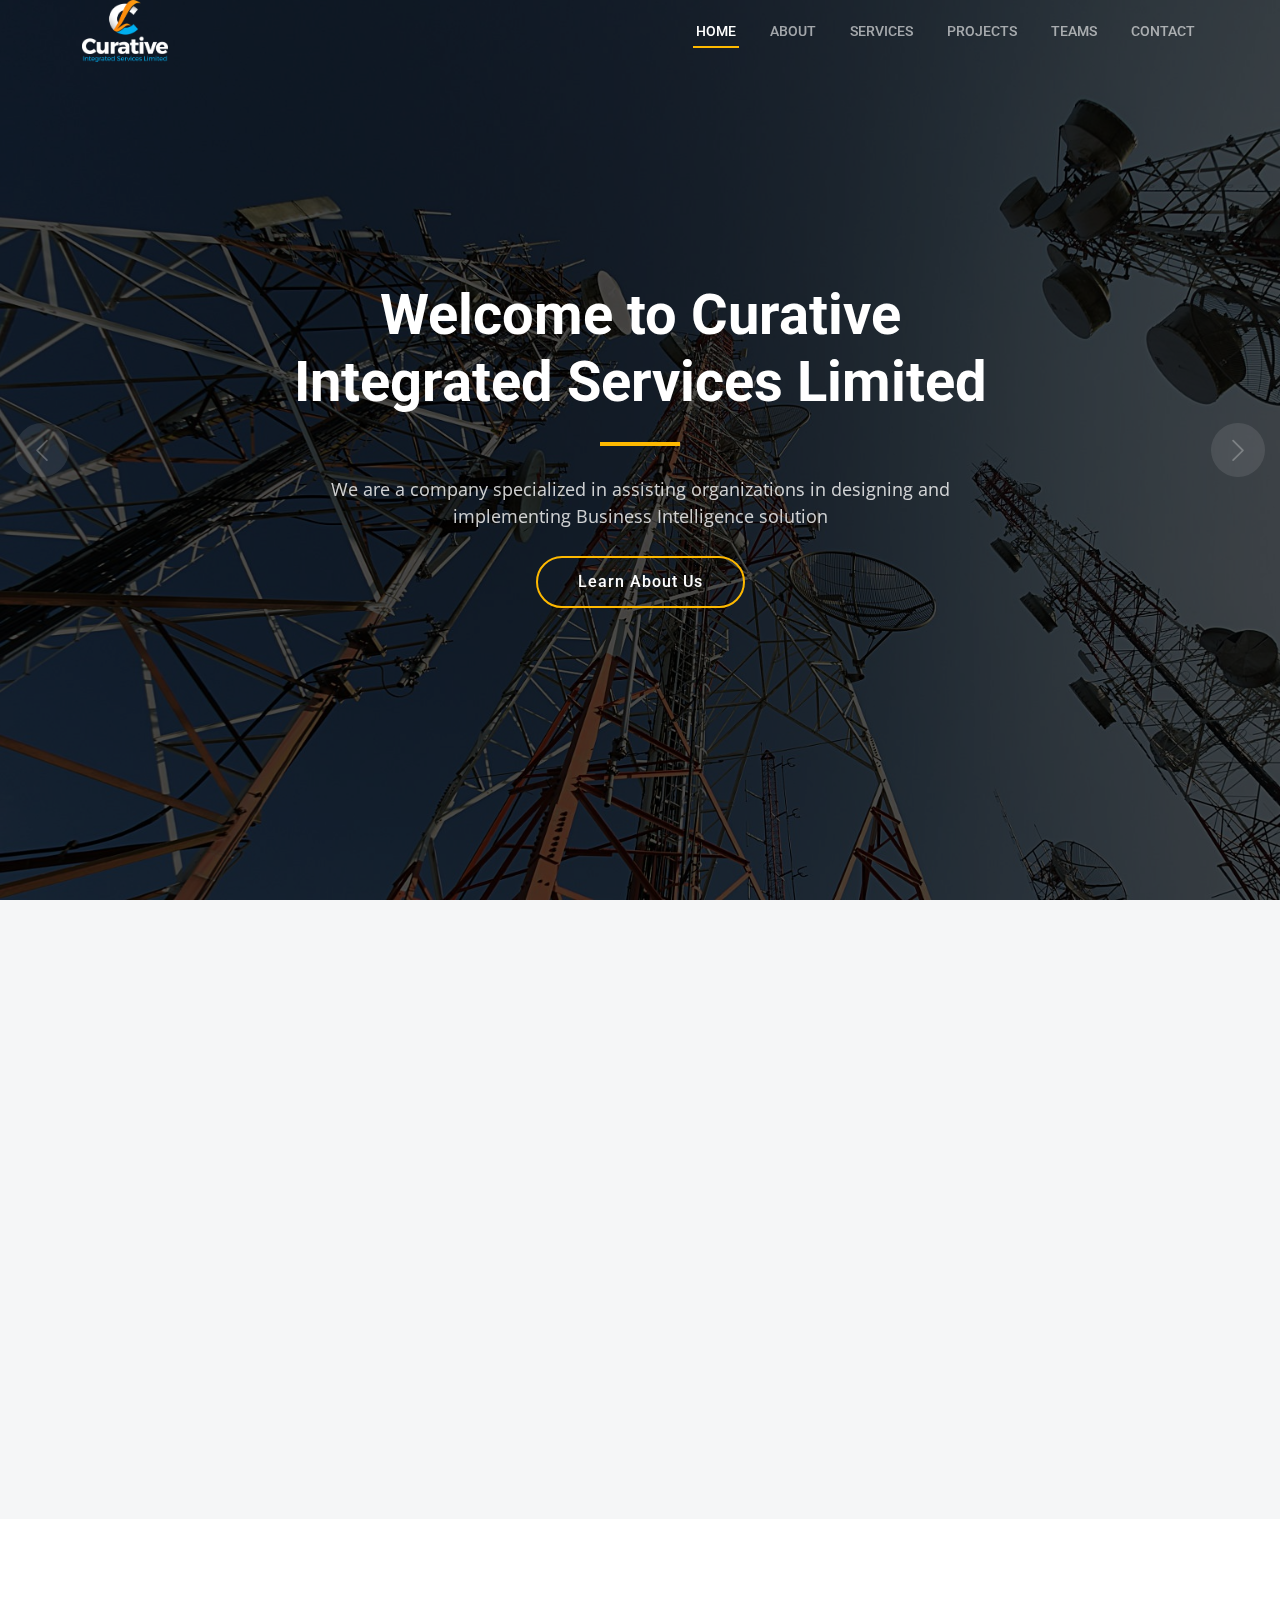
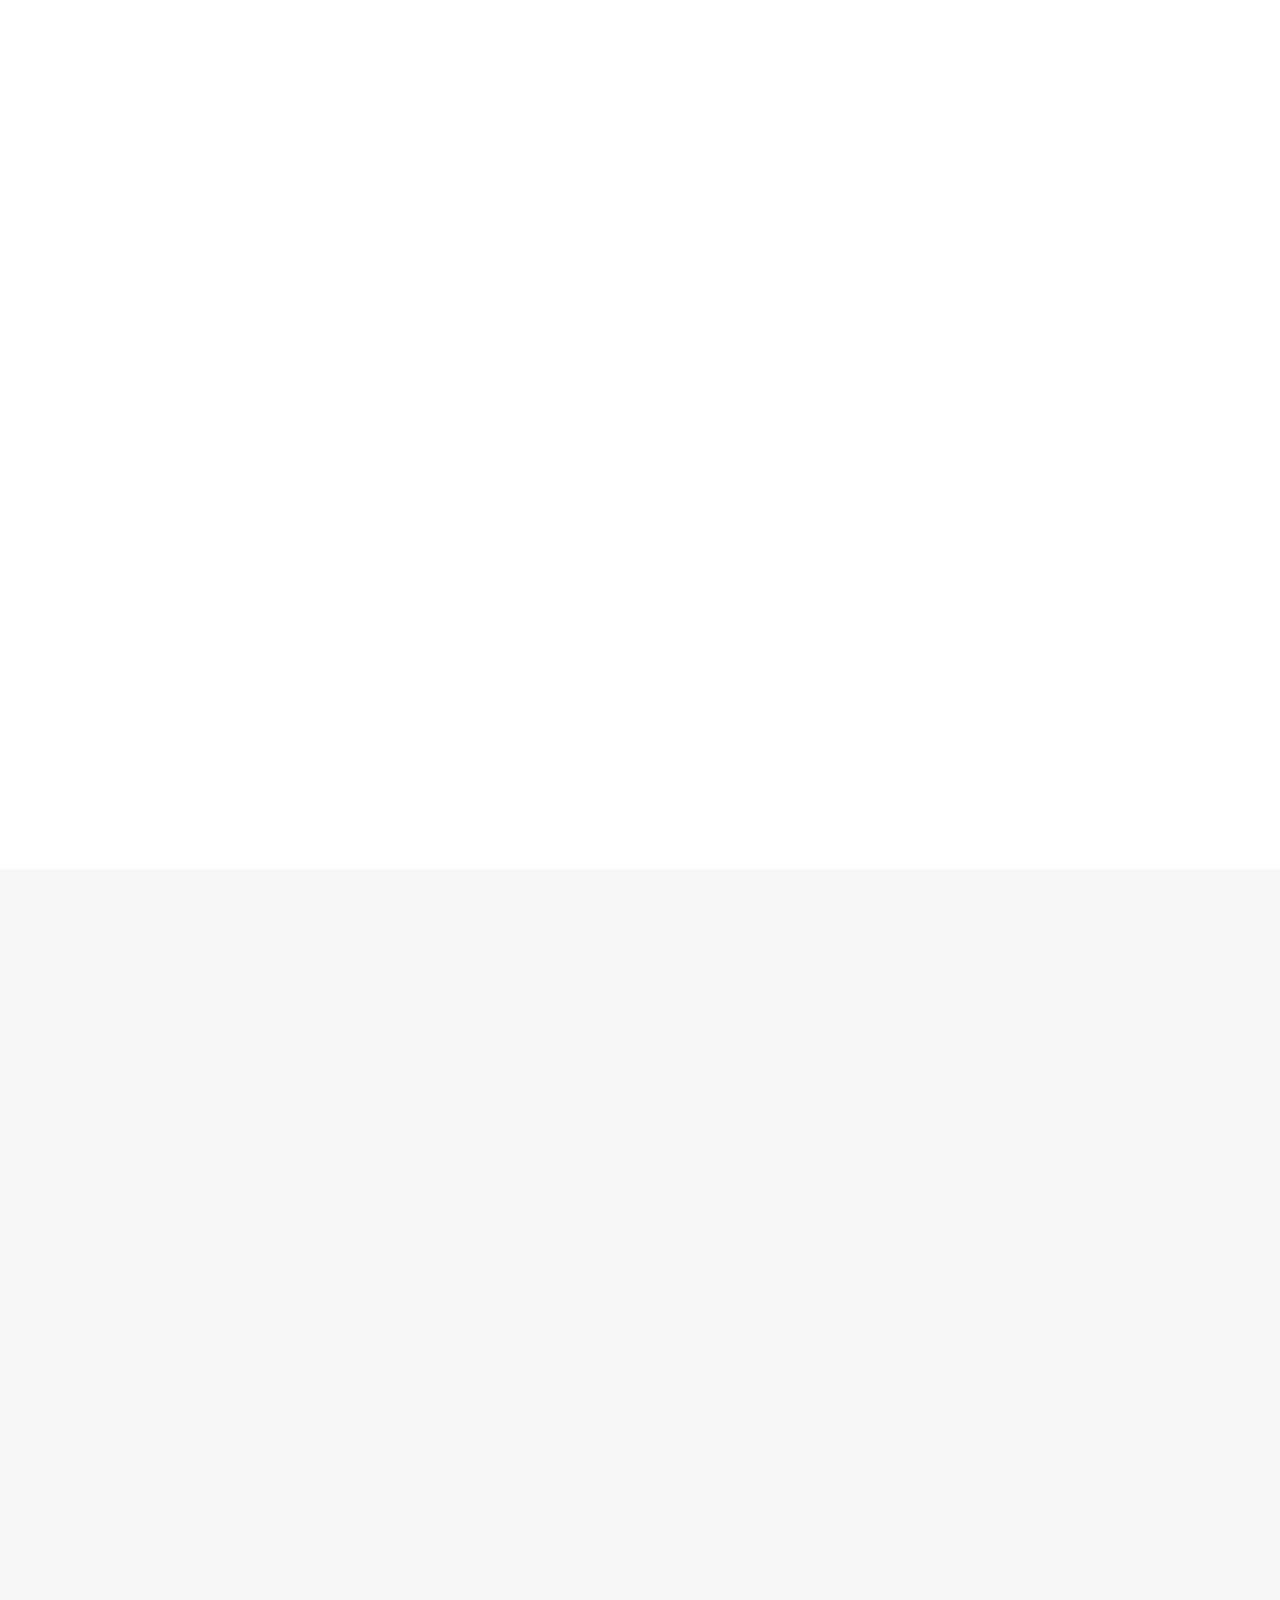
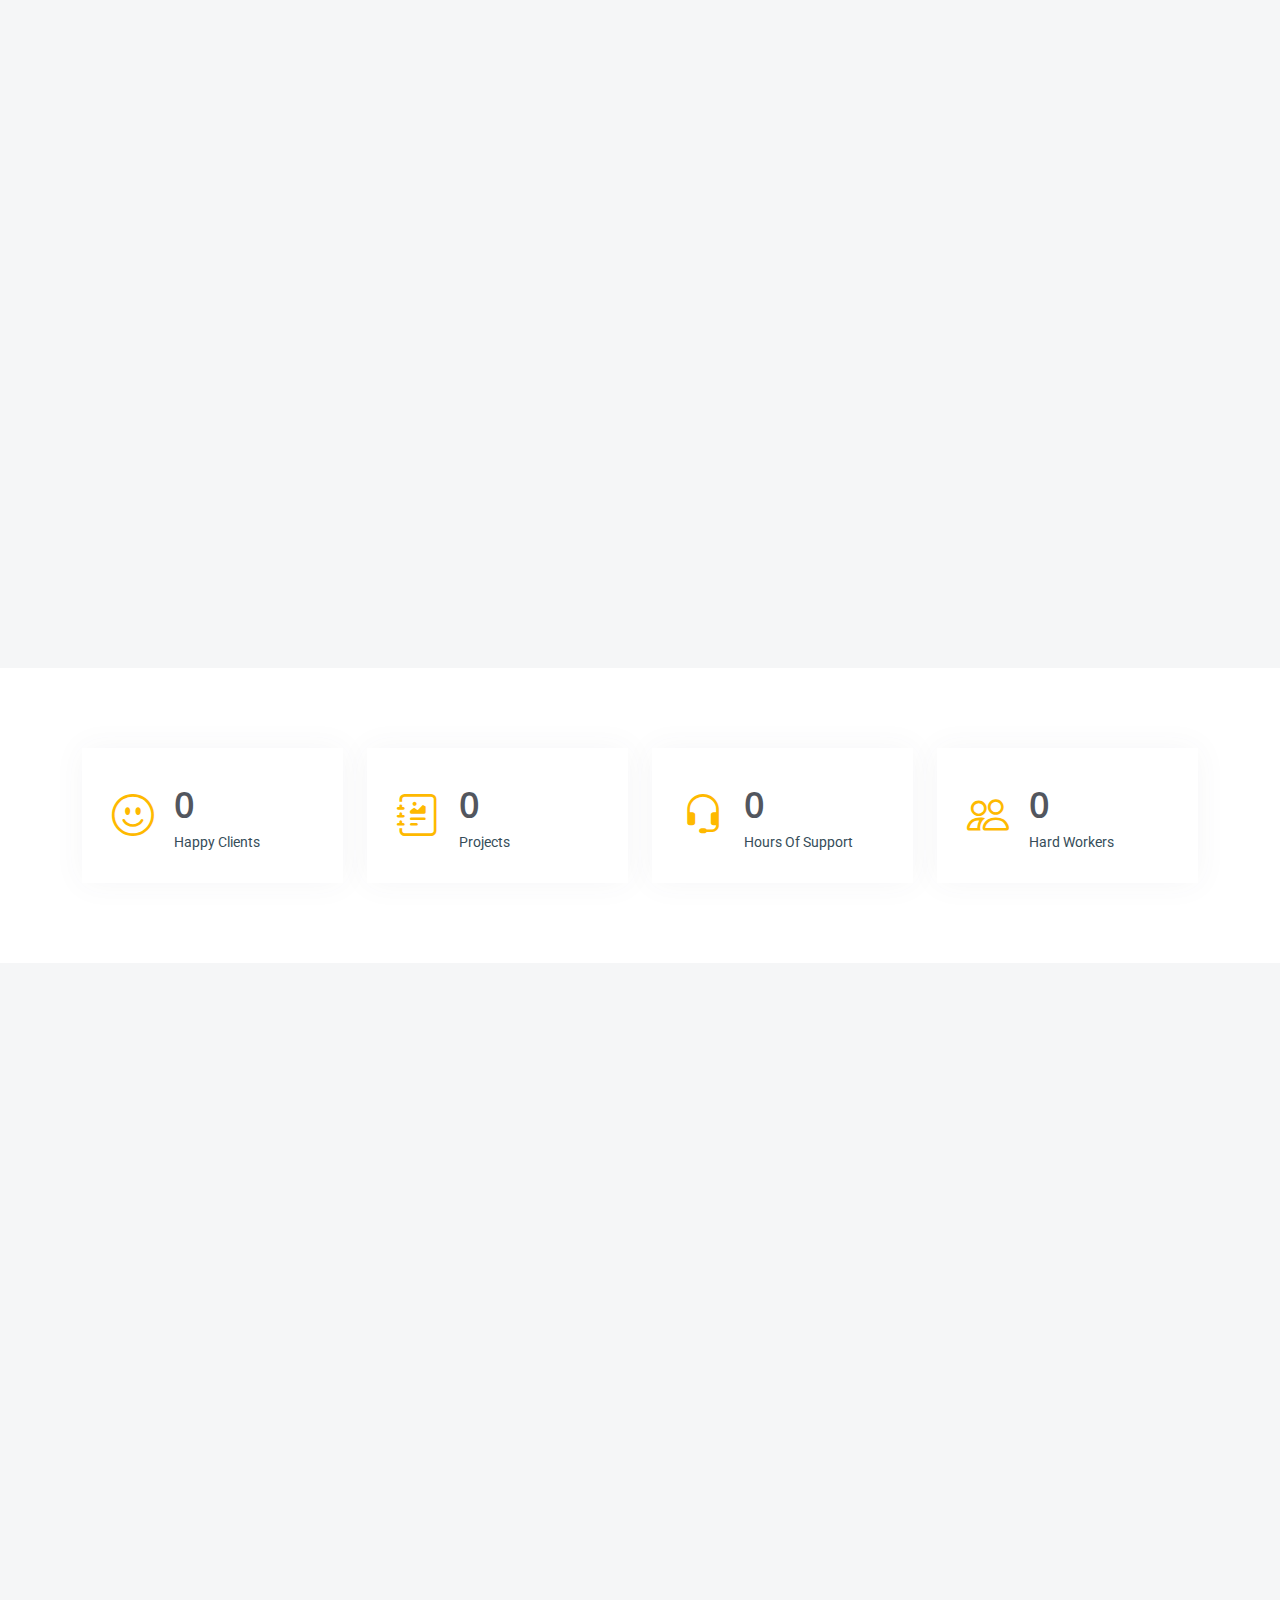
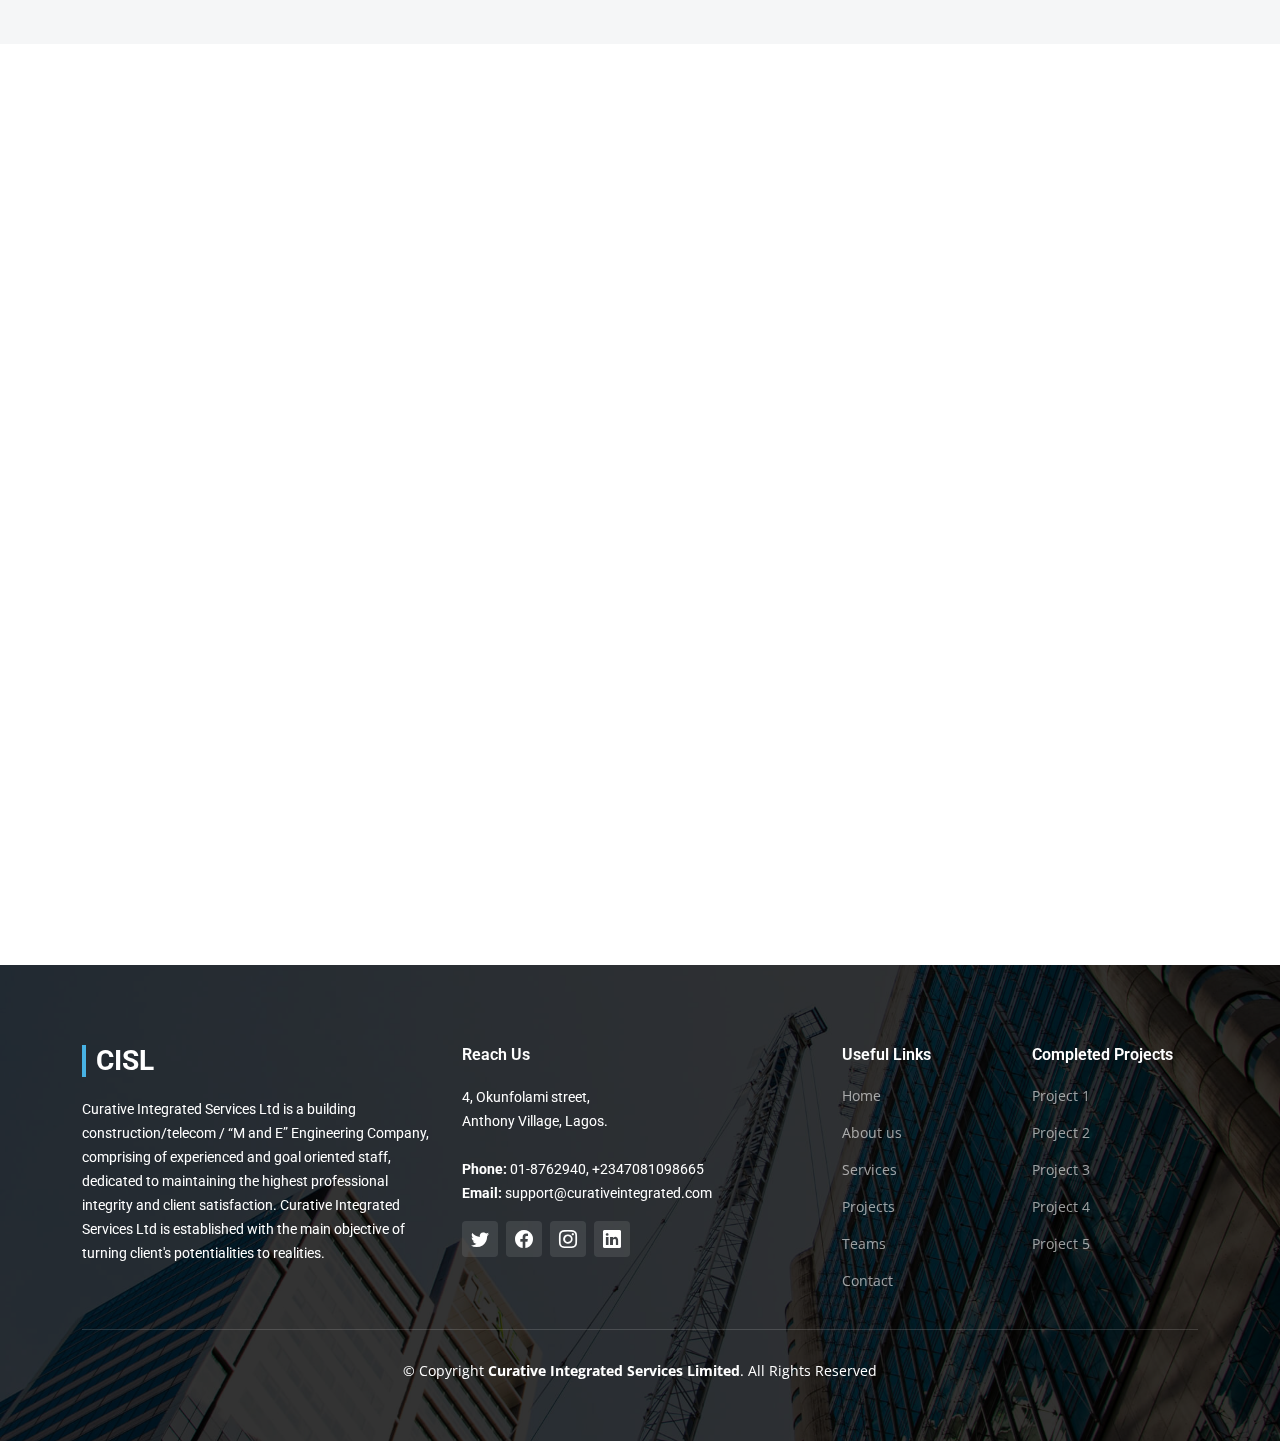
<file: index.html>
<!DOCTYPE html>
<html lang="en">

<head>
  <meta charset="utf-8">
  <meta content="width=device-width, initial-scale=1.0" name="viewport">

  <title>Curative Integrated Services Limited</title>
  <meta content="" name="description">
  <meta content="" name="keywords">

  <!-- Favicons -->
  <link href="assets/img/curative-logo-real.png" rel="icon">

  <!-- Google Fonts -->
  <link rel="preconnect" href="https://fonts.googleapis.com">
  <link rel="preconnect" href="https://fonts.gstatic.com" crossorigin>
  <link
    href="https://fonts.googleapis.com/css2?family=Open+Sans:ital,wght@0,300;0,400;0,500;0,600;0,700;1,300;1,400;1,600;1,700&family=Roboto:ital,wght@0,300;0,400;0,500;0,600;0,700;1,300;1,400;1,500;1,600;1,700&family=Work+Sans:ital,wght@0,300;0,400;0,500;0,600;0,700;1,300;1,400;1,500;1,600;1,700&display=swap"
    rel="stylesheet">

  <link href="assets/vendor/bootstrap/css/bootstrap.min.css" rel="stylesheet">
  <link href="assets/vendor/bootstrap-icons/bootstrap-icons.css" rel="stylesheet">
  <link href="assets/vendor/fontawesome-free/css/all.min.css" rel="stylesheet">
  <link href="assets/vendor/aos/aos.css" rel="stylesheet">
  <link href="assets/vendor/glightbox/css/glightbox.min.css" rel="stylesheet">
  <link href="assets/vendor/swiper/swiper-bundle.min.css" rel="stylesheet">

  <link href="assets/css/main.css" rel="stylesheet">

</head>

<body>

  <!-- ======= Header ======= -->
  <!-- <header id="header" class="header d-flex align-items-center"> -->
  <header id="header" class="fixed-top d-flex align-items-center header-transparent">
    <div class="container-fluid container-xl d-flex align-items-center justify-content-between">

      <a href="index.html" class="logo d-flex align-items-center">
        <img style="width:20%" src="assets/img/curative-logo-real.png" alt="Curative">
      </a>

      <i class="mobile-nav-toggle mobile-nav-show bi bi-list"></i>
      <i class="mobile-nav-toggle mobile-nav-hide d-none bi bi-x"></i>
      <nav id="navbar" class="navbar">
        <ul>
          <li><a href="index.html" class="active">Home</a></li>
          <li><a href="#features">About</a></li>
          <li><a href="#services">Services</a></li>
          <li><a href="projects.html">Projects</a></li>
          <li><a href="#">Teams</a></li>         
          <li><a href="#contact">Contact</a></li>
        </ul>
      </nav><!-- .navbar -->

    </div>
  </header><!-- End Header -->

  <!-- ======= Hero Section ======= -->
  <section id="hero" class="hero">

    <div class="info d-flex align-items-center">
      <div class="container">
        <div class="row justify-content-center">
          <div class="col-lg-8 text-center">
            <h2 data-aos="fade-down">Welcome to <span>Curative Integrated Services Limited</span></h2>
            <p data-aos="fade-up">
              We are a company specialized in assisting organizations in designing and implementing 
              Business Intelligence solution 
            </p>
            <a data-aos="fade-up" data-aos-delay="200" href="#get-started" class="btn-get-started">Learn About Us</a>
          </div>
        </div>
      </div>
    </div>

    <div id="hero-carousel" class="carousel slide" data-bs-ride="carousel" data-bs-interval="5000">

      <div class="carousel-item active" style="background-image: url(assets/img/caro5.jpg)"></div>
      <div class="carousel-item" style="background-image: url(assets/img/caro.jpg)"></div>
      <div class="carousel-item" style="background-image: url(assets/img/caro2.png)"></div>
      <div class="carousel-item" style="background-image: url(assets/img/bcaro2.jpg)"></div>
      <div class="carousel-item" style="background-image: url(assets/img/caros.jpg)"></div>

      <a class="carousel-control-prev" href="#hero-carousel" role="button" data-bs-slide="prev">
        <span class="carousel-control-prev-icon bi bi-chevron-left" aria-hidden="true"></span>
      </a>

      <a class="carousel-control-next" href="#hero-carousel" role="button" data-bs-slide="next">
        <span class="carousel-control-next-icon bi bi-chevron-right" aria-hidden="true"></span>
      </a>

    </div>

  </section><!-- End Hero Section -->

  <main id="main">


    <!-- ======= Features Section ======= -->
    <section id="features" class="features section-bg">
      <div class="container" data-aos="fade-up">

        <ul class="nav nav-tabs row  g-2 d-flex">

          <li class="nav-item col-4">
            <a class="nav-link active show" data-bs-toggle="tab" data-bs-target="#tab-1">
              <h4>About Us</h4>
            </a>
          </li><!-- End tab nav item -->

          <li class="nav-item col-4">
            <a class="nav-link" data-bs-toggle="tab" data-bs-target="#tab-2">
              <h4>Mission</h4>
            </a><!-- End tab nav item -->

          <li class="nav-item col-4">
            <a class="nav-link" data-bs-toggle="tab" data-bs-target="#tab-3">
              <h4>Vision</h4>
            </a>
          </li><!-- End tab nav item -->

          <!-- <li class="nav-item col-3">
            <a class="nav-link" data-bs-toggle="tab" data-bs-target="#tab-4">
              <h4>Values</h4>
            </a>
          </li> -->
          <!-- End tab nav item -->

        </ul>

        <div class="tab-content">

          <div class="tab-pane active show" id="tab-1">
            <div class="row">
              <div class="col-lg-6 order-2 order-lg-1 mt-3 mt-lg-0 d-flex flex-column justify-content-center"
                data-aos="fade-up" data-aos-delay="100">
                <h3>WHO WE ARE</h3>
                <p class="fst-italic">
                 CISL is a  building construction/telecom / “M and E” Engineering 
                 Company, comprising of experienced and goal oriented staff, dedicated to maintaining the 
                 highest professional integrity and client satisfaction. 
                </p>
                <ul>
                  <li><i class="bi bi-check2-all">                    
                  </i> We specialize in assisting organizations in planning, designing, implementing and operating Business
                    Intelligence solution 
                  </li>
                  <li>
                    <i class="bi bi-check2-all"></i>We are inspired by the need to deliver quality and efficient services to our clients.
                  </li>
                  <li>
                    <i class="bi bi-check2-all"></i> We are established with the main objective of turning client's potentialities to realities.
                  </li>
                </ul>
              </div>
              <div class="col-lg-6 order-1 order-lg-2 text-center" data-aos="fade-up" data-aos-delay="200">
                <img src="assets/img/aboutus.png" alt="" class="img-fluid">
              </div>
            </div>
          </div><!-- End tab content item -->

          <div class="tab-pane" id="tab-2">
            <div class="row">
              <div class="col-lg-6 order-2 order-lg-1 mt-3 mt-lg-0 d-flex flex-column justify-content-center">
                <h3>Our Mission Statement</h3>
                <p class="fst-italic">
                  CISL, as an Engineering and Construction company, our mission is to provide technical services to Clients with the following in view: 
                </p>
                <ul>
                  <li>
                    <i class="bi bi-check2-all"></i> To produce qualitative work output and total product quality to meet International Standards while respecting Client’s Specifications within and beyond anticipated expectations 
                  </li>
                  <li>
                    <i class="bi bi-check2-all"></i> To effectively engineer, manage, construct and commission specific projects within our Client’s mindset of operational and corporate strategy in establishing and achieving project completion on or within target key dates as set out by our Client. 
                  </li>
                  <li>
                    <i class="bi bi-check2-all"></i> To effectively render sound technical and engineering advice, expertise, and provide evidence of demonstrable capability with minimum supervision as our Client focus on the core of their business. 
                  </li>                  
                </ul>
              </div>
              <div class="col-lg-6 order-1 order-lg-2 text-center">
                <img src="assets/img/mission.jpg" alt="" class="img-fluid">
              </div>
            </div>
          </div><!-- End tab content item -->

          <div class="tab-pane" id="tab-3">
            <div class="row">
              <div class="col-lg-6 order-2 order-lg-1 mt-3 mt-lg-0 d-flex flex-column justify-content-center">
                <h3>Our Vision Statement</h3>
                <!-- <ul>
                  <li><i class="bi bi-check2-all"></i> Ullamco laboris nisi ut aliquip ex ea commodo consequat.</li>
                  <li><i class="bi bi-check2-all"></i> Duis aute irure dolor in reprehenderit in voluptate velit.</li>
                  <li><i class="bi bi-check2-all"></i> Provident mollitia neque rerum asperiores dolores quos qui a.
                    Ipsum neque dolor voluptate nisi sed.</li>
                </ul> -->
                <p class="fst-italic">
                  The key to the success of any enterprise is the operational and strategic planning and implementation capability of its administrators. The CISL team, from a strategic perspective, understands that the GSM business has come to stay in Nigeria and in the West Africa sub-region. Thus, we are consolidating in this emerging market to become a key player with repute in the foreseeable future
                </p>
              </div>
              <div class="col-lg-6 order-1 order-lg-2 text-center">
                <img src="assets/img/vision.jpg" alt="" class="img-fluid">
              </div>
            </div>
          </div><!-- End tab content item -->

          <!-- <div class="tab-pane" id="tab-4">
            <div class="row">
              <div class="col-lg-6 order-2 order-lg-1 mt-3 mt-lg-0 d-flex flex-column justify-content-center">
                <h3>Our Core Values</h3>
                <p class="fst-italic">
                  Lorem ipsum dolor sit amet, consectetur adipiscing elit, sed do eiusmod tempor incididunt ut labore et
                  dolore
                  magna aliqua.
                </p>
                <ul>
                  <li><i class="bi bi-check2-all"></i> Ullamco laboris nisi ut aliquip ex ea commodo consequat.</li>
                  <li><i class="bi bi-check2-all"></i> Duis aute irure dolor in reprehenderit in voluptate velit.</li>
                  <li><i class="bi bi-check2-all"></i> Ullamco laboris nisi ut aliquip ex ea commodo consequat. Duis
                    aute irure dolor in reprehenderit in voluptate trideta storacalaperda mastiro dolore eu fugiat nulla
                    pariatur.</li>
                </ul>
              </div>
              <div class="col-lg-6 order-1 order-lg-2 text-center">
                <img src="assets/img/values.png" alt="" class="img-fluid">
              </div>
            </div>
          </div> -->
          <!-- End tab content item -->

        </div>

      </div>
    </section><!-- End Features Section -->

    <!-- ======= Alt Services Section ======= -->
    <section id="alt-services" class="alt-services">
      <div class="container" data-aos="fade-up">

        <div class="row justify-content-around gy-4">
          <div class="col-lg-6 img-bg" style="background-image: url(assets/img/cisl.jpg);" data-aos="zoom-in"
            data-aos-delay="100"></div>

          <div class="col-lg-5 d-flex flex-column justify-content-center">
            <h3>CISL Capability Statement</h3>
            <p>
              The CISL team is comprised of experts who have shown demonstrable evidence of their 
              capabilities in respective areas of specialization, and achieving qualitative work output 
              even under enormous pressure
            </p>

            <div class="icon-box d-flex position-relative" data-aos="fade-up" data-aos-delay="100">
              <i class="bi bi-easel flex-shrink-0"></i>
              <div>
                <h4><a href="" class="stretched-link">Statement of Trust</a></h4>
                <p>
                  CISL warrants and guarantees that it shall perform all works in the project as may
                  be specified in the contract in accordance with the Client’s scope of work, technical 
                  specifications and any addendum to overall contract, and that the work shall be free from defects.
                </p>
              </div>
            </div><!-- End Icon Box -->

            <div class="icon-box d-flex position-relative" data-aos="fade-up" data-aos-delay="200">
              <i class="bi bi-patch-check flex-shrink-0"></i>
              <div>
                <h4><a href="" class="stretched-link">Statement of Obligation</a></h4>
                <p>
                  CISL shall carryout its obligations under any contract with the Client and shall execute
                  the project with all due care and diligence and with the skill to be expected of a reputable 
                  contractor experienced in the types of work to be carried out in the project.
                </p>
              </div>
            </div><!-- End Icon Box -->

            <div class="icon-box d-flex position-relative" data-aos="fade-up" data-aos-delay="300">
              <i class="bi bi-brightness-high flex-shrink-0"></i>
              <div>
                <h4><a href="" class="stretched-link">Statement of Accuracy</a></h4>
                <p>
                  CISL shall comply with all Client's instructions on all matters related to work and ensure that
                  the completed work shall be fit for the purpose as specified in the project scope of work 
                  under any contract with the Client. 
                </p>
              </div>
            </div><!-- End Icon Box -->
          </div>
        </div>

      </div>
    </section><!-- End Alt Services Section -->



    <!-- ======= Services Section ======= -->
    <section id="services" class="services section-bg">
      <div class="container" data-aos="fade-up">

        <div class="section-header">
          <h2>Services</h2>
          <p>
            CISL offers varieties of Services both Locally and Internationally, a few out of the numerous services
            we offer includes the listed below. 
          </p>
        </div>

        <div class="row gy-4">

          <div class="col-lg-4 col-md-6" data-aos="fade-up" data-aos-delay="100">
            <div class="service-item  position-relative">
              <div class="icon">
                <i class="fa-solid fa-mountain-city"></i>
              </div>
              <h3>Telecommunication</h3>
              <p>Provident nihil minus qui consequatur non omnis maiores. Eos accusantium minus dolores iure perferendis
                tempore et consequatur.</p>
            </div>
          </div><!-- End Service Item -->

          <div class="col-lg-4 col-md-6" data-aos="fade-up" data-aos-delay="200">
            <div class="service-item position-relative">
              <div class="icon">
                <i class="fa-solid fa-arrow-up-from-ground-water"></i>
              </div>
              <h3>Building Construct and Drainage System</h3>
              <p>Ut autem aut autem non a. Sint sint sit facilis nam iusto sint. Libero corrupti neque eum hic non ut
                nesciunt dolorem.</p>
            </div>
          </div><!-- End Service Item -->

          <div class="col-lg-4 col-md-6" data-aos="fade-up" data-aos-delay="300">
            <div class="service-item position-relative">
              <div class="icon">
                <i class="fa-solid fa-compass-drafting"></i>
              </div>
              <h3>Site Acquisition</h3>
              <p>Ut excepturi voluptatem nisi sed. Quidem fuga consequatur. Minus ea aut. Vel qui id voluptas adipisci
                eos earum corrupti.</p>
            </div>
          </div><!-- End Service Item -->

          <div class="col-lg-4 col-md-6" data-aos="fade-up" data-aos-delay="400">
            <div class="service-item position-relative">
              <div class="icon">
                <i class="fa-solid fa-trowel-bricks"></i>
              </div>
              <h3>Erosion Control</h3>
              <p>Non et temporibus minus omnis sed dolor esse consequatur. Cupiditate sed error ea fuga sit provident
                adipisci neque.</p>
            </div>
          </div><!-- End Service Item -->

          <div class="col-lg-4 col-md-6" data-aos="fade-up" data-aos-delay="500">
            <div class="service-item position-relative">
              <div class="icon">
                <i class="fa-solid fa-helmet-safety"></i>
              </div>
              <h3>Concrete Road</h3>
              <p>Cumque et suscipit saepe. Est maiores autem enim facilis ut aut ipsam corporis aut. Sed animi at autem
                alias eius labore.</p>
            </div>
          </div><!-- End Service Item -->

          <div class="col-lg-4 col-md-6" data-aos="fade-up" data-aos-delay="600">
            <div class="service-item position-relative">
              <div class="icon">
                <i class="fa-solid fa-arrow-up-from-ground-water"></i>
              </div>
              <h3>Road Maintenance</h3>
              <p>Hic molestias ea quibusdam eos. Fugiat enim doloremque aut neque non et debitis iure. Corrupti
                recusandae ducimus enim.</p>
            </div>
          </div><!-- End Service Item -->
          <div class="col-lg-4 col-md-6" data-aos="fade-up" data-aos-delay="300">
            <div class="service-item position-relative">
              <div class="icon">
                <i class="fa-solid fa-mountain-city"></i>
              </div>
              <h3>Installation of Mechanical Plants.</h3>
              <p>Ut excepturi voluptatem nisi sed. Quidem fuga consequatur. Minus ea aut. Vel qui id voluptas adipisci
                eos earum corrupti.</p>
            </div>
          </div><!-- End Service Item -->
          <div class="col-lg-4 col-md-6" data-aos="fade-up" data-aos-delay="300">
            <div class="service-item position-relative">
              <div class="icon">
                <i class="fa-solid fa-compass-drafting"></i>
              </div>
              <h3>DC/AC Power Solutions / Sub-stations</h3>
              <p>Ut excepturi voluptatem nisi sed. Quidem fuga consequatur. Minus ea aut. Vel qui id voluptas adipisci
                eos earum corrupti.</p>
            </div>
          </div><!-- End Service Item -->
          <div class="col-lg-4 col-md-6" data-aos="fade-up" data-aos-delay="300">
            <div class="service-item position-relative">
              <div class="icon">
                <i class="fa-solid fa-arrow-up-from-ground-water"></i>
              </div>
              <h3>Solar Systems</h3>
              <p>Ut excepturi voluptatem nisi sed. Quidem fuga consequatur. Minus ea aut. Vel qui id voluptas adipisci
                eos earum corrupti.</p>
            </div>
          </div><!-- End Service Item -->

        </div>

      </div>
    </section><!-- End Services Section -->


    <!-- ======= Stats Counter Section ======= -->
    <section style="background-color: white;" id="stats-counter" class="stats-counter section-bg">
      <div class="container">

        <div class="row gy-4">

          <div class="col-lg-3 col-md-6">
            <div class="stats-item d-flex align-items-center w-100 h-100">
              <i class="bi bi-emoji-smile color-blue flex-shrink-0"></i>
              <div>
                <span data-purecounter-start="0" data-purecounter-end="232" data-purecounter-duration="1"
                  class="purecounter"></span>
                <p>Happy Clients</p>
              </div>
            </div>
          </div><!-- End Stats Item -->

          <div class="col-lg-3 col-md-6">
            <div class="stats-item d-flex align-items-center w-100 h-100">
              <i class="bi bi-journal-richtext color-orange flex-shrink-0"></i>
              <div>
                <span data-purecounter-start="0" data-purecounter-end="521" data-purecounter-duration="1"
                  class="purecounter"></span>
                <p>Projects</p>
              </div>
            </div>
          </div><!-- End Stats Item -->

          <div class="col-lg-3 col-md-6">
            <div class="stats-item d-flex align-items-center w-100 h-100">
              <i class="bi bi-headset color-green flex-shrink-0"></i>
              <div>
                <span data-purecounter-start="0" data-purecounter-end="1463" data-purecounter-duration="1"
                  class="purecounter"></span>
                <p>Hours Of Support</p>
              </div>
            </div>
          </div><!-- End Stats Item -->

          <div class="col-lg-3 col-md-6">
            <div class="stats-item d-flex align-items-center w-100 h-100">
              <i class="bi bi-people color-pink flex-shrink-0"></i>
              <div>
                <span data-purecounter-start="0" data-purecounter-end="15" data-purecounter-duration="1"
                  class="purecounter"></span>
                <p>Hard Workers</p>
              </div>
            </div>
          </div><!-- End Stats Item -->

        </div>

      </div>
    </section><!-- End Stats Counter Section -->

    <!-- ======= Testimonials Section ======= -->
    <section id="testimonials" class="testimonials section-bg">
      <div class="container" data-aos="fade-up">

        <div class="section-header">
          <h2>Testimonials</h2>
          <p>Testimonials do not lie, see what clients are saying about Curative Integrated Services Limited</p>
        </div>

        <div class="slides-2 swiper">
          <div class="swiper-wrapper">

            <div class="swiper-slide">
              <div class="testimonial-wrap">
                <div class="testimonial-item">
                  <img src="assets/img/dam.jpg" class="testimonial-img" alt="">
                  <h3>Saul Goodman</h3>
                  <h4>Ceo &amp; Founder</h4>
                  <div class="stars">
                    <i class="bi bi-star-fill"></i><i class="bi bi-star-fill"></i><i class="bi bi-star-fill"></i><i
                      class="bi bi-star-fill"></i><i class="bi bi-star-fill"></i>
                  </div>
                  <p>
                    <i class="bi bi-quote quote-icon-left"></i>
                    Proin iaculis purus consequat sem cure digni ssim donec porttitora entum suscipit rhoncus.
                    Accusantium quam, ultricies eget id, aliquam eget nibh et. Maecen aliquam, risus at semper.
                    <i class="bi bi-quote quote-icon-right"></i>
                  </p>
                </div>
              </div>
            </div><!-- End testimonial item -->

            <div class="swiper-slide">
              <div class="testimonial-wrap">
                <div class="testimonial-item">
                  <img src="assets/img/dam.jpg" class="testimonial-img" alt="">
                  <h3>Sara Wilsson</h3>
                  <h4>Designer</h4>
                  <div class="stars">
                    <i class="bi bi-star-fill"></i><i class="bi bi-star-fill"></i><i class="bi bi-star-fill"></i><i
                      class="bi bi-star-fill"></i><i class="bi bi-star-fill"></i>
                  </div>
                  <p>
                    <i class="bi bi-quote quote-icon-left"></i>
                    Export tempor illum tamen malis malis eram quae irure esse labore quem cillum quid cillum eram malis
                    quorum velit fore eram velit sunt aliqua noster fugiat irure amet legam anim culpa.
                    <i class="bi bi-quote quote-icon-right"></i>
                  </p>
                </div>
              </div>
            </div><!-- End testimonial item -->

            <div class="swiper-slide">
              <div class="testimonial-wrap">
                <div class="testimonial-item">
                  <img src="assets/img/dam.jpg" class="testimonial-img" alt="">
                  <h3>Jena Karlis</h3>
                  <h4>Store Owner</h4>
                  <div class="stars">
                    <i class="bi bi-star-fill"></i><i class="bi bi-star-fill"></i><i class="bi bi-star-fill"></i><i
                      class="bi bi-star-fill"></i><i class="bi bi-star-fill"></i>
                  </div>
                  <p>
                    <i class="bi bi-quote quote-icon-left"></i>
                    Enim nisi quem export duis labore cillum quae magna enim sint quorum nulla quem veniam duis minim
                    tempor labore quem eram duis noster aute amet eram fore quis sint minim.
                    <i class="bi bi-quote quote-icon-right"></i>
                  </p>
                </div>
              </div>
            </div><!-- End testimonial item -->

            <div class="swiper-slide">
              <div class="testimonial-wrap">
                <div class="testimonial-item">
                  <img src="assets/img/dam.jpg" class="testimonial-img" alt="">
                  <h3>Matt Brandon</h3>
                  <h4>Freelancer</h4>
                  <div class="stars">
                    <i class="bi bi-star-fill"></i><i class="bi bi-star-fill"></i><i class="bi bi-star-fill"></i><i
                      class="bi bi-star-fill"></i><i class="bi bi-star-fill"></i>
                  </div>
                  <p>
                    <i class="bi bi-quote quote-icon-left"></i>
                    Fugiat enim eram quae cillum dolore dolor amet nulla culpa multos export minim fugiat minim velit
                    minim dolor enim duis veniam ipsum anim magna sunt elit fore quem dolore labore illum veniam.
                    <i class="bi bi-quote quote-icon-right"></i>
                  </p>
                </div>
              </div>
            </div><!-- End testimonial item -->

            <div class="swiper-slide">
              <div class="testimonial-wrap">
                <div class="testimonial-item">
                  <img src="assets/img/dam.jpg" class="testimonial-img" alt="">
                  <h3>John Larson</h3>
                  <h4>Entrepreneur</h4>
                  <div class="stars">
                    <i class="bi bi-star-fill"></i><i class="bi bi-star-fill"></i><i class="bi bi-star-fill"></i><i
                      class="bi bi-star-fill"></i><i class="bi bi-star-fill"></i>
                  </div>
                  <p>
                    <i class="bi bi-quote quote-icon-left"></i>
                    Quis quorum aliqua sint quem legam fore sunt eram irure aliqua veniam tempor noster veniam enim
                    culpa labore duis sunt culpa nulla illum cillum fugiat legam esse veniam culpa fore nisi cillum
                    quid.
                    <i class="bi bi-quote quote-icon-right"></i>
                  </p>
                </div>
              </div>
            </div><!-- End testimonial item -->

          </div>
          <div class="swiper-pagination"></div>
        </div>

      </div>
    </section><!-- End Testimonials Section -->


    <!-- ======= Contact Section ======= -->
    <section id="contact" class="contact">
      <div class="container" data-aos="fade-up" data-aos-delay="100">
        <div class="section-header">
          <h2>Contact Us</h2>
          <p>
           We respond swiftly to all mails sent by our customers and prospective customers, please express
           your mind and interest to us.
          </p>
        </div>
        <div class="row gy-4">
          <div class="col-lg-6">
            <div class="info-item  d-flex flex-column justify-content-center align-items-center">
              <i class="bi bi-map"></i>
              <h3>Our Address</h3>
              <p> 4, Okunfolami street, Anthony Village, Lagos.</p>
            </div>
          </div><!-- End Info Item -->

          <div class="col-lg-3 col-md-6">
            <div class="info-item d-flex flex-column justify-content-center align-items-center">
              <i class="bi bi-envelope"></i>
              <h3>Email Us</h3>
              <p>support@curativeintegrated.com</p>
            </div>
          </div><!-- End Info Item -->

          <div class="col-lg-3 col-md-6">
            <div class="info-item  d-flex flex-column justify-content-center align-items-center">
              <i class="bi bi-telephone"></i>
              <h3>Call Us</h3>
              <p>01-8762940, +2347081098665</p>
            </div>
          </div><!-- End Info Item -->

        </div>

        <div class="row gy-4 mt-1">

          <div class="col-lg-6 ">
            <img
              src="assets/img/contact.jpg"
              frameborder="0" style="border:0; width: 100%; height: 384px;" allowfullscreen></iframe>
          </div><!-- End Google Maps -->

          <div class="col-lg-6">
            <form action="forms/contact.php" method="post" role="form" class="php-email-form">
              <div class="row gy-4">
                <div class="col-lg-6 form-group">
                  <input type="text" name="name" class="form-control" id="name" placeholder="Your Name" required>
                </div>
                <div class="col-lg-6 form-group">
                  <input type="email" class="form-control" name="email" id="email" placeholder="Your Email" required>
                </div>
              </div>
              <div class="form-group">
                <input type="text" class="form-control" name="subject" id="subject" placeholder="Subject" required>
              </div>
              <div class="form-group">
                <textarea class="form-control" name="message" rows="5" placeholder="Message" required></textarea>
              </div>
              <div class="my-3">
                <div class="loading">Loading</div>
                <div class="error-message"></div>
                <div class="sent-message">Your message has been sent. Thank you!</div>
              </div>
              <div class="text-center"><button type="submit">Send Message</button></div>
            </form>
          </div><!-- End Contact Form -->

        </div>

      </div>
    </section><!-- End Contact Section -->

  </main><!-- End #main -->

  <!-- ======= Footer ======= -->
  <footer id="footer" class="footer">

    <div class="footer-content position-relative">
      <div class="container">
        <div class="row">

          <div class="col-lg-4 col-md-6">
            <div class="footer-info">
              <h3>CISL</h3>
              <p>
                Curative Integrated Services Ltd is a building construction/telecom / “M and E” Engineering Company,
                comprising of experienced and goal oriented staff, dedicated to maintaining the highest professional
                integrity and client satisfaction. Curative Integrated Services Ltd is established with the main 
                objective of turning client's potentialities to realities.
              </p>              
            </div>
          </div><!-- End footer info column-->

          <div class="col-lg-4 col-md-6">
            <div class="footer-info">
              <h4>Reach Us</h4>
              <p>
                4, Okunfolami street,<br>
                Anthony Village, Lagos.<br><br>
                <strong>Phone:</strong> 01-8762940, +2347081098665<br>
                <strong>Email:</strong> support@curativeintegrated.com<br>
              </p>
              <div class="social-links d-flex mt-3">
                <a href="#" class="d-flex align-items-center justify-content-center"><i class="bi bi-twitter"></i></a>
                <a href="#" class="d-flex align-items-center justify-content-center"><i class="bi bi-facebook"></i></a>
                <a href="#" class="d-flex align-items-center justify-content-center"><i class="bi bi-instagram"></i></a>
                <a href="#" class="d-flex align-items-center justify-content-center"><i class="bi bi-linkedin"></i></a>
              </div>
            </div>
          </div><!-- End footer info column-->

          <div class="col-lg-2 col-md-3 footer-links">
            <h4>Useful Links</h4>
            <ul>
              <li><a href="#">Home</a></li>
              <li><a href="#">About us</a></li>
              <li><a href="#">Services</a></li>
              <li><a href="#">Projects</a></li>
              <li><a href="#">Teams</a></li>
              <li><a href="#">Contact</a></li>
            </ul>
          </div><!-- End footer links column-->


          <div class="col-lg-2 col-md-3 footer-links">
            <h4>Completed Projects</h4>
            <ul>
              <li><a href="#">Project 1</a></li>
              <li><a href="#">Project 2</a></li>
              <li><a href="#">Project 3</a></li>
              <li><a href="#">Project 4</a></li>
              <li><a href="#">Project 5</a></li>
            </ul>
          </div><!-- End footer links column-->         

        </div>
      </div>
    </div>

    <div class="footer-legal text-center position-relative">
      <div class="container">
        <div class="copyright">
          &copy; Copyright <strong><span>Curative Integrated Services Limited</span></strong>. All Rights Reserved
        </div>       
      </div>
    </div>

  </footer>
  <!-- End Footer -->

  <a href="#" class="scroll-top d-flex align-items-center justify-content-center"><i
      class="bi bi-arrow-up-short"></i></a>

  <div id="preloader"></div>

  <!-- Vendor JS Files -->
  <script src="assets/vendor/bootstrap/js/bootstrap.bundle.min.js"></script>
  <script src="assets/vendor/aos/aos.js"></script>
  <script src="assets/vendor/glightbox/js/glightbox.min.js"></script>
  <script src="assets/vendor/isotope-layout/isotope.pkgd.min.js"></script>
  <script src="assets/vendor/swiper/swiper-bundle.min.js"></script>
  <script src="assets/vendor/purecounter/purecounter_vanilla.js"></script>
  <script src="assets/vendor/php-email-form/validate.js"></script>

  <!-- Template Main JS File -->
  <script src="assets/js/main.js"></script>

</body>

</html>
</file>
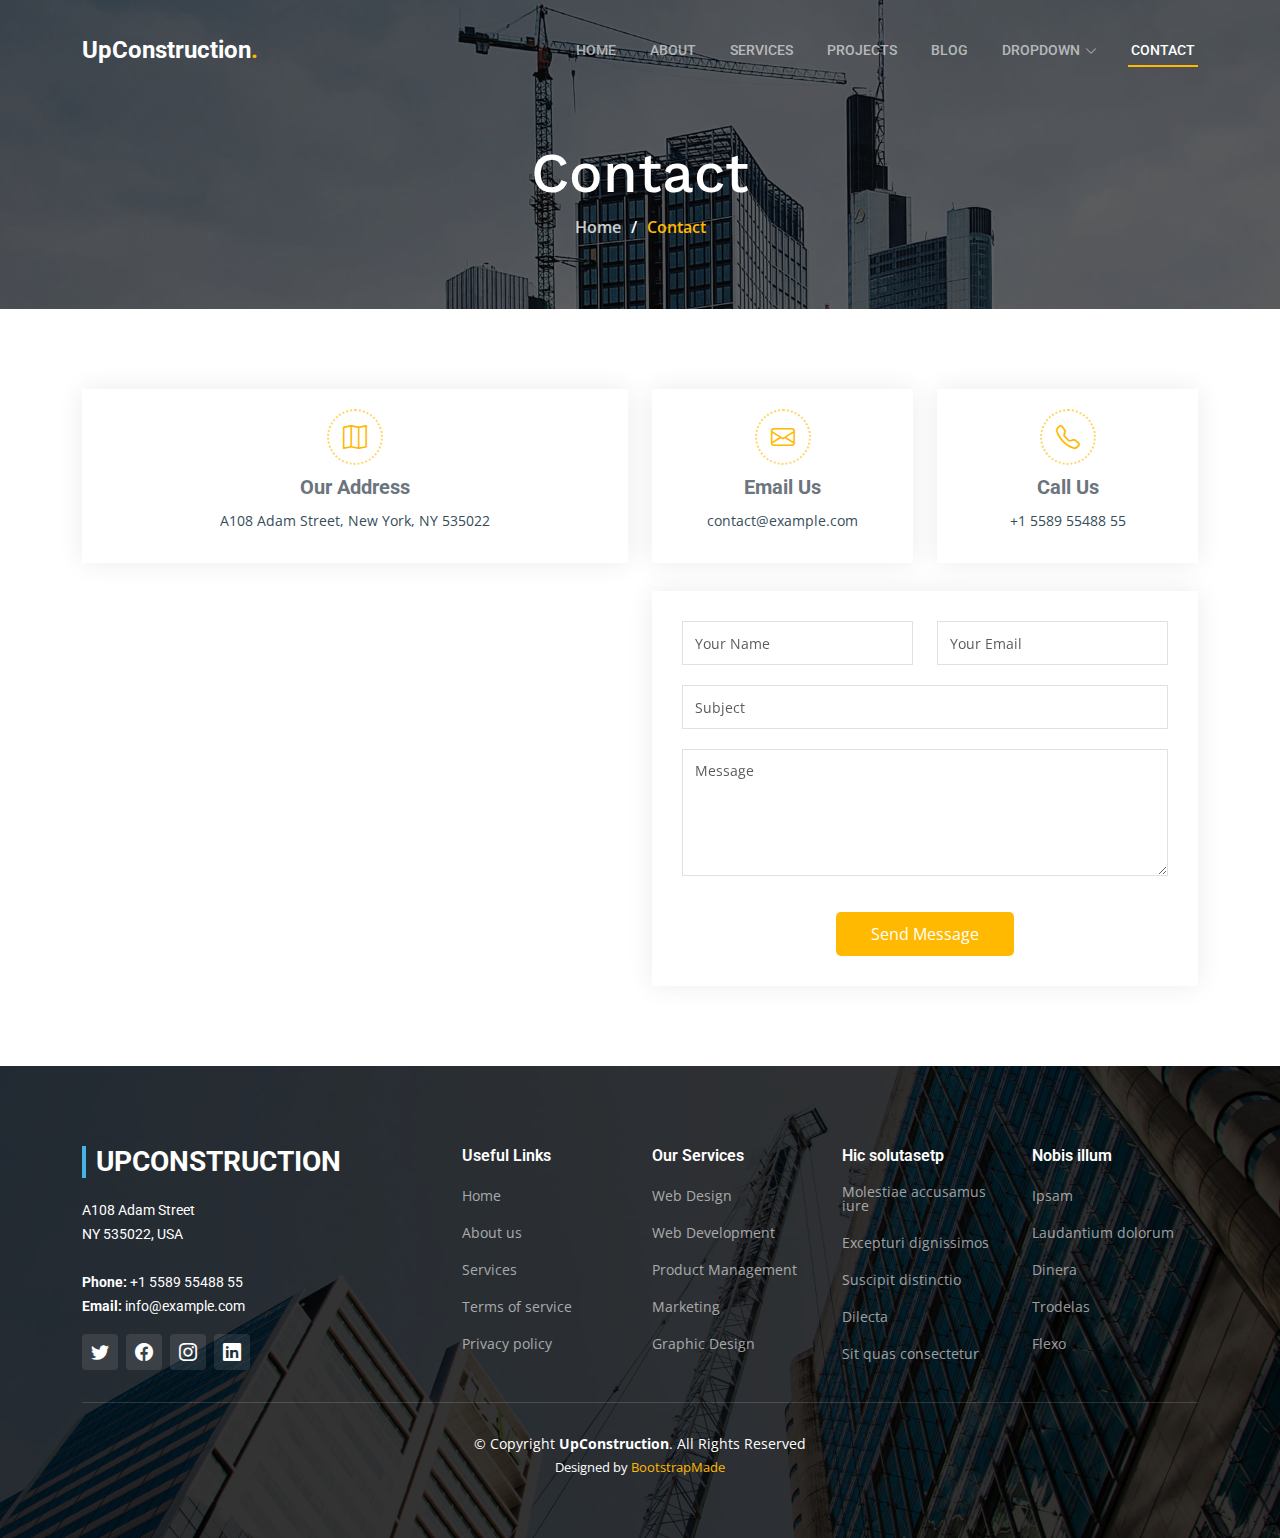
<file: contact.html>
<!DOCTYPE html>
<html lang="en">

<head>
  <meta charset="utf-8">
  <meta content="width=device-width, initial-scale=1.0" name="viewport">

  <title>UpConstruction Bootstrap Template - Contact</title>
  <meta content="" name="description">
  <meta content="" name="keywords">

  <!-- Favicons -->
  <link href="assets/img/favicon.png" rel="icon">
  <link href="assets/img/apple-touch-icon.png" rel="apple-touch-icon">

  <!-- Google Fonts -->
  <link rel="preconnect" href="https://fonts.googleapis.com">
  <link rel="preconnect" href="https://fonts.gstatic.com" crossorigin>
  <link href="https://fonts.googleapis.com/css2?family=Open+Sans:ital,wght@0,300;0,400;0,500;0,600;0,700;1,300;1,400;1,600;1,700&family=Roboto:ital,wght@0,300;0,400;0,500;0,600;0,700;1,300;1,400;1,500;1,600;1,700&family=Work+Sans:ital,wght@0,300;0,400;0,500;0,600;0,700;1,300;1,400;1,500;1,600;1,700&display=swap" rel="stylesheet">

  <!-- Vendor CSS Files -->
  <link href="assets/vendor/bootstrap/css/bootstrap.min.css" rel="stylesheet">
  <link href="assets/vendor/bootstrap-icons/bootstrap-icons.css" rel="stylesheet">
  <link href="assets/vendor/fontawesome-free/css/all.min.css" rel="stylesheet">
  <link href="assets/vendor/aos/aos.css" rel="stylesheet">
  <link href="assets/vendor/glightbox/css/glightbox.min.css" rel="stylesheet">
  <link href="assets/vendor/swiper/swiper-bundle.min.css" rel="stylesheet">

  <!-- Template Main CSS File -->
  <link href="assets/css/main.css" rel="stylesheet">

  <!-- =======================================================
  * Template Name: UpConstruction
  * Updated: May 30 2023 with Bootstrap v5.3.0
  * Template URL: https://bootstrapmade.com/upconstruction-bootstrap-construction-website-template/
  * Author: BootstrapMade.com
  * License: https://bootstrapmade.com/license/
  ======================================================== -->
</head>

<body>

  <!-- ======= Header ======= -->
  <header id="header" class="header d-flex align-items-center">
    <div class="container-fluid container-xl d-flex align-items-center justify-content-between">

      <a href="index.html" class="logo d-flex align-items-center">
        <!-- Uncomment the line below if you also wish to use an image logo -->
        <!-- <img src="assets/img/logo.png" alt=""> -->
        <h1>UpConstruction<span>.</span></h1>
      </a>

      <i class="mobile-nav-toggle mobile-nav-show bi bi-list"></i>
      <i class="mobile-nav-toggle mobile-nav-hide d-none bi bi-x"></i>
      <nav id="navbar" class="navbar">
        <ul>
          <li><a href="index.html">Home</a></li>
          <li><a href="about.html">About</a></li>
          <li><a href="services.html">Services</a></li>
          <li><a href="projects.html">Projects</a></li>
          <li><a href="blog.html">Blog</a></li>
          <li class="dropdown"><a href="#"><span>Dropdown</span> <i class="bi bi-chevron-down dropdown-indicator"></i></a>
            <ul>
              <li><a href="#">Dropdown 1</a></li>
              <li class="dropdown"><a href="#"><span>Deep Dropdown</span> <i class="bi bi-chevron-down dropdown-indicator"></i></a>
                <ul>
                  <li><a href="#">Deep Dropdown 1</a></li>
                  <li><a href="#">Deep Dropdown 2</a></li>
                  <li><a href="#">Deep Dropdown 3</a></li>
                  <li><a href="#">Deep Dropdown 4</a></li>
                  <li><a href="#">Deep Dropdown 5</a></li>
                </ul>
              </li>
              <li><a href="#">Dropdown 2</a></li>
              <li><a href="#">Dropdown 3</a></li>
              <li><a href="#">Dropdown 4</a></li>
            </ul>
          </li>
          <li><a href="contact.html" class="active">Contact</a></li>
        </ul>
      </nav><!-- .navbar -->

    </div>
  </header><!-- End Header -->

  <main id="main">

    <!-- ======= Breadcrumbs ======= -->
    <div class="breadcrumbs d-flex align-items-center" style="background-image: url('assets/img/breadcrumbs-bg.jpg');">
      <div class="container position-relative d-flex flex-column align-items-center" data-aos="fade">

        <h2>Contact</h2>
        <ol>
          <li><a href="index.html">Home</a></li>
          <li>Contact</li>
        </ol>

      </div>
    </div><!-- End Breadcrumbs -->

    <!-- ======= Contact Section ======= -->
    <section id="contact" class="contact">
      <div class="container" data-aos="fade-up" data-aos-delay="100">

        <div class="row gy-4">
          <div class="col-lg-6">
            <div class="info-item  d-flex flex-column justify-content-center align-items-center">
              <i class="bi bi-map"></i>
              <h3>Our Address</h3>
              <p>A108 Adam Street, New York, NY 535022</p>
            </div>
          </div><!-- End Info Item -->

          <div class="col-lg-3 col-md-6">
            <div class="info-item d-flex flex-column justify-content-center align-items-center">
              <i class="bi bi-envelope"></i>
              <h3>Email Us</h3>
              <p>contact@example.com</p>
            </div>
          </div><!-- End Info Item -->

          <div class="col-lg-3 col-md-6">
            <div class="info-item  d-flex flex-column justify-content-center align-items-center">
              <i class="bi bi-telephone"></i>
              <h3>Call Us</h3>
              <p>+1 5589 55488 55</p>
            </div>
          </div><!-- End Info Item -->

        </div>

        <div class="row gy-4 mt-1">

          <div class="col-lg-6 ">
            <iframe src="https://www.google.com/maps/embed?pb=!1m14!1m8!1m3!1d12097.433213460943!2d-74.0062269!3d40.7101282!3m2!1i1024!2i768!4f13.1!3m3!1m2!1s0x0%3A0xb89d1fe6bc499443!2sDowntown+Conference+Center!5e0!3m2!1smk!2sbg!4v1539943755621" frameborder="0" style="border:0; width: 100%; height: 384px;" allowfullscreen></iframe>
          </div><!-- End Google Maps -->

          <div class="col-lg-6">
            <form action="forms/contact.php" method="post" role="form" class="php-email-form">
              <div class="row gy-4">
                <div class="col-lg-6 form-group">
                  <input type="text" name="name" class="form-control" id="name" placeholder="Your Name" required>
                </div>
                <div class="col-lg-6 form-group">
                  <input type="email" class="form-control" name="email" id="email" placeholder="Your Email" required>
                </div>
              </div>
              <div class="form-group">
                <input type="text" class="form-control" name="subject" id="subject" placeholder="Subject" required>
              </div>
              <div class="form-group">
                <textarea class="form-control" name="message" rows="5" placeholder="Message" required></textarea>
              </div>
              <div class="my-3">
                <div class="loading">Loading</div>
                <div class="error-message"></div>
                <div class="sent-message">Your message has been sent. Thank you!</div>
              </div>
              <div class="text-center"><button type="submit">Send Message</button></div>
            </form>
          </div><!-- End Contact Form -->

        </div>

      </div>
    </section><!-- End Contact Section -->

  </main><!-- End #main -->

  <!-- ======= Footer ======= -->
  <footer id="footer" class="footer">

    <div class="footer-content position-relative">
      <div class="container">
        <div class="row">

          <div class="col-lg-4 col-md-6">
            <div class="footer-info">
              <h3>UpConstruction</h3>
              <p>
                A108 Adam Street <br>
                NY 535022, USA<br><br>
                <strong>Phone:</strong> +1 5589 55488 55<br>
                <strong>Email:</strong> info@example.com<br>
              </p>
              <div class="social-links d-flex mt-3">
                <a href="#" class="d-flex align-items-center justify-content-center"><i class="bi bi-twitter"></i></a>
                <a href="#" class="d-flex align-items-center justify-content-center"><i class="bi bi-facebook"></i></a>
                <a href="#" class="d-flex align-items-center justify-content-center"><i class="bi bi-instagram"></i></a>
                <a href="#" class="d-flex align-items-center justify-content-center"><i class="bi bi-linkedin"></i></a>
              </div>
            </div>
          </div><!-- End footer info column-->

          <div class="col-lg-2 col-md-3 footer-links">
            <h4>Useful Links</h4>
            <ul>
              <li><a href="#">Home</a></li>
              <li><a href="#">About us</a></li>
              <li><a href="#">Services</a></li>
              <li><a href="#">Terms of service</a></li>
              <li><a href="#">Privacy policy</a></li>
            </ul>
          </div><!-- End footer links column-->

          <div class="col-lg-2 col-md-3 footer-links">
            <h4>Our Services</h4>
            <ul>
              <li><a href="#">Web Design</a></li>
              <li><a href="#">Web Development</a></li>
              <li><a href="#">Product Management</a></li>
              <li><a href="#">Marketing</a></li>
              <li><a href="#">Graphic Design</a></li>
            </ul>
          </div><!-- End footer links column-->

          <div class="col-lg-2 col-md-3 footer-links">
            <h4>Hic solutasetp</h4>
            <ul>
              <li><a href="#">Molestiae accusamus iure</a></li>
              <li><a href="#">Excepturi dignissimos</a></li>
              <li><a href="#">Suscipit distinctio</a></li>
              <li><a href="#">Dilecta</a></li>
              <li><a href="#">Sit quas consectetur</a></li>
            </ul>
          </div><!-- End footer links column-->

          <div class="col-lg-2 col-md-3 footer-links">
            <h4>Nobis illum</h4>
            <ul>
              <li><a href="#">Ipsam</a></li>
              <li><a href="#">Laudantium dolorum</a></li>
              <li><a href="#">Dinera</a></li>
              <li><a href="#">Trodelas</a></li>
              <li><a href="#">Flexo</a></li>
            </ul>
          </div><!-- End footer links column-->

        </div>
      </div>
    </div>

    <div class="footer-legal text-center position-relative">
      <div class="container">
        <div class="copyright">
          &copy; Copyright <strong><span>UpConstruction</span></strong>. All Rights Reserved
        </div>
        <div class="credits">
          <!-- All the links in the footer should remain intact. -->
          <!-- You can delete the links only if you purchased the pro version. -->
          <!-- Licensing information: https://bootstrapmade.com/license/ -->
          <!-- Purchase the pro version with working PHP/AJAX contact form: https://bootstrapmade.com/upconstruction-bootstrap-construction-website-template/ -->
          Designed by <a href="https://bootstrapmade.com/">BootstrapMade</a>
        </div>
      </div>
    </div>

  </footer>
  <!-- End Footer -->

  <a href="#" class="scroll-top d-flex align-items-center justify-content-center"><i class="bi bi-arrow-up-short"></i></a>

  <div id="preloader"></div>

  <!-- Vendor JS Files -->
  <script src="assets/vendor/bootstrap/js/bootstrap.bundle.min.js"></script>
  <script src="assets/vendor/aos/aos.js"></script>
  <script src="assets/vendor/glightbox/js/glightbox.min.js"></script>
  <script src="assets/vendor/isotope-layout/isotope.pkgd.min.js"></script>
  <script src="assets/vendor/swiper/swiper-bundle.min.js"></script>
  <script src="assets/vendor/purecounter/purecounter_vanilla.js"></script>
  <script src="assets/vendor/php-email-form/validate.js"></script>

  <!-- Template Main JS File -->
  <script src="assets/js/main.js"></script>

</body>

</html>
</file>
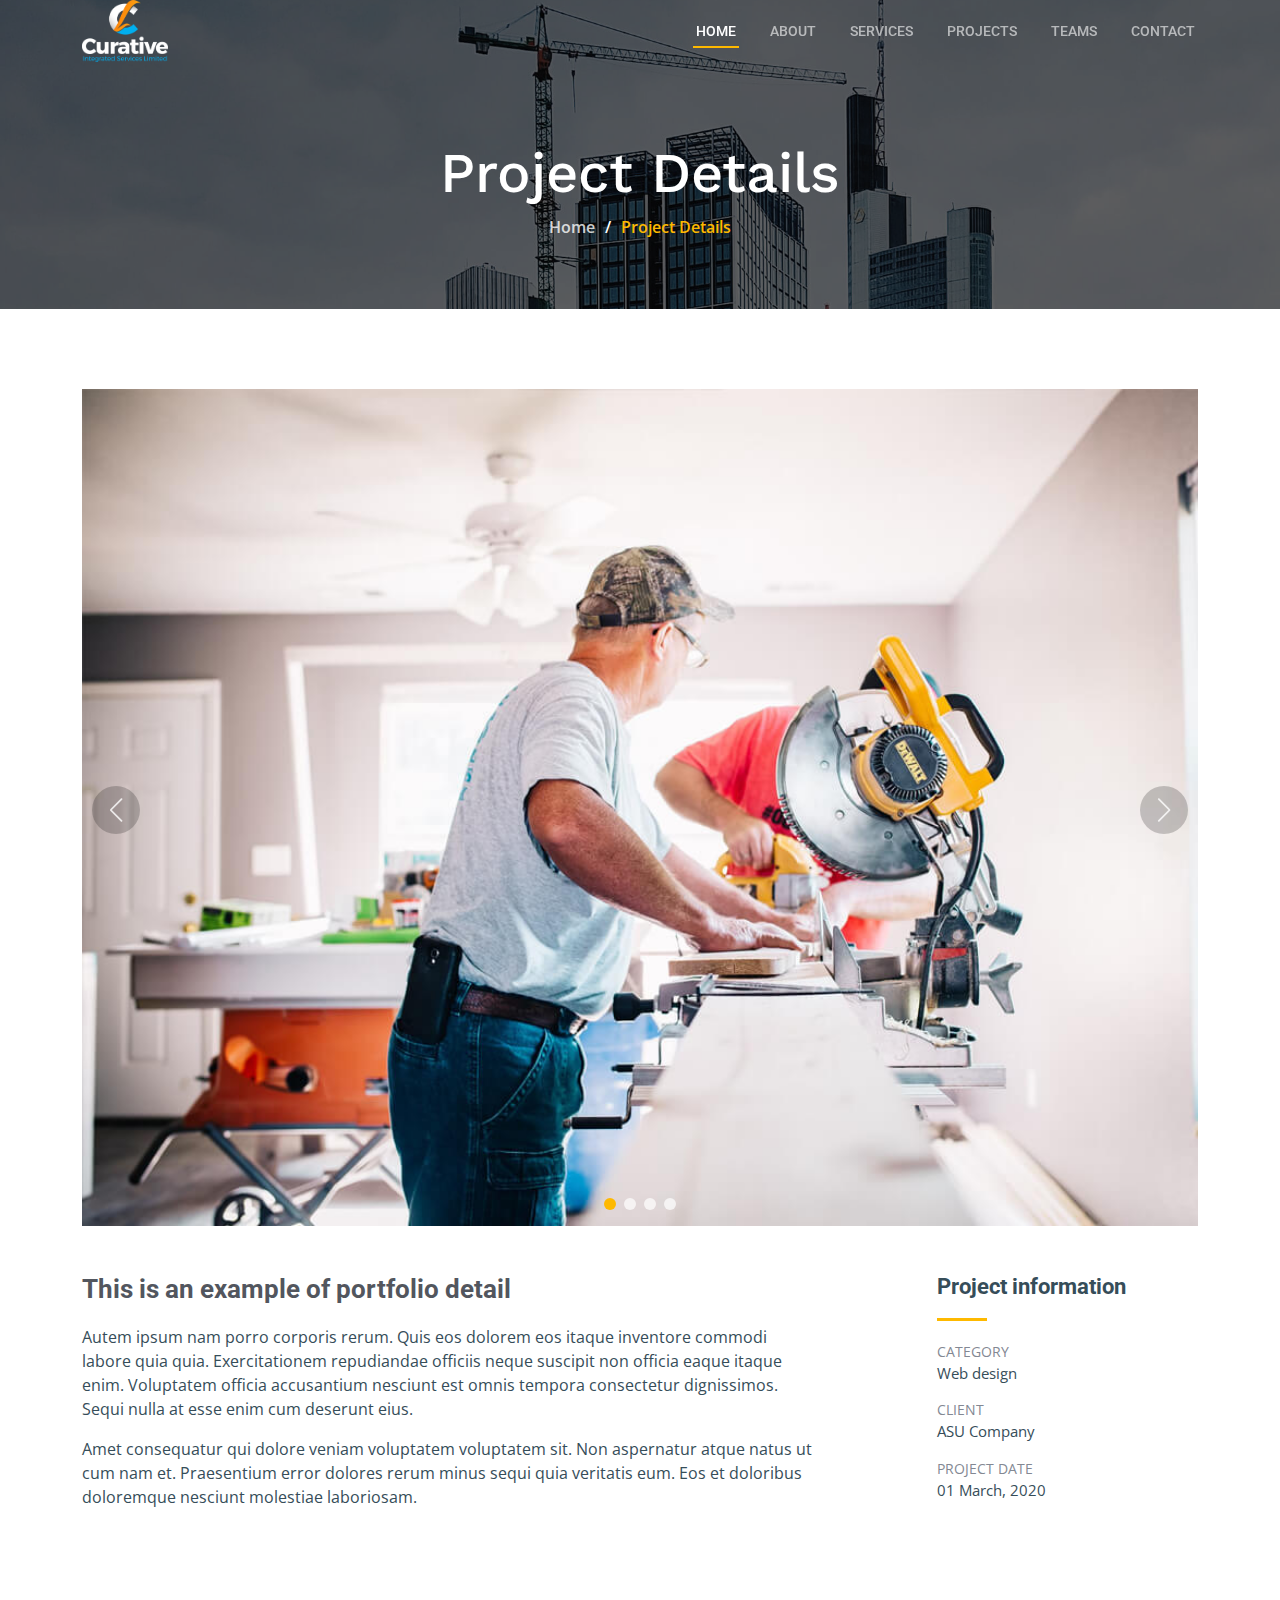
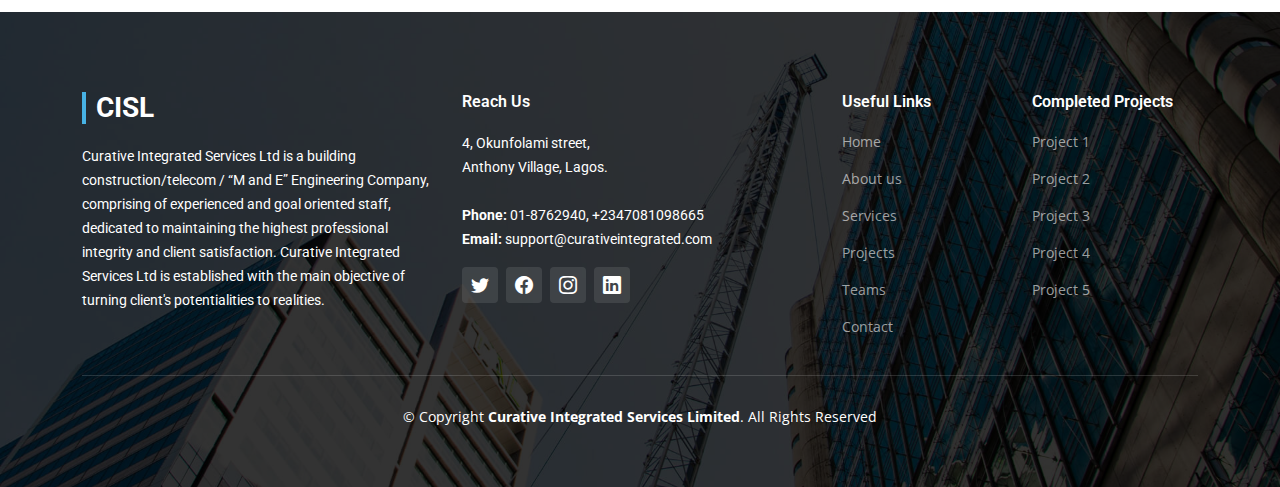
<file: project-details.html>
<!DOCTYPE html>
<html lang="en">

<head>
  <meta charset="utf-8">
  <meta content="width=device-width, initial-scale=1.0" name="viewport">

  <title>Curative Integrated Services Limited</title>
  <meta content="" name="description">
  <meta content="" name="keywords">

  <!-- Favicons -->
  <link href="assets/img/curative-logo-real.png" rel="icon">

  <!-- Google Fonts -->
  <link rel="preconnect" href="https://fonts.googleapis.com">
  <link rel="preconnect" href="https://fonts.gstatic.com" crossorigin>
  <link
    href="https://fonts.googleapis.com/css2?family=Open+Sans:ital,wght@0,300;0,400;0,500;0,600;0,700;1,300;1,400;1,600;1,700&family=Roboto:ital,wght@0,300;0,400;0,500;0,600;0,700;1,300;1,400;1,500;1,600;1,700&family=Work+Sans:ital,wght@0,300;0,400;0,500;0,600;0,700;1,300;1,400;1,500;1,600;1,700&display=swap"
    rel="stylesheet">

  <link href="assets/vendor/bootstrap/css/bootstrap.min.css" rel="stylesheet">
  <link href="assets/vendor/bootstrap-icons/bootstrap-icons.css" rel="stylesheet">
  <link href="assets/vendor/fontawesome-free/css/all.min.css" rel="stylesheet">
  <link href="assets/vendor/aos/aos.css" rel="stylesheet">
  <link href="assets/vendor/glightbox/css/glightbox.min.css" rel="stylesheet">
  <link href="assets/vendor/swiper/swiper-bundle.min.css" rel="stylesheet">

  <link href="assets/css/main.css" rel="stylesheet">

</head>

<body>

 <!-- ======= Header ======= -->
  <!-- <header id="header" class="header d-flex align-items-center"> -->
    <header id="header" class="fixed-top d-flex align-items-center header-transparent">
      <div class="container-fluid container-xl d-flex align-items-center justify-content-between">
  
        <a href="index.html" class="logo d-flex align-items-center">
          <img style="width:20%" src="assets/img/curative-logo-real.png" alt="Curative">
        </a>
  
        <i class="mobile-nav-toggle mobile-nav-show bi bi-list"></i>
        <i class="mobile-nav-toggle mobile-nav-hide d-none bi bi-x"></i>
        <nav id="navbar" class="navbar">
          <ul>
            <li><a href="#" class="active">Home</a></li>
            <li><a href="index.html#features">About</a></li>
            <li><a href="index.html#services">Services</a></li>
            <li><a href="projects.html">Projects</a></li>
            <li><a href="#">Teams</a></li>         
            <li><a href="index.html#contact">Contact</a></li>
          </ul>
        </nav><!-- .navbar -->
  
      </div>
    </header><!-- End Header -->

  <main id="main">

    <!-- ======= Breadcrumbs ======= -->
    <div class="breadcrumbs d-flex align-items-center" style="background-image: url('assets/img/breadcrumbs-bg.jpg');">
      <div class="container position-relative d-flex flex-column align-items-center" data-aos="fade">

        <h2>Project Details</h2>
        <ol>
          <li><a href="index.html">Home</a></li>
          <li>Project Details</li>
        </ol>

      </div>
    </div><!-- End Breadcrumbs -->

    <!-- ======= Projet Details Section ======= -->
    <section id="project-details" class="project-details">
      <div class="container" data-aos="fade-up" data-aos-delay="100">

        <div class="position-relative h-100">
          <div class="slides-1 portfolio-details-slider swiper">
            <div class="swiper-wrapper align-items-center">

              <div class="swiper-slide">
                <img src="assets/img/projects/remodeling-1.jpg" alt="">
              </div>

              <div class="swiper-slide">
                <img src="assets/img/projects/construction-1.jpg" alt="">
              </div>

              <div class="swiper-slide">
                <img src="assets/img/projects/design-1.jpg" alt="">
              </div>

              <div class="swiper-slide">
                <img src="assets/img/projects/repairs-1.jpg" alt="">
              </div>

            </div>
            <div class="swiper-pagination"></div>
          </div>
          <div class="swiper-button-prev"></div>
          <div class="swiper-button-next"></div>

        </div>

        <div class="row justify-content-between gy-4 mt-4">

          <div class="col-lg-8">
            <div class="portfolio-description">
              <h2>This is an example of portfolio detail</h2>
              <p>
                Autem ipsum nam porro corporis rerum. Quis eos dolorem eos itaque inventore commodi labore quia quia. Exercitationem repudiandae officiis neque suscipit non officia eaque itaque enim. Voluptatem officia accusantium nesciunt est omnis tempora consectetur dignissimos. Sequi nulla at esse enim cum deserunt eius.
              </p>
              <p>
                Amet consequatur qui dolore veniam voluptatem voluptatem sit. Non aspernatur atque natus ut cum nam et. Praesentium error dolores rerum minus sequi quia veritatis eum. Eos et doloribus doloremque nesciunt molestiae laboriosam.
              </p>

              <!-- <div class="testimonial-item">
                <p>
                  <i class="bi bi-quote quote-icon-left"></i>
                  Export tempor illum tamen malis malis eram quae irure esse labore quem cillum quid cillum eram malis quorum velit fore eram velit sunt aliqua noster fugiat irure amet legam anim culpa.
                  <i class="bi bi-quote quote-icon-right"></i>
                </p>
                <div>
                  <img src="assets/img/testimonials/testimonials-2.jpg" class="testimonial-img" alt="">
                  <h3>Sara Wilsson</h3>
                  <h4>Designer</h4>
                </div>
              </div>

              <p>
                Impedit ipsum quae et aliquid doloribus et voluptatem quasi. Perspiciatis occaecati earum et magnam animi. Quibusdam non qui ea vitae suscipit vitae sunt. Repudiandae incidunt cumque minus deserunt assumenda tempore. Delectus voluptas necessitatibus est.

              <p>
                Sunt voluptatum sapiente facilis quo odio aut ipsum repellat debitis. Molestiae et autem libero. Explicabo et quod necessitatibus similique quis dolor eum. Numquam eaque praesentium rem et qui nesciunt.
              </p> -->

            </div>
          </div>

          <div class="col-lg-3">
            <div class="portfolio-info">
              <h3>Project information</h3>
              <ul>
                <li><strong>Category</strong> <span>Web design</span></li>
                <li><strong>Client</strong> <span>ASU Company</span></li>
                <li><strong>Project date</strong> <span>01 March, 2020</span></li>
                <!-- <li><strong>Project URL</strong> <a href="#">www.example.com</a></li>
                <li><a href="#" class="btn-visit align-self-start">Visit Website</a></li> -->
              </ul>
            </div>
          </div>

        </div>

      </div>
    </section><!-- End Projet Details Section -->

  </main><!-- End #main -->

<!-- ======= Footer ======= -->
<footer id="footer" class="footer">

  <div class="footer-content position-relative">
    <div class="container">
      <div class="row">

        <div class="col-lg-4 col-md-6">
          <div class="footer-info">
            <h3>CISL</h3>
            <p>
              Curative Integrated Services Ltd is a building construction/telecom / “M and E” Engineering Company,
              comprising of experienced and goal oriented staff, dedicated to maintaining the highest professional
              integrity and client satisfaction. Curative Integrated Services Ltd is established with the main 
              objective of turning client's potentialities to realities.
            </p>              
          </div>
        </div><!-- End footer info column-->

        <div class="col-lg-4 col-md-6">
          <div class="footer-info">
            <h4>Reach Us</h4>
            <p>
              4, Okunfolami street,<br>
              Anthony Village, Lagos.<br><br>
              <strong>Phone:</strong> 01-8762940, +2347081098665<br>
              <strong>Email:</strong> support@curativeintegrated.com<br>
            </p>
            <div class="social-links d-flex mt-3">
              <a href="#" class="d-flex align-items-center justify-content-center"><i class="bi bi-twitter"></i></a>
              <a href="#" class="d-flex align-items-center justify-content-center"><i class="bi bi-facebook"></i></a>
              <a href="#" class="d-flex align-items-center justify-content-center"><i class="bi bi-instagram"></i></a>
              <a href="#" class="d-flex align-items-center justify-content-center"><i class="bi bi-linkedin"></i></a>
            </div>
          </div>
        </div><!-- End footer info column-->

        <div class="col-lg-2 col-md-3 footer-links">
          <h4>Useful Links</h4>
          <ul>
            <li><a href="#">Home</a></li>
            <li><a href="#">About us</a></li>
            <li><a href="#">Services</a></li>
            <li><a href="#">Projects</a></li>
            <li><a href="#">Teams</a></li>
            <li><a href="#">Contact</a></li>
          </ul>
        </div><!-- End footer links column-->


        <div class="col-lg-2 col-md-3 footer-links">
          <h4>Completed Projects</h4>
          <ul>
            <li><a href="#">Project 1</a></li>
            <li><a href="#">Project 2</a></li>
            <li><a href="#">Project 3</a></li>
            <li><a href="#">Project 4</a></li>
            <li><a href="#">Project 5</a></li>
          </ul>
        </div><!-- End footer links column-->         

      </div>
    </div>
  </div>

  <div class="footer-legal text-center position-relative">
    <div class="container">
      <div class="copyright">
        &copy; Copyright <strong><span>Curative Integrated Services Limited</span></strong>. All Rights Reserved
      </div>       
    </div>
  </div>

</footer>
<!-- End Footer -->

  <a href="#" class="scroll-top d-flex align-items-center justify-content-center"><i class="bi bi-arrow-up-short"></i></a>

  <div id="preloader"></div>

  <!-- Vendor JS Files -->
  <script src="assets/vendor/bootstrap/js/bootstrap.bundle.min.js"></script>
  <script src="assets/vendor/aos/aos.js"></script>
  <script src="assets/vendor/glightbox/js/glightbox.min.js"></script>
  <script src="assets/vendor/isotope-layout/isotope.pkgd.min.js"></script>
  <script src="assets/vendor/swiper/swiper-bundle.min.js"></script>
  <script src="assets/vendor/purecounter/purecounter_vanilla.js"></script>
  <script src="assets/vendor/php-email-form/validate.js"></script>

  <!-- Template Main JS File -->
  <script src="assets/js/main.js"></script>

</body>

</html>
</file>
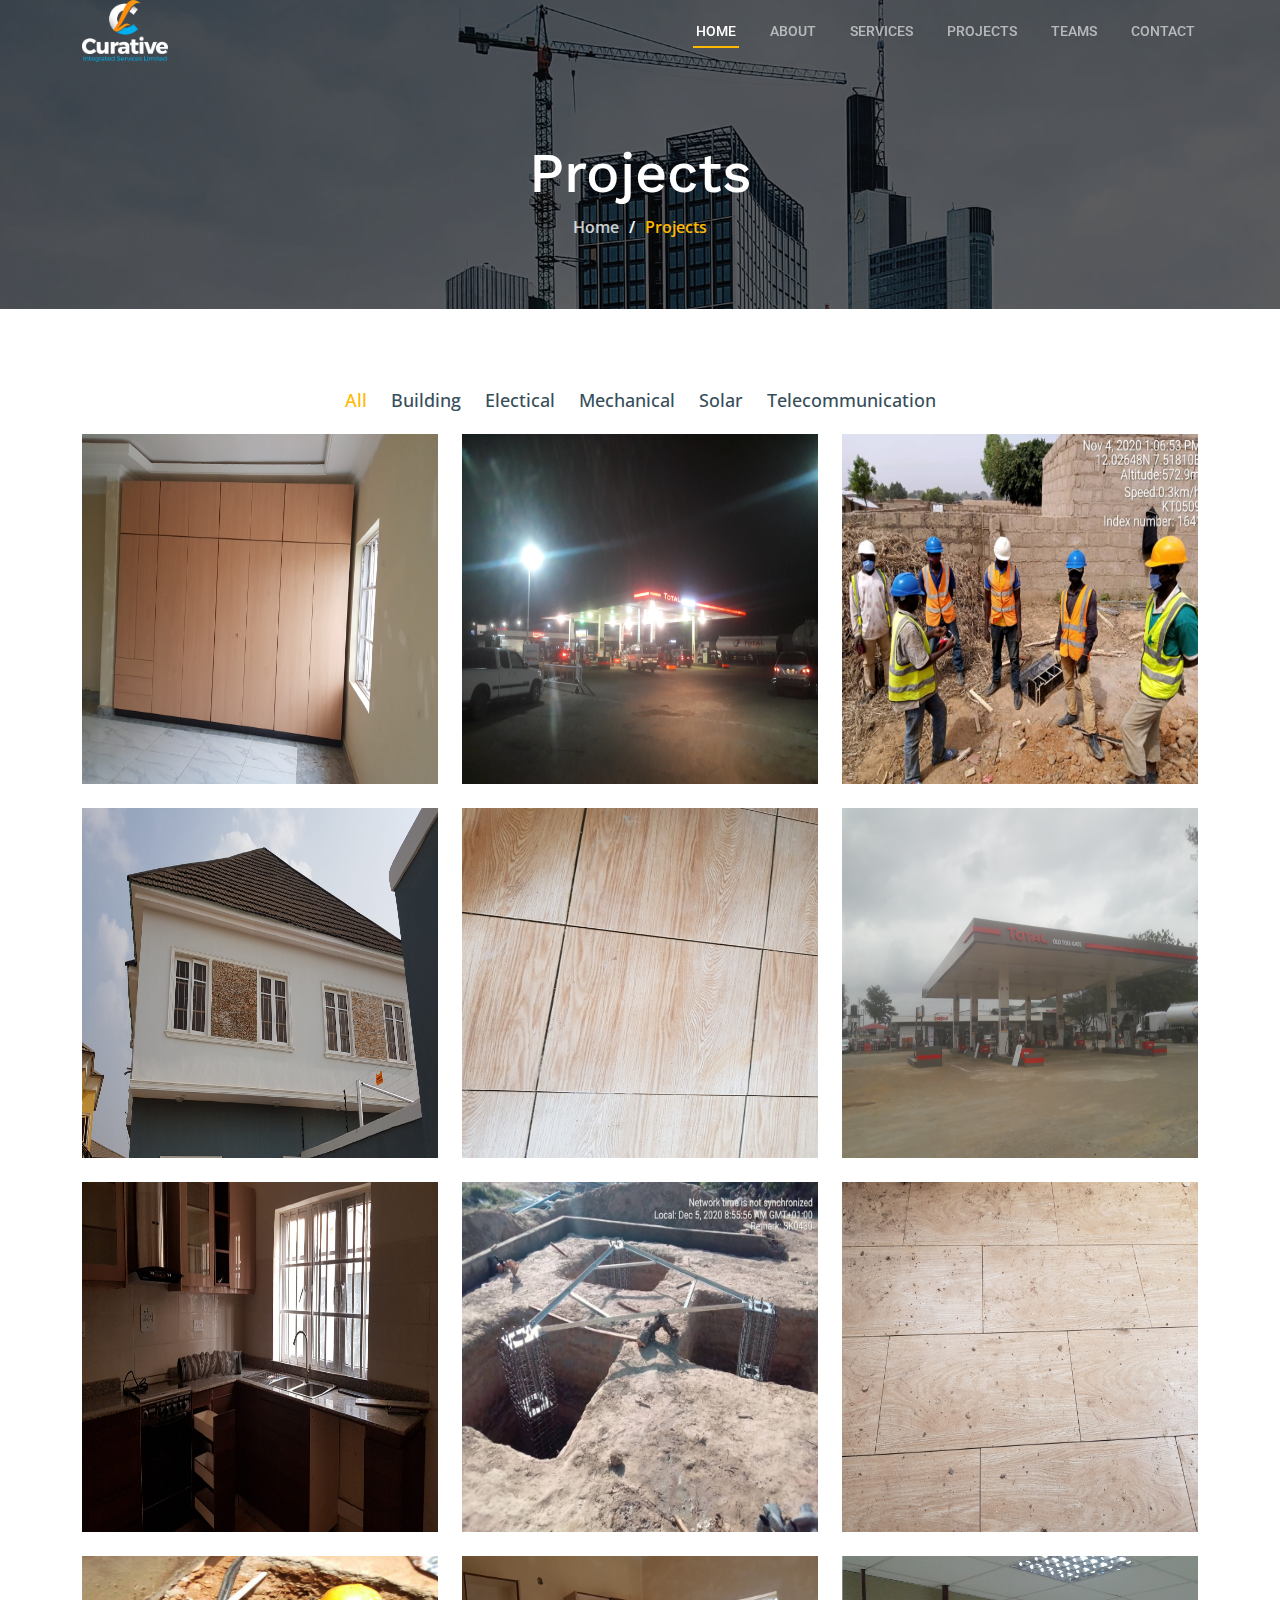
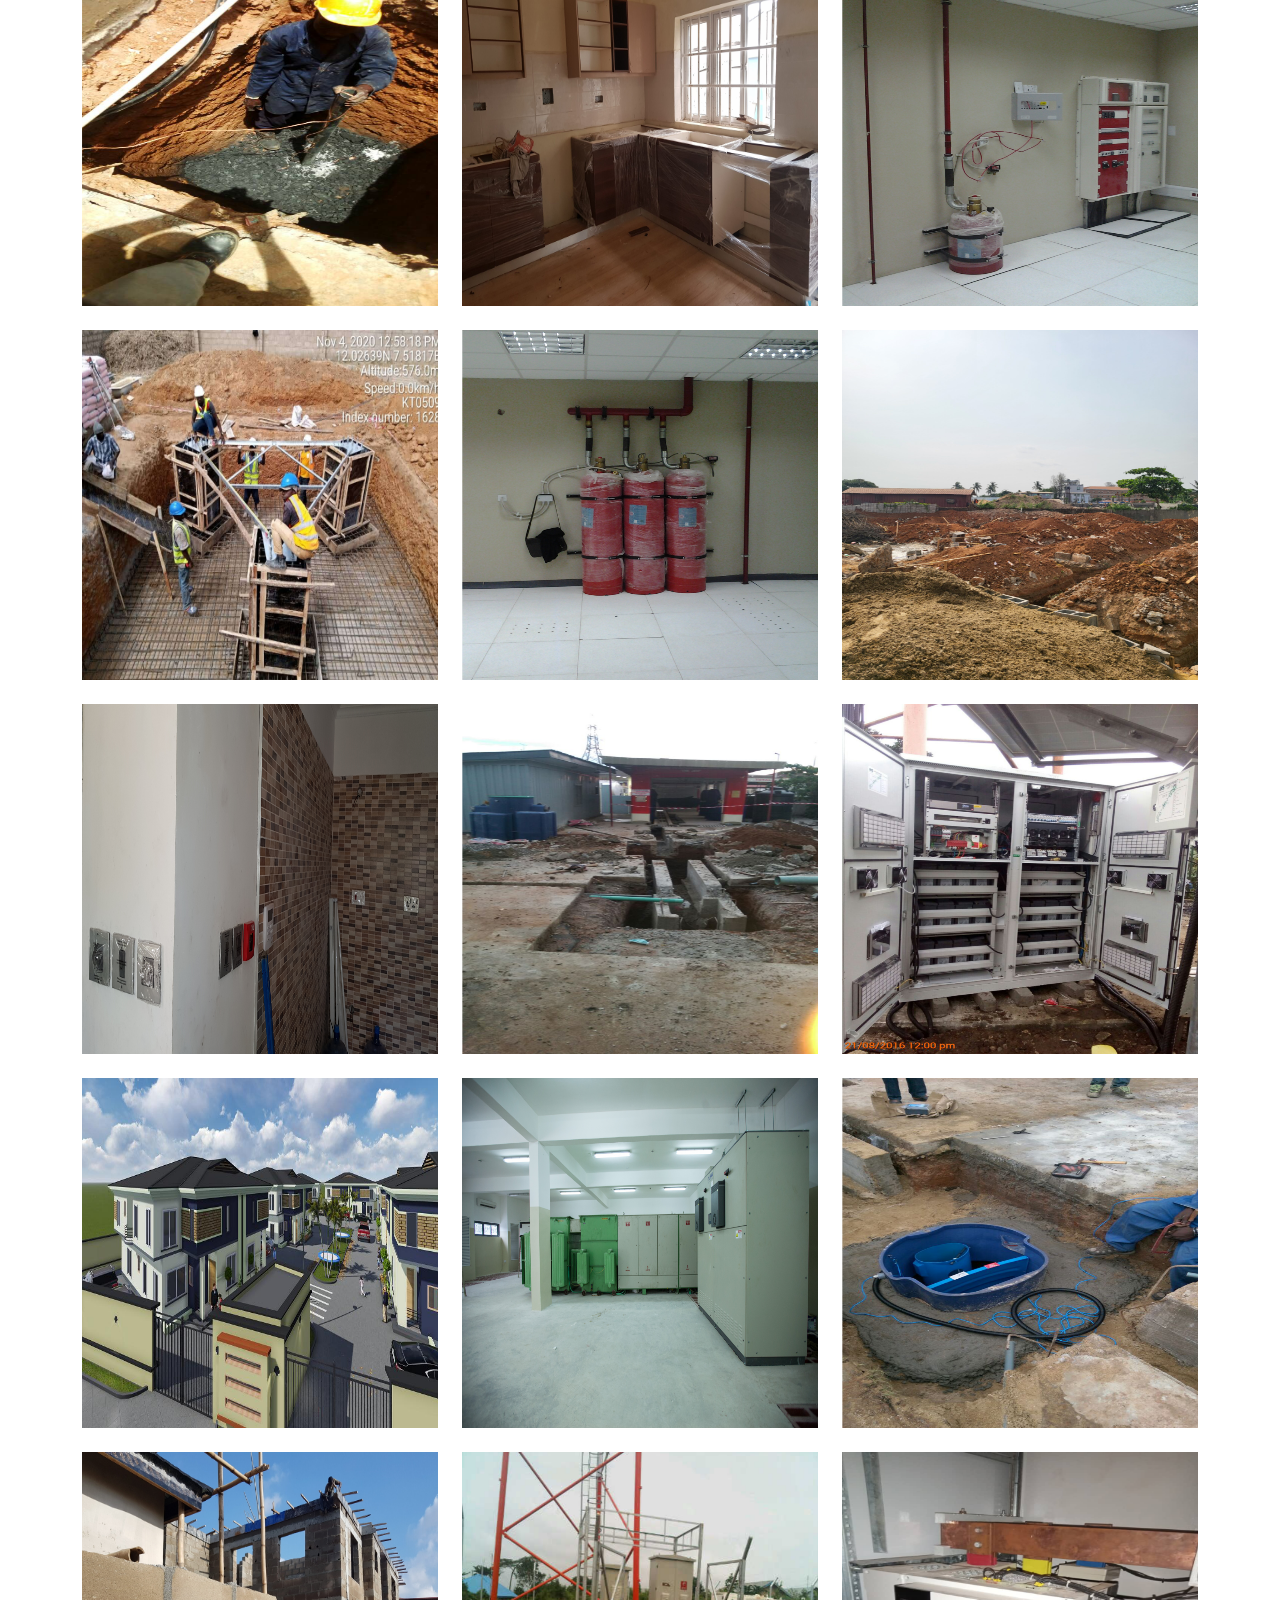
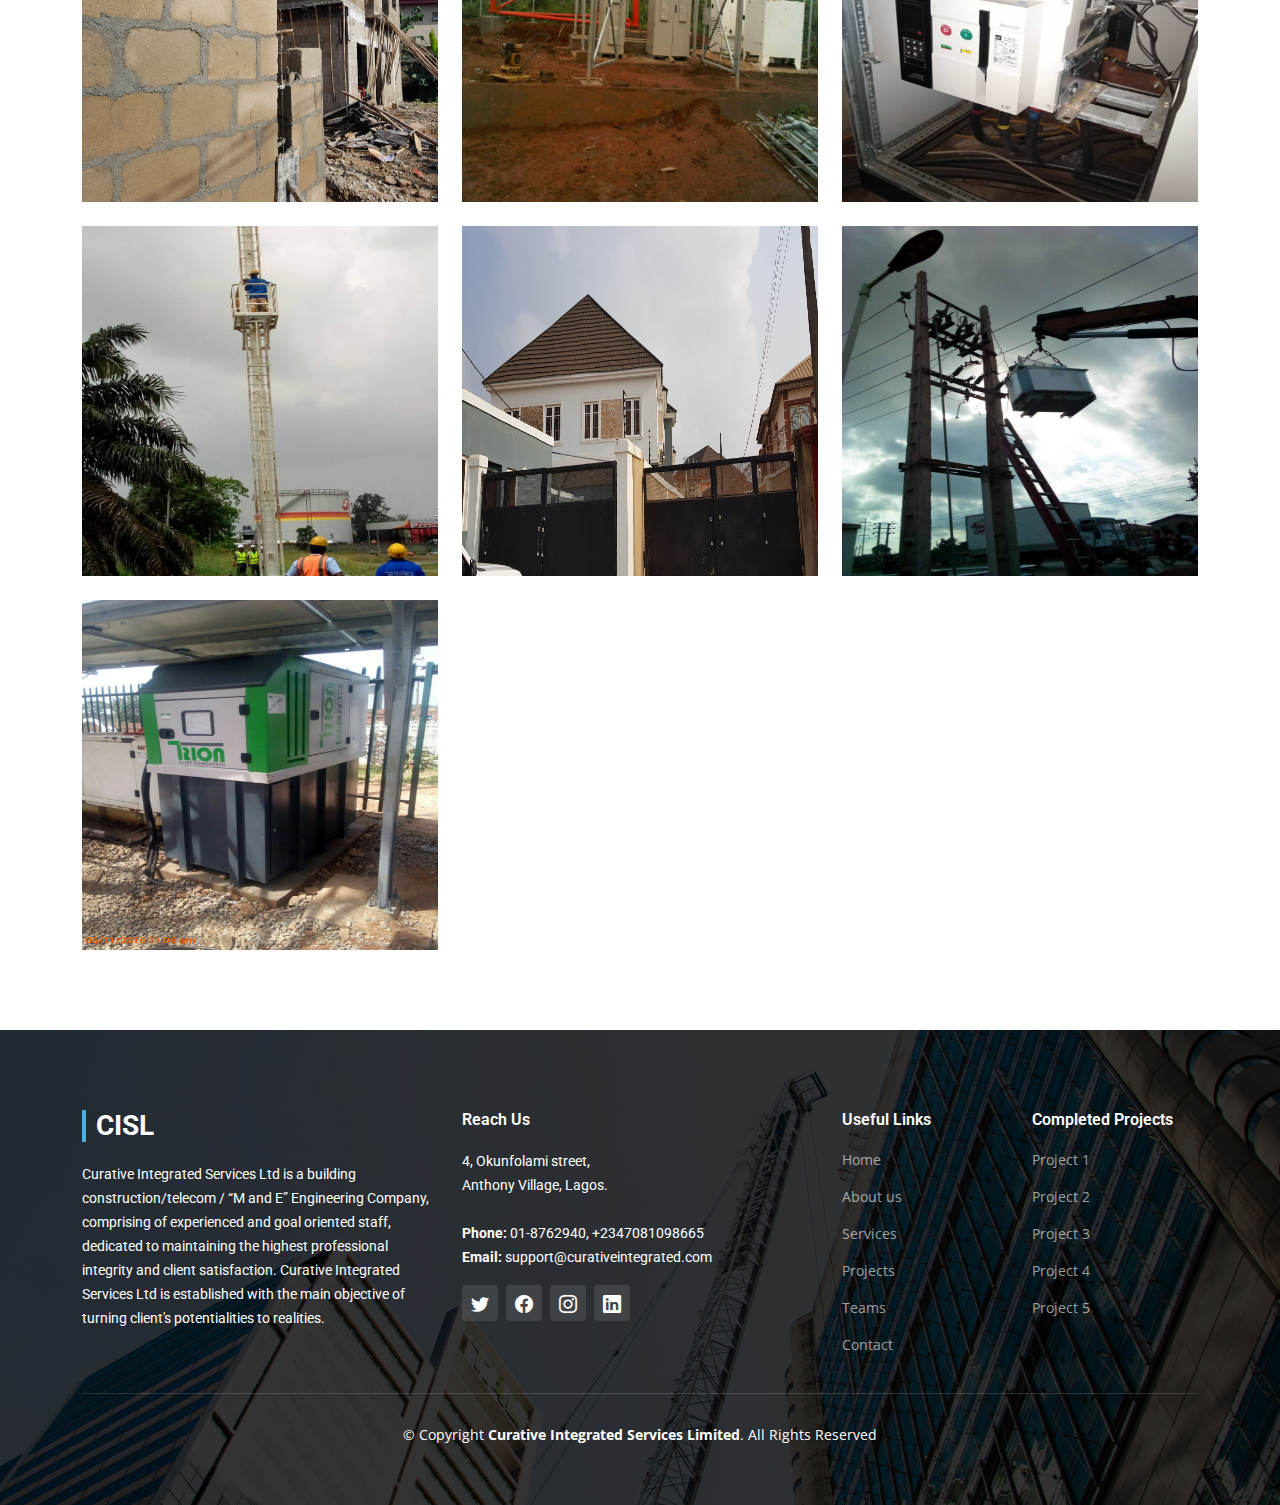
<file: projects.html>
<!DOCTYPE html>
<html lang="en">

<head>
  <meta charset="utf-8">
  <meta content="width=device-width, initial-scale=1.0" name="viewport">

  <title>Curative Integrated Services Limited</title>
  <meta content="" name="description">
  <meta content="" name="keywords">

  <!-- Favicons -->
  <link href="assets/img/curative-logo-real.png" rel="icon">

  <!-- Google Fonts -->
  <link rel="preconnect" href="https://fonts.googleapis.com">
  <link rel="preconnect" href="https://fonts.gstatic.com" crossorigin>
  <link
    href="https://fonts.googleapis.com/css2?family=Open+Sans:ital,wght@0,300;0,400;0,500;0,600;0,700;1,300;1,400;1,600;1,700&family=Roboto:ital,wght@0,300;0,400;0,500;0,600;0,700;1,300;1,400;1,500;1,600;1,700&family=Work+Sans:ital,wght@0,300;0,400;0,500;0,600;0,700;1,300;1,400;1,500;1,600;1,700&display=swap"
    rel="stylesheet">

  <link href="assets/vendor/bootstrap/css/bootstrap.min.css" rel="stylesheet">
  <link href="assets/vendor/bootstrap-icons/bootstrap-icons.css" rel="stylesheet">
  <link href="assets/vendor/fontawesome-free/css/all.min.css" rel="stylesheet">
  <link href="assets/vendor/aos/aos.css" rel="stylesheet">
  <link href="assets/vendor/glightbox/css/glightbox.min.css" rel="stylesheet">
  <link href="assets/vendor/swiper/swiper-bundle.min.css" rel="stylesheet">

  <link href="assets/css/main.css" rel="stylesheet">

</head>

<body>

  <!-- ======= Header ======= -->
  <!-- <header id="header" class="header d-flex align-items-center"> -->
    <header id="header" class="fixed-top d-flex align-items-center header-transparent">
      <div class="container-fluid container-xl d-flex align-items-center justify-content-between">
  
        <a href="index.html" class="logo d-flex align-items-center">
          <img style="width:20%" src="assets/img/curative-logo-real.png" alt="Curative">
        </a>
  
        <i class="mobile-nav-toggle mobile-nav-show bi bi-list"></i>
        <i class="mobile-nav-toggle mobile-nav-hide d-none bi bi-x"></i>
        <nav id="navbar" class="navbar">
          <ul>
            <li><a href="index.html" class="active">Home</a></li>
            <li><a href="index.html#features">About</a></li>
            <li><a href="index.html#services">Services</a></li>
            <li><a href="projects.html">Projects</a></li>
            <li><a href="#">Teams</a></li>         
            <li><a href="index.html#contact">Contact</a></li>
          </ul>
        </nav><!-- .navbar -->
  
      </div>
    </header><!-- End Header -->

  <main id="main">

    <!-- ======= Breadcrumbs ======= -->
    <div class="breadcrumbs d-flex align-items-center" style="background-image: url('assets/img/breadcrumbs-bg.jpg');">
      <div class="container position-relative d-flex flex-column align-items-center" data-aos="fade">

        <h2>Projects</h2>
        <ol>
          <li><a href="index.html">Home</a></li>
          <li>Projects</li>
        </ol>

      </div>
    </div><!-- End Breadcrumbs -->

    <!-- ======= Our Projects Section ======= -->
    <section id="projects" class="projects">
      <div class="container" data-aos="fade-up">

        <div class="portfolio-isotope" data-portfolio-filter="*" data-portfolio-layout="masonry" data-portfolio-sort="original-order">

          <ul class="portfolio-flters" data-aos="fade-up" data-aos-delay="100">
            <li data-filter="*" class="filter-active">All</li>
            <li data-filter=".filter-building">Building</li>
            <li data-filter=".filter-electical">Electical</li>
            <li data-filter=".filter-mechanical">Mechanical</li>
            <li data-filter=".filter-solar">Solar</li>
            <li data-filter=".filter-tele">Telecommunication</li>
          </ul><!-- End Projects Filters -->

          <div class="row gy-4 portfolio-container" data-aos="fade-up" data-aos-delay="200">

            <div class="col-lg-4 col-md-6 portfolio-item filter-building">
              <div class="portfolio-content h-100">
                <img class="project-size" src="assets/img/building/b1.jpg" class="img-fluid" alt="">
                <div class="portfolio-info">
                  <h4>Remodeling 1</h4>
                  <p>Lorem ipsum, dolor sit amet consectetur</p>
                  <a href="assets/img/building/b1.jpg" title="Remodeling 1" data-gallery="portfolio-gallery-remodeling" class="glightbox preview-link"><i class="bi bi-zoom-in"></i></a>
                  <a href="project-details.html" title="More Details" class="details-link"><i class="bi bi-link-45deg"></i></a>
                </div>
              </div>
            </div><!-- End Projects Item -->

            <div class="col-lg-4 col-md-6 portfolio-item filter-mechanical">
              <div class="portfolio-content h-100">
                <img class="project-size" src="assets/img/mechanical/m1.png" class="img-fluid" alt="">
                <div class="portfolio-info">
                  <h4>Construction 1</h4>
                  <p>Lorem ipsum, dolor sit amet consectetur</p>
                  <a href="assets/img/mechanical/m1.png" title="Construction 1" data-gallery="portfolio-gallery-construction" class="glightbox preview-link"><i class="bi bi-zoom-in"></i></a>
                  <a href="project-details.html" title="More Details" class="details-link"><i class="bi bi-link-45deg"></i></a>
                </div>
              </div>
            </div><!-- End Projects Item -->

            <div class="col-lg-4 col-md-6 portfolio-item filter-tele">
              <div class="portfolio-content h-100">
                <img class="project-size" src="assets/img/telecommunication/t4.jpeg" class="img-fluid" alt="">
                <div class="portfolio-info">
                  <h4>Design 3</h4>
                  <p>Lorem ipsum, dolor sit amet consectetur</p>
                  <a href="assets/img/telecommunication/t4.jpeg" title="Repairs 3" data-gallery="portfolio-gallery-book" class="glightbox preview-link"><i class="bi bi-zoom-in"></i></a>
                  <a href="project-details.html" title="More Details" class="details-link"><i class="bi bi-link-45deg"></i></a>
                </div>
              </div>
            </div><!-- End Projects Item -->

            <div class="col-lg-4 col-md-6 portfolio-item filter-building">
              <div class="portfolio-content h-100">
                <img class="project-size" src="assets/img/building/b4.jpg" class="img-fluid" alt="">
                <div class="portfolio-info">
                  <h4>Remodeling 1</h4>
                  <p>Lorem ipsum, dolor sit amet consectetur</p>
                  <a href="assets/img/building/b4.jpg" title="Remodeling 1" data-gallery="portfolio-gallery-remodeling" class="glightbox preview-link"><i class="bi bi-zoom-in"></i></a>
                  <a href="project-details.html" title="More Details" class="details-link"><i class="bi bi-link-45deg"></i></a>
                </div>
              </div>
            </div><!-- End Projects Item -->            

            <div class="col-lg-4 col-md-6 portfolio-item filter-building">
              <div class="portfolio-content h-100">
                <img class="project-size" src="assets/img/building/b2.jpg" class="img-fluid" alt="">
                <div class="portfolio-info">
                  <h4>Remodeling 2</h4>
                  <p>Lorem ipsum, dolor sit amet consectetur</p>
                  <a href="assets/img/building/b2.jpg" title="Remodeling 2" data-gallery="portfolio-gallery-remodeling" class="glightbox preview-link"><i class="bi bi-zoom-in"></i></a>
                  <a href="project-details.html" title="More Details" class="details-link"><i class="bi bi-link-45deg"></i></a>
                </div>
              </div>
            </div><!-- End Projects Item -->

            <div class="col-lg-4 col-md-6 portfolio-item filter-mechanical">
              <div class="portfolio-content h-100">
                <img class="project-size" src="assets/img/mechanical/m2.png" class="img-fluid" alt="">
                <div class="portfolio-info">
                  <h4>Construction 2</h4>
                  <p>Lorem ipsum, dolor sit amet consectetur</p>
                  <a href="assets/img/mechanical/m2.png" title="Construction 2" data-gallery="portfolio-gallery-construction" class="glightbox preview-link"><i class="bi bi-zoom-in"></i></a>
                  <a href="project-details.html" title="More Details" class="details-link"><i class="bi bi-link-45deg"></i></a>
                </div>
              </div>
            </div><!-- End Projects Item -->

            <div class="col-lg-4 col-md-6 portfolio-item filter-building">
              <div class="portfolio-content h-100">
                <img class="project-size" src="assets/img/building/b5.jpg" class="img-fluid" alt="">
                <div class="portfolio-info">
                  <h4>Remodeling 1</h4>
                  <p>Lorem ipsum, dolor sit amet consectetur</p>
                  <a href="assets/img/building/b5.jpg" title="Remodeling 1" data-gallery="portfolio-gallery-remodeling" class="glightbox preview-link"><i class="bi bi-zoom-in"></i></a>
                  <a href="project-details.html" title="More Details" class="details-link"><i class="bi bi-link-45deg"></i></a>
                </div>
              </div>
            </div><!-- End Projects Item -->
            <div class="col-lg-4 col-md-6 portfolio-item filter-tele">
              <div class="portfolio-content h-100">
                <img class="project-size" src="assets/img/telecommunication/t5.jpeg" class="img-fluid" alt="">
                <div class="portfolio-info">
                  <h4>Design 3</h4>
                  <p>Lorem ipsum, dolor sit amet consectetur</p>
                  <a href="assets/img/telecommunication/t5.jpeg" title="Repairs 3" data-gallery="portfolio-gallery-book" class="glightbox preview-link"><i class="bi bi-zoom-in"></i></a>
                  <a href="project-details.html" title="More Details" class="details-link"><i class="bi bi-link-45deg"></i></a>
                </div>
              </div>
            </div><!-- End Projects Item -->

            <div class="col-lg-4 col-md-6 portfolio-item filter-building">
              <div class="portfolio-content h-100">
                <img class="project-size" src="assets/img/building/b6.jpg" class="img-fluid" alt="">
                <div class="portfolio-info">
                  <h4>Remodeling 1</h4>
                  <p>Lorem ipsum, dolor sit amet consectetur</p>
                  <a href="assets/img/building/b6.jpg" title="Remodeling 1" data-gallery="portfolio-gallery-remodeling" class="glightbox preview-link"><i class="bi bi-zoom-in"></i></a>
                  <a href="project-details.html" title="More Details" class="details-link"><i class="bi bi-link-45deg"></i></a>
                </div>
              </div>
            </div><!-- End Projects Item -->

            <div class="col-lg-4 col-md-6 portfolio-item filter-electical">
              <div class="portfolio-content h-100">
                <img class="project-size" src="assets/img/electrical/e1.png" class="img-fluid" alt="">
                <div class="portfolio-info">
                  <h4>Design 2</h4>
                  <p>Lorem ipsum, dolor sit amet consectetur</p>
                  <a href="assets/img/electrical/e1.png" title="Repairs 2" data-gallery="portfolio-gallery-book" class="glightbox preview-link"><i class="bi bi-zoom-in"></i></a>
                  <a href="project-details.html" title="More Details" class="details-link"><i class="bi bi-link-45deg"></i></a>
                </div>
              </div>
            </div><!-- End Projects Item -->

            <div class="col-lg-4 col-md-6 portfolio-item filter-building">
              <div class="portfolio-content h-100">
                <img class="project-size" src="assets/img/building/b3.jpg" class="img-fluid" alt="">
                <div class="portfolio-info">
                  <h4>Remodeling 3</h4>
                  <p>Lorem ipsum, dolor sit amet consectetur</p>
                  <a href="assets/img/building/b3.jpg" title="Remodeling 3" data-gallery="portfolio-gallery-remodeling" class="glightbox preview-link"><i class="bi bi-zoom-in"></i></a>
                  <a href="project-details.html" title="More Details" class="details-link"><i class="bi bi-link-45deg"></i></a>
                </div>
              </div>
            </div><!-- End Projects Item -->           

            <div class="col-lg-4 col-md-6 portfolio-item filter-mechanical">
              <div class="portfolio-content h-100">
                <img class="project-size" src="assets/img/mechanical/m3.png" class="img-fluid" alt="">
                <div class="portfolio-info">
                  <h4>Construction 3</h4>
                  <p>Lorem ipsum, dolor sit amet consectetur</p>
                  <a href="assets/img/mechanical/m3.png" title="Construction 3" data-gallery="portfolio-gallery-construction" class="glightbox preview-link"><i class="bi bi-zoom-in"></i></a>
                  <a href="project-details.html" title="More Details" class="details-link"><i class="bi bi-link-45deg"></i></a>
                </div>
              </div>
            </div><!-- End Projects Item -->

            <div class="col-lg-4 col-md-6 portfolio-item filter-tele">
              <div class="portfolio-content h-100">
                <img class="project-size" src="assets/img/telecommunication/t1.jpeg" class="img-fluid" alt="">
                <div class="portfolio-info">
                  <h4>Repairs 3</h4>
                  <p>Lorem ipsum, dolor sit amet consectetur</p>
                  <a href="assets/img/telecommunication/t1.jpeg" title="Repairs 2" data-gallery="portfolio-gallery-repairs" class="glightbox preview-link"><i class="bi bi-zoom-in"></i></a>
                  <a href="project-details.html" title="More Details" class="details-link"><i class="bi bi-link-45deg"></i></a>
                </div>
              </div>
            </div><!-- End Projects Item -->

            <div class="col-lg-4 col-md-6 portfolio-item filter-mechanical">
              <div class="portfolio-content h-100">
                <img class="project-size" src="assets/img/mechanical/m4.png" class="img-fluid" alt="">
                <div class="portfolio-info">
                  <h4>Construction 3</h4>
                  <p>Lorem ipsum, dolor sit amet consectetur</p>
                  <a href="assets/img/mechanical/m4.png" title="Construction 3" data-gallery="portfolio-gallery-construction" class="glightbox preview-link"><i class="bi bi-zoom-in"></i></a>
                  <a href="project-details.html" title="More Details" class="details-link"><i class="bi bi-link-45deg"></i></a>
                </div>
              </div>
            </div><!-- End Projects Item -->


            <div class="col-lg-4 col-md-6 portfolio-item filter-building">
              <div class="portfolio-content h-100">
                <img class="project-size" src="assets/img/building/b7.jpg" class="img-fluid" alt="">
                <div class="portfolio-info">
                  <h4>Remodeling 1</h4>
                  <p>Lorem ipsum, dolor sit amet consectetur</p>
                  <a href="assets/img/building/b7.jpg" title="Remodeling 1" data-gallery="portfolio-gallery-remodeling" class="glightbox preview-link"><i class="bi bi-zoom-in"></i></a>
                  <a href="project-details.html" title="More Details" class="details-link"><i class="bi bi-link-45deg"></i></a>
                </div>
              </div>
            </div><!-- End Projects Item -->

            <div class="col-lg-4 col-md-6 portfolio-item filter-electical">
              <div class="portfolio-content h-100">
                <img class="project-size" src="assets/img/electrical/e2.png" class="img-fluid" alt="">
                <div class="portfolio-info">
                  <h4>Design 3</h4>
                  <p>Lorem ipsum, dolor sit amet consectetur</p>
                  <a href="assets/img/electrical/e2.png" title="Repairs 3" data-gallery="portfolio-gallery-book" class="glightbox preview-link"><i class="bi bi-zoom-in"></i></a>
                  <a href="project-details.html" title="More Details" class="details-link"><i class="bi bi-link-45deg"></i></a>
                </div>
              </div>
            </div><!-- End Projects Item -->

            <div class="col-lg-4 col-md-6 portfolio-item filter-mechanical">
              <div class="portfolio-content h-100">
                <img class="project-size" src="assets/img/mechanical/m5.png" class="img-fluid" alt="">
                <div class="portfolio-info">
                  <h4>Construction 3</h4>
                  <p>Lorem ipsum, dolor sit amet consectetur</p>
                  <a href="assets/img/mechanical/m5.png" title="Construction 3" data-gallery="portfolio-gallery-construction" class="glightbox preview-link"><i class="bi bi-zoom-in"></i></a>
                  <a href="project-details.html" title="More Details" class="details-link"><i class="bi bi-link-45deg"></i></a>
                </div>
              </div>
            </div><!-- End Projects Item -->
            <div class="col-lg-4 col-md-6 portfolio-item filter-electical">
              <div class="portfolio-content h-100">
                <img class="project-size" src="assets/img/electrical/e3.png" class="img-fluid" alt="">
                <div class="portfolio-info">
                  <h4>Design 3</h4>
                  <p>Lorem ipsum, dolor sit amet consectetur</p>
                  <a href="assets/img/electrical/e3.png" title="Repairs 3" data-gallery="portfolio-gallery-book" class="glightbox preview-link"><i class="bi bi-zoom-in"></i></a>
                  <a href="project-details.html" title="More Details" class="details-link"><i class="bi bi-link-45deg"></i></a>
                </div>
              </div>
            </div><!-- End Projects Item -->
            <div class="col-lg-4 col-md-6 portfolio-item filter-building">
              <div class="portfolio-content h-100">
                <img class="project-size" src="assets/img/building/b8.jpg" class="img-fluid" alt="">
                <div class="portfolio-info">
                  <h4>Remodeling 1</h4>
                  <p>Lorem ipsum, dolor sit amet consectetur</p>
                  <a href="assets/img/building/b8.jpg" title="Remodeling 1" data-gallery="portfolio-gallery-remodeling" class="glightbox preview-link"><i class="bi bi-zoom-in"></i></a>
                  <a href="project-details.html" title="More Details" class="details-link"><i class="bi bi-link-45deg"></i></a>
                </div>
              </div>
            </div><!-- End Projects Item -->
            <div class="col-lg-4 col-md-6 portfolio-item filter-electical">
              <div class="portfolio-content h-100">
                <img class="project-size" src="assets/img/electrical/e4.png" class="img-fluid" alt="">
                <div class="portfolio-info">
                  <h4>Design 3</h4>
                  <p>Lorem ipsum, dolor sit amet consectetur</p>
                  <a href="assets/img/electrical/e4.png" title="Repairs 3" data-gallery="portfolio-gallery-book" class="glightbox preview-link"><i class="bi bi-zoom-in"></i></a>
                  <a href="project-details.html" title="More Details" class="details-link"><i class="bi bi-link-45deg"></i></a>
                </div>
              </div>
            </div><!-- End Projects Item -->

            <div class="col-lg-4 col-md-6 portfolio-item filter-mechanical">
              <div class="portfolio-content h-100">
                <img class="project-size" src="assets/img/mechanical/m6.png" class="img-fluid" alt="">
                <div class="portfolio-info">
                  <h4>Construction 3</h4>
                  <p>Lorem ipsum, dolor sit amet consectetur</p>
                  <a href="assets/img/mechanical/m6.png" title="Construction 3" data-gallery="portfolio-gallery-construction" class="glightbox preview-link"><i class="bi bi-zoom-in"></i></a>
                  <a href="project-details.html" title="More Details" class="details-link"><i class="bi bi-link-45deg"></i></a>
                </div>
              </div>
            </div><!-- End Projects Item -->
            <div class="col-lg-4 col-md-6 portfolio-item filter-building">
              <div class="portfolio-content h-100">
                <img class="project-size" src="assets/img/building/b9.jpg" class="img-fluid" alt="">
                <div class="portfolio-info">
                  <h4>Remodeling 1</h4>
                  <p>Lorem ipsum, dolor sit amet consectetur</p>
                  <a href="assets/img/building/b9.jpg" title="Remodeling 1" data-gallery="portfolio-gallery-remodeling" class="glightbox preview-link"><i class="bi bi-zoom-in"></i></a>
                  <a href="project-details.html" title="More Details" class="details-link"><i class="bi bi-link-45deg"></i></a>
                </div>
              </div>
            </div><!-- End Projects Item -->

            <div class="col-lg-4 col-md-6 portfolio-item filter-tele">
              <div class="portfolio-content h-100">
                <img class="project-size" src="assets/img/telecommunication/t6.png" class="img-fluid" alt="">
                <div class="portfolio-info">
                  <h4>Design 3</h4>
                  <p>Lorem ipsum, dolor sit amet consectetur</p>
                  <a href="assets/img/telecommunication/t6.jpeg" title="Repairs 3" data-gallery="portfolio-gallery-book" class="glightbox preview-link"><i class="bi bi-zoom-in"></i></a>
                  <a href="project-details.html" title="More Details" class="details-link"><i class="bi bi-link-45deg"></i></a>
                </div>
              </div>
            </div><!-- End Projects Item -->
            <div class="col-lg-4 col-md-6 portfolio-item filter-electical">
              <div class="portfolio-content h-100">
                <img class="project-size" src="assets/img/electrical/e5.jpeg" class="img-fluid" alt="">
                <div class="portfolio-info">
                  <h4>Design 3</h4>
                  <p>Lorem ipsum, dolor sit amet consectetur</p>
                  <a href="assets/img/electrical/e5.png" title="Repairs 3" data-gallery="portfolio-gallery-book" class="glightbox preview-link"><i class="bi bi-zoom-in"></i></a>
                  <a href="project-details.html" title="More Details" class="details-link"><i class="bi bi-link-45deg"></i></a>
                </div>
              </div>
            </div><!-- End Projects Item -->
            <div class="col-lg-4 col-md-6 portfolio-item filter-tele">
              <div class="portfolio-content h-100">
                <img class="project-size" src="assets/img/telecommunication/t2.jpeg" class="img-fluid" alt="">
                <div class="portfolio-info">
                  <h4>Design 3</h4>
                  <p>Lorem ipsum, dolor sit amet consectetur</p>
                  <a href="assets/img/telecommunication/t2.jpeg" title="Repairs 3" data-gallery="portfolio-gallery-book" class="glightbox preview-link"><i class="bi bi-zoom-in"></i></a>
                  <a href="project-details.html" title="More Details" class="details-link"><i class="bi bi-link-45deg"></i></a>
                </div>
              </div>
            </div><!-- End Projects Item -->
            <div class="col-lg-4 col-md-6 portfolio-item filter-building">
              <div class="portfolio-content h-100">
                <img class="project-size" src="assets/img/building/b10.jpg" class="img-fluid" alt="">
                <div class="portfolio-info">
                  <h4>Remodeling 1</h4>
                  <p>Lorem ipsum, dolor sit amet consectetur</p>
                  <a href="assets/img/building/b10.jpg" title="Remodeling 1" data-gallery="portfolio-gallery-remodeling" class="glightbox preview-link"><i class="bi bi-zoom-in"></i></a>
                  <a href="project-details.html" title="More Details" class="details-link"><i class="bi bi-link-45deg"></i></a>
                </div>
              </div>
            </div><!-- End Projects Item -->

            <div class="col-lg-4 col-md-6 portfolio-item filter-electical">
              <div class="portfolio-content h-100">
                <img class="project-size" src="assets/img/electrical/e6.jpg" class="img-fluid" alt="">
                <div class="portfolio-info">
                  <h4>Design 3</h4>
                  <p>Lorem ipsum, dolor sit amet consectetur</p>
                  <a href="assets/img/electrical/e6.png" title="Repairs 3" data-gallery="portfolio-gallery-book" class="glightbox preview-link"><i class="bi bi-zoom-in"></i></a>
                  <a href="project-details.html" title="More Details" class="details-link"><i class="bi bi-link-45deg"></i></a>
                </div>
              </div>
            </div><!-- End Projects Item -->
            <div class="col-lg-4 col-md-6 portfolio-item filter-tele">
              <div class="portfolio-content h-100">
                <img class="project-size" src="assets/img/telecommunication/t3.jpg" class="img-fluid" alt="">
                <div class="portfolio-info">
                  <h4>Design 3</h4>
                  <p>Lorem ipsum, dolor sit amet consectetur</p>
                  <a href="assets/img/telecommunication/t3.jpeg" title="Repairs 3" data-gallery="portfolio-gallery-book" class="glightbox preview-link"><i class="bi bi-zoom-in"></i></a>
                  <a href="project-details.html" title="More Details" class="details-link"><i class="bi bi-link-45deg"></i></a>
                </div>
              </div>
            </div><!-- End Projects Item -->

          </div><!-- End Projects Container -->

        </div>

      </div>
    </section><!-- End Our Projects Section -->

  </main><!-- End #main -->

<!-- ======= Footer ======= -->
<footer id="footer" class="footer">

  <div class="footer-content position-relative">
    <div class="container">
      <div class="row">

        <div class="col-lg-4 col-md-6">
          <div class="footer-info">
            <h3>CISL</h3>
            <p>
              Curative Integrated Services Ltd is a building construction/telecom / “M and E” Engineering Company,
              comprising of experienced and goal oriented staff, dedicated to maintaining the highest professional
              integrity and client satisfaction. Curative Integrated Services Ltd is established with the main 
              objective of turning client's potentialities to realities.
            </p>              
          </div>
        </div><!-- End footer info column-->

        <div class="col-lg-4 col-md-6">
          <div class="footer-info">
            <h4>Reach Us</h4>
            <p>
              4, Okunfolami street,<br>
              Anthony Village, Lagos.<br><br>
              <strong>Phone:</strong> 01-8762940, +2347081098665<br>
              <strong>Email:</strong> support@curativeintegrated.com<br>
            </p>
            <div class="social-links d-flex mt-3">
              <a href="#" class="d-flex align-items-center justify-content-center"><i class="bi bi-twitter"></i></a>
              <a href="#" class="d-flex align-items-center justify-content-center"><i class="bi bi-facebook"></i></a>
              <a href="#" class="d-flex align-items-center justify-content-center"><i class="bi bi-instagram"></i></a>
              <a href="#" class="d-flex align-items-center justify-content-center"><i class="bi bi-linkedin"></i></a>
            </div>
          </div>
        </div><!-- End footer info column-->

        <div class="col-lg-2 col-md-3 footer-links">
          <h4>Useful Links</h4>
          <ul>
            <li><a href="#">Home</a></li>
            <li><a href="#">About us</a></li>
            <li><a href="#">Services</a></li>
            <li><a href="#">Projects</a></li>
            <li><a href="#">Teams</a></li>
            <li><a href="#">Contact</a></li>
          </ul>
        </div><!-- End footer links column-->


        <div class="col-lg-2 col-md-3 footer-links">
          <h4>Completed Projects</h4>
          <ul>
            <li><a href="#">Project 1</a></li>
            <li><a href="#">Project 2</a></li>
            <li><a href="#">Project 3</a></li>
            <li><a href="#">Project 4</a></li>
            <li><a href="#">Project 5</a></li>
          </ul>
        </div><!-- End footer links column-->         

      </div>
    </div>
  </div>

  <div class="footer-legal text-center position-relative">
    <div class="container">
      <div class="copyright">
        &copy; Copyright <strong><span>Curative Integrated Services Limited</span></strong>. All Rights Reserved
      </div>       
    </div>
  </div>

</footer>
<!-- End Footer -->

  <a href="#" class="scroll-top d-flex align-items-center justify-content-center"><i class="bi bi-arrow-up-short"></i></a>

  <div id="preloader"></div>

  <!-- Vendor JS Files -->
  <script src="assets/vendor/bootstrap/js/bootstrap.bundle.min.js"></script>
  <script src="assets/vendor/aos/aos.js"></script>
  <script src="assets/vendor/glightbox/js/glightbox.min.js"></script>
  <script src="assets/vendor/isotope-layout/isotope.pkgd.min.js"></script>
  <script src="assets/vendor/swiper/swiper-bundle.min.js"></script>
  <script src="assets/vendor/purecounter/purecounter_vanilla.js"></script>
  <script src="assets/vendor/php-email-form/validate.js"></script>

  <!-- Template Main JS File -->
  <script src="assets/js/main.js"></script>

</body>

</html>
</file>
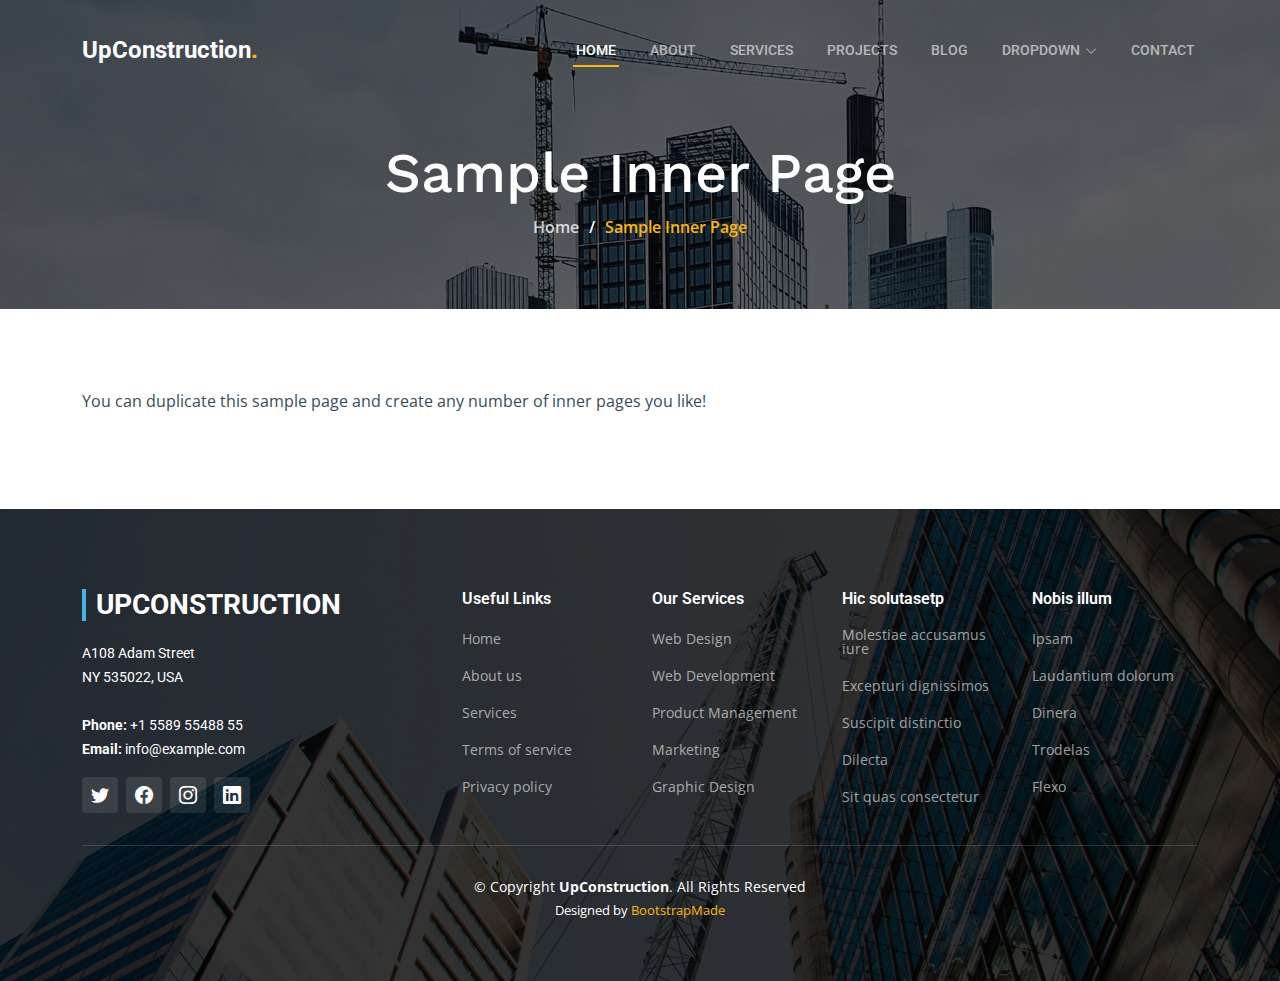
<file: sample-inner-page.html>
<!DOCTYPE html>
<html lang="en">

<head>
  <meta charset="utf-8">
  <meta content="width=device-width, initial-scale=1.0" name="viewport">

  <title>[Template] Sample Inner Page</title>
  <meta content="" name="description">
  <meta content="" name="keywords">

  <!-- Favicons -->
  <link href="assets/img/favicon.png" rel="icon">
  <link href="assets/img/apple-touch-icon.png" rel="apple-touch-icon">

  <!-- Google Fonts -->
  <link rel="preconnect" href="https://fonts.googleapis.com">
  <link rel="preconnect" href="https://fonts.gstatic.com" crossorigin>
  <link href="https://fonts.googleapis.com/css2?family=Open+Sans:ital,wght@0,300;0,400;0,500;0,600;0,700;1,300;1,400;1,600;1,700&family=Roboto:ital,wght@0,300;0,400;0,500;0,600;0,700;1,300;1,400;1,500;1,600;1,700&family=Work+Sans:ital,wght@0,300;0,400;0,500;0,600;0,700;1,300;1,400;1,500;1,600;1,700&display=swap" rel="stylesheet">

  <!-- Vendor CSS Files -->
  <link href="assets/vendor/bootstrap/css/bootstrap.min.css" rel="stylesheet">
  <link href="assets/vendor/bootstrap-icons/bootstrap-icons.css" rel="stylesheet">
  <link href="assets/vendor/fontawesome-free/css/all.min.css" rel="stylesheet">
  <link href="assets/vendor/aos/aos.css" rel="stylesheet">
  <link href="assets/vendor/glightbox/css/glightbox.min.css" rel="stylesheet">
  <link href="assets/vendor/swiper/swiper-bundle.min.css" rel="stylesheet">

  <!-- Template Main CSS File -->
  <link href="assets/css/main.css" rel="stylesheet">

  <!-- =======================================================
  * Template Name: UpConstruction
  * Updated: May 30 2023 with Bootstrap v5.3.0
  * Template URL: https://bootstrapmade.com/upconstruction-bootstrap-construction-website-template/
  * Author: BootstrapMade.com
  * License: https://bootstrapmade.com/license/
  ======================================================== -->
</head>

<body>

  <!-- ======= Header ======= -->
  <header id="header" class="header d-flex align-items-center">
    <div class="container-fluid container-xl d-flex align-items-center justify-content-between">

      <a href="index.html" class="logo d-flex align-items-center">
        <!-- Uncomment the line below if you also wish to use an image logo -->
        <!-- <img src="assets/img/logo.png" alt=""> -->
        <h1>UpConstruction<span>.</span></h1>
      </a>

      <i class="mobile-nav-toggle mobile-nav-show bi bi-list"></i>
      <i class="mobile-nav-toggle mobile-nav-hide d-none bi bi-x"></i>
      <nav id="navbar" class="navbar">
        <ul>
          <li><a href="index.html" class="active">Home</a></li>
          <li><a href="about.html">About</a></li>
          <li><a href="services.html">Services</a></li>
          <li><a href="projects.html">Projects</a></li>
          <li><a href="blog.html">Blog</a></li>
          <li class="dropdown"><a href="#"><span>Dropdown</span> <i class="bi bi-chevron-down dropdown-indicator"></i></a>
            <ul>
              <li><a href="#">Dropdown 1</a></li>
              <li class="dropdown"><a href="#"><span>Deep Dropdown</span> <i class="bi bi-chevron-down dropdown-indicator"></i></a>
                <ul>
                  <li><a href="#">Deep Dropdown 1</a></li>
                  <li><a href="#">Deep Dropdown 2</a></li>
                  <li><a href="#">Deep Dropdown 3</a></li>
                  <li><a href="#">Deep Dropdown 4</a></li>
                  <li><a href="#">Deep Dropdown 5</a></li>
                </ul>
              </li>
              <li><a href="#">Dropdown 2</a></li>
              <li><a href="#">Dropdown 3</a></li>
              <li><a href="#">Dropdown 4</a></li>
            </ul>
          </li>
          <li><a href="contact.html">Contact</a></li>
        </ul>
      </nav><!-- .navbar -->

    </div>
  </header><!-- End Header -->

  <main id="main">

    <!-- ======= Breadcrumbs ======= -->
    <div class="breadcrumbs d-flex align-items-center" style="background-image: url('assets/img/breadcrumbs-bg.jpg');">
      <div class="container position-relative d-flex flex-column align-items-center" data-aos="fade">

        <h2>Sample Inner Page</h2>
        <ol>
          <li><a href="index.html">Home</a></li>
          <li>Sample Inner Page</li>
        </ol>

      </div>
    </div><!-- End Breadcrumbs -->

    <section class="sample-page">
      <div class="container">

        <p>
          You can duplicate this sample page and create any number of inner pages you like!
        </p>

      </div>
    </section>

  </main><!-- End #main -->

  <!-- ======= Footer ======= -->
  <footer id="footer" class="footer">

    <div class="footer-content position-relative">
      <div class="container">
        <div class="row">

          <div class="col-lg-4 col-md-6">
            <div class="footer-info">
              <h3>UpConstruction</h3>
              <p>
                A108 Adam Street <br>
                NY 535022, USA<br><br>
                <strong>Phone:</strong> +1 5589 55488 55<br>
                <strong>Email:</strong> info@example.com<br>
              </p>
              <div class="social-links d-flex mt-3">
                <a href="#" class="d-flex align-items-center justify-content-center"><i class="bi bi-twitter"></i></a>
                <a href="#" class="d-flex align-items-center justify-content-center"><i class="bi bi-facebook"></i></a>
                <a href="#" class="d-flex align-items-center justify-content-center"><i class="bi bi-instagram"></i></a>
                <a href="#" class="d-flex align-items-center justify-content-center"><i class="bi bi-linkedin"></i></a>
              </div>
            </div>
          </div><!-- End footer info column-->

          <div class="col-lg-2 col-md-3 footer-links">
            <h4>Useful Links</h4>
            <ul>
              <li><a href="#">Home</a></li>
              <li><a href="#">About us</a></li>
              <li><a href="#">Services</a></li>
              <li><a href="#">Terms of service</a></li>
              <li><a href="#">Privacy policy</a></li>
            </ul>
          </div><!-- End footer links column-->

          <div class="col-lg-2 col-md-3 footer-links">
            <h4>Our Services</h4>
            <ul>
              <li><a href="#">Web Design</a></li>
              <li><a href="#">Web Development</a></li>
              <li><a href="#">Product Management</a></li>
              <li><a href="#">Marketing</a></li>
              <li><a href="#">Graphic Design</a></li>
            </ul>
          </div><!-- End footer links column-->

          <div class="col-lg-2 col-md-3 footer-links">
            <h4>Hic solutasetp</h4>
            <ul>
              <li><a href="#">Molestiae accusamus iure</a></li>
              <li><a href="#">Excepturi dignissimos</a></li>
              <li><a href="#">Suscipit distinctio</a></li>
              <li><a href="#">Dilecta</a></li>
              <li><a href="#">Sit quas consectetur</a></li>
            </ul>
          </div><!-- End footer links column-->

          <div class="col-lg-2 col-md-3 footer-links">
            <h4>Nobis illum</h4>
            <ul>
              <li><a href="#">Ipsam</a></li>
              <li><a href="#">Laudantium dolorum</a></li>
              <li><a href="#">Dinera</a></li>
              <li><a href="#">Trodelas</a></li>
              <li><a href="#">Flexo</a></li>
            </ul>
          </div><!-- End footer links column-->

        </div>
      </div>
    </div>

    <div class="footer-legal text-center position-relative">
      <div class="container">
        <div class="copyright">
          &copy; Copyright <strong><span>UpConstruction</span></strong>. All Rights Reserved
        </div>
        <div class="credits">
          <!-- All the links in the footer should remain intact. -->
          <!-- You can delete the links only if you purchased the pro version. -->
          <!-- Licensing information: https://bootstrapmade.com/license/ -->
          <!-- Purchase the pro version with working PHP/AJAX contact form: https://bootstrapmade.com/upconstruction-bootstrap-construction-website-template/ -->
          Designed by <a href="https://bootstrapmade.com/">BootstrapMade</a>
        </div>
      </div>
    </div>

  </footer>
  <!-- End Footer -->

  <a href="#" class="scroll-top d-flex align-items-center justify-content-center"><i class="bi bi-arrow-up-short"></i></a>

  <div id="preloader"></div>

  <!-- Vendor JS Files -->
  <script src="assets/vendor/bootstrap/js/bootstrap.bundle.min.js"></script>
  <script src="assets/vendor/aos/aos.js"></script>
  <script src="assets/vendor/glightbox/js/glightbox.min.js"></script>
  <script src="assets/vendor/isotope-layout/isotope.pkgd.min.js"></script>
  <script src="assets/vendor/swiper/swiper-bundle.min.js"></script>
  <script src="assets/vendor/purecounter/purecounter_vanilla.js"></script>
  <script src="assets/vendor/php-email-form/validate.js"></script>

  <!-- Template Main JS File -->
  <script src="assets/js/main.js"></script>

</body>

</html>
</file>
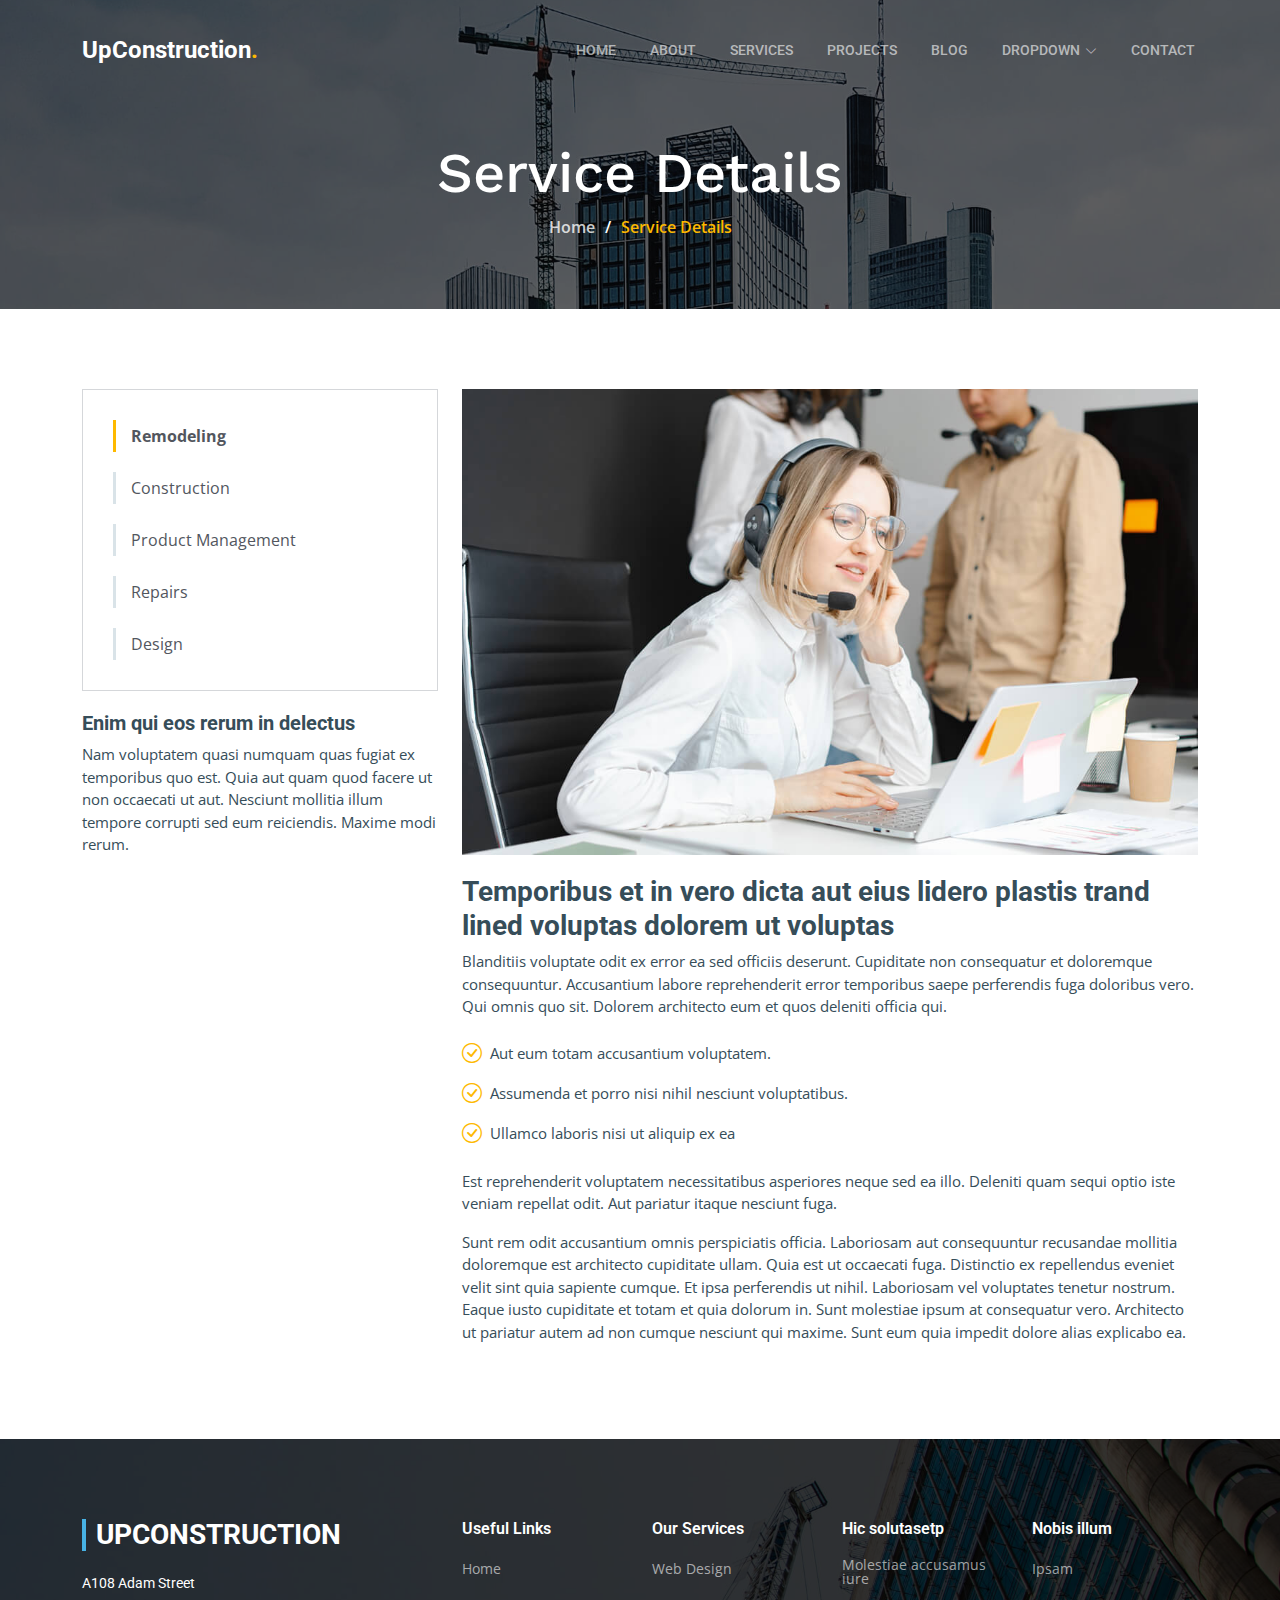
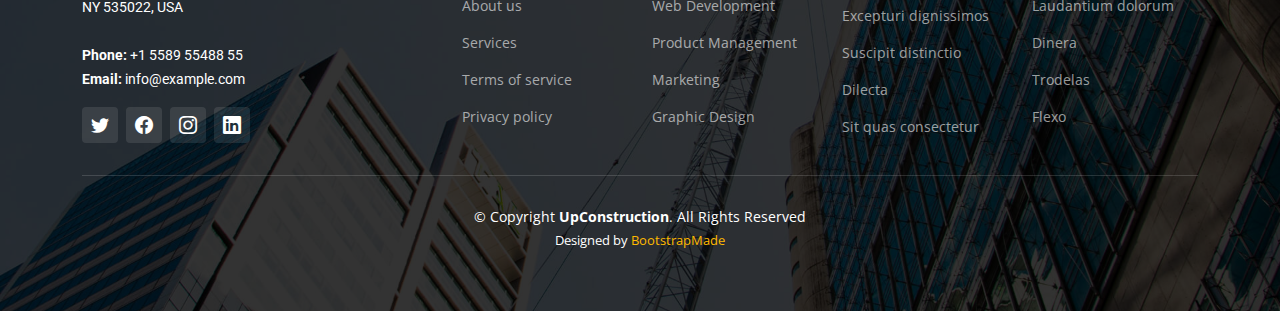
<file: service-details.html>
<!DOCTYPE html>
<html lang="en">

<head>
  <meta charset="utf-8">
  <meta content="width=device-width, initial-scale=1.0" name="viewport">

  <title>UpConstruction Bootstrap Template - Service Details</title>
  <meta content="" name="description">
  <meta content="" name="keywords">

  <!-- Favicons -->
  <link href="assets/img/favicon.png" rel="icon">
  <link href="assets/img/apple-touch-icon.png" rel="apple-touch-icon">

  <!-- Google Fonts -->
  <link rel="preconnect" href="https://fonts.googleapis.com">
  <link rel="preconnect" href="https://fonts.gstatic.com" crossorigin>
  <link href="https://fonts.googleapis.com/css2?family=Open+Sans:ital,wght@0,300;0,400;0,500;0,600;0,700;1,300;1,400;1,600;1,700&family=Roboto:ital,wght@0,300;0,400;0,500;0,600;0,700;1,300;1,400;1,500;1,600;1,700&family=Work+Sans:ital,wght@0,300;0,400;0,500;0,600;0,700;1,300;1,400;1,500;1,600;1,700&display=swap" rel="stylesheet">

  <!-- Vendor CSS Files -->
  <link href="assets/vendor/bootstrap/css/bootstrap.min.css" rel="stylesheet">
  <link href="assets/vendor/bootstrap-icons/bootstrap-icons.css" rel="stylesheet">
  <link href="assets/vendor/fontawesome-free/css/all.min.css" rel="stylesheet">
  <link href="assets/vendor/aos/aos.css" rel="stylesheet">
  <link href="assets/vendor/glightbox/css/glightbox.min.css" rel="stylesheet">
  <link href="assets/vendor/swiper/swiper-bundle.min.css" rel="stylesheet">

  <!-- Template Main CSS File -->
  <link href="assets/css/main.css" rel="stylesheet">

  <!-- =======================================================
  * Template Name: UpConstruction
  * Updated: May 30 2023 with Bootstrap v5.3.0
  * Template URL: https://bootstrapmade.com/upconstruction-bootstrap-construction-website-template/
  * Author: BootstrapMade.com
  * License: https://bootstrapmade.com/license/
  ======================================================== -->
</head>

<body>

  <!-- ======= Header ======= -->
  <header id="header" class="header d-flex align-items-center">
    <div class="container-fluid container-xl d-flex align-items-center justify-content-between">

      <a href="index.html" class="logo d-flex align-items-center">
        <!-- Uncomment the line below if you also wish to use an image logo -->
        <!-- <img src="assets/img/logo.png" alt=""> -->
        <h1>UpConstruction<span>.</span></h1>
      </a>

      <i class="mobile-nav-toggle mobile-nav-show bi bi-list"></i>
      <i class="mobile-nav-toggle mobile-nav-hide d-none bi bi-x"></i>
      <nav id="navbar" class="navbar">
        <ul>
          <li><a href="index.html">Home</a></li>
          <li><a href="about.html">About</a></li>
          <li><a href="services.html">Services</a></li>
          <li><a href="projects.html">Projects</a></li>
          <li><a href="blog.html">Blog</a></li>
          <li class="dropdown"><a href="#"><span>Dropdown</span> <i class="bi bi-chevron-down dropdown-indicator"></i></a>
            <ul>
              <li><a href="#">Dropdown 1</a></li>
              <li class="dropdown"><a href="#"><span>Deep Dropdown</span> <i class="bi bi-chevron-down dropdown-indicator"></i></a>
                <ul>
                  <li><a href="#">Deep Dropdown 1</a></li>
                  <li><a href="#">Deep Dropdown 2</a></li>
                  <li><a href="#">Deep Dropdown 3</a></li>
                  <li><a href="#">Deep Dropdown 4</a></li>
                  <li><a href="#">Deep Dropdown 5</a></li>
                </ul>
              </li>
              <li><a href="#">Dropdown 2</a></li>
              <li><a href="#">Dropdown 3</a></li>
              <li><a href="#">Dropdown 4</a></li>
            </ul>
          </li>
          <li><a href="contact.html">Contact</a></li>
        </ul>
      </nav><!-- .navbar -->

    </div>
  </header><!-- End Header -->

  <main id="main">

    <!-- ======= Breadcrumbs ======= -->
    <div class="breadcrumbs d-flex align-items-center" style="background-image: url('assets/img/breadcrumbs-bg.jpg');">
      <div class="container position-relative d-flex flex-column align-items-center" data-aos="fade">

        <h2>Service Details</h2>
        <ol>
          <li><a href="index.html">Home</a></li>
          <li>Service Details</li>
        </ol>

      </div>
    </div><!-- End Breadcrumbs -->

    <!-- ======= Service Details Section ======= -->
    <section id="service-details" class="service-details">
      <div class="container" data-aos="fade-up" data-aos-delay="100">

        <div class="row gy-4">

          <div class="col-lg-4">
            <div class="services-list">
              <a href="#" class="active">Remodeling</a>
              <a href="#">Construction</a>
              <a href="#">Product Management</a>
              <a href="#">Repairs</a>
              <a href="#">Design</a>
            </div>

            <h4>Enim qui eos rerum in delectus</h4>
            <p>Nam voluptatem quasi numquam quas fugiat ex temporibus quo est. Quia aut quam quod facere ut non occaecati ut aut. Nesciunt mollitia illum tempore corrupti sed eum reiciendis. Maxime modi rerum.</p>
          </div>

          <div class="col-lg-8">
            <img src="assets/img/services.jpg" alt="" class="img-fluid services-img">
            <h3>Temporibus et in vero dicta aut eius lidero plastis trand lined voluptas dolorem ut voluptas</h3>
            <p>
              Blanditiis voluptate odit ex error ea sed officiis deserunt. Cupiditate non consequatur et doloremque consequuntur. Accusantium labore reprehenderit error temporibus saepe perferendis fuga doloribus vero. Qui omnis quo sit. Dolorem architecto eum et quos deleniti officia qui.
            </p>
            <ul>
              <li><i class="bi bi-check-circle"></i> <span>Aut eum totam accusantium voluptatem.</span></li>
              <li><i class="bi bi-check-circle"></i> <span>Assumenda et porro nisi nihil nesciunt voluptatibus.</span></li>
              <li><i class="bi bi-check-circle"></i> <span>Ullamco laboris nisi ut aliquip ex ea</span></li>
            </ul>
            <p>
              Est reprehenderit voluptatem necessitatibus asperiores neque sed ea illo. Deleniti quam sequi optio iste veniam repellat odit. Aut pariatur itaque nesciunt fuga.
            </p>
            <p>
              Sunt rem odit accusantium omnis perspiciatis officia. Laboriosam aut consequuntur recusandae mollitia doloremque est architecto cupiditate ullam. Quia est ut occaecati fuga. Distinctio ex repellendus eveniet velit sint quia sapiente cumque. Et ipsa perferendis ut nihil. Laboriosam vel voluptates tenetur nostrum. Eaque iusto cupiditate et totam et quia dolorum in. Sunt molestiae ipsum at consequatur vero. Architecto ut pariatur autem ad non cumque nesciunt qui maxime. Sunt eum quia impedit dolore alias explicabo ea.
            </p>
          </div>

        </div>

      </div>
    </section><!-- End Service Details Section -->

  </main><!-- End #main -->

  <!-- ======= Footer ======= -->
  <footer id="footer" class="footer">

    <div class="footer-content position-relative">
      <div class="container">
        <div class="row">

          <div class="col-lg-4 col-md-6">
            <div class="footer-info">
              <h3>UpConstruction</h3>
              <p>
                A108 Adam Street <br>
                NY 535022, USA<br><br>
                <strong>Phone:</strong> +1 5589 55488 55<br>
                <strong>Email:</strong> info@example.com<br>
              </p>
              <div class="social-links d-flex mt-3">
                <a href="#" class="d-flex align-items-center justify-content-center"><i class="bi bi-twitter"></i></a>
                <a href="#" class="d-flex align-items-center justify-content-center"><i class="bi bi-facebook"></i></a>
                <a href="#" class="d-flex align-items-center justify-content-center"><i class="bi bi-instagram"></i></a>
                <a href="#" class="d-flex align-items-center justify-content-center"><i class="bi bi-linkedin"></i></a>
              </div>
            </div>
          </div><!-- End footer info column-->

          <div class="col-lg-2 col-md-3 footer-links">
            <h4>Useful Links</h4>
            <ul>
              <li><a href="#">Home</a></li>
              <li><a href="#">About us</a></li>
              <li><a href="#">Services</a></li>
              <li><a href="#">Terms of service</a></li>
              <li><a href="#">Privacy policy</a></li>
            </ul>
          </div><!-- End footer links column-->

          <div class="col-lg-2 col-md-3 footer-links">
            <h4>Our Services</h4>
            <ul>
              <li><a href="#">Web Design</a></li>
              <li><a href="#">Web Development</a></li>
              <li><a href="#">Product Management</a></li>
              <li><a href="#">Marketing</a></li>
              <li><a href="#">Graphic Design</a></li>
            </ul>
          </div><!-- End footer links column-->

          <div class="col-lg-2 col-md-3 footer-links">
            <h4>Hic solutasetp</h4>
            <ul>
              <li><a href="#">Molestiae accusamus iure</a></li>
              <li><a href="#">Excepturi dignissimos</a></li>
              <li><a href="#">Suscipit distinctio</a></li>
              <li><a href="#">Dilecta</a></li>
              <li><a href="#">Sit quas consectetur</a></li>
            </ul>
          </div><!-- End footer links column-->

          <div class="col-lg-2 col-md-3 footer-links">
            <h4>Nobis illum</h4>
            <ul>
              <li><a href="#">Ipsam</a></li>
              <li><a href="#">Laudantium dolorum</a></li>
              <li><a href="#">Dinera</a></li>
              <li><a href="#">Trodelas</a></li>
              <li><a href="#">Flexo</a></li>
            </ul>
          </div><!-- End footer links column-->

        </div>
      </div>
    </div>

    <div class="footer-legal text-center position-relative">
      <div class="container">
        <div class="copyright">
          &copy; Copyright <strong><span>UpConstruction</span></strong>. All Rights Reserved
        </div>
        <div class="credits">
          <!-- All the links in the footer should remain intact. -->
          <!-- You can delete the links only if you purchased the pro version. -->
          <!-- Licensing information: https://bootstrapmade.com/license/ -->
          <!-- Purchase the pro version with working PHP/AJAX contact form: https://bootstrapmade.com/upconstruction-bootstrap-construction-website-template/ -->
          Designed by <a href="https://bootstrapmade.com/">BootstrapMade</a>
        </div>
      </div>
    </div>

  </footer>
  <!-- End Footer -->

  <a href="#" class="scroll-top d-flex align-items-center justify-content-center"><i class="bi bi-arrow-up-short"></i></a>

  <div id="preloader"></div>

  <!-- Vendor JS Files -->
  <script src="assets/vendor/bootstrap/js/bootstrap.bundle.min.js"></script>
  <script src="assets/vendor/aos/aos.js"></script>
  <script src="assets/vendor/glightbox/js/glightbox.min.js"></script>
  <script src="assets/vendor/isotope-layout/isotope.pkgd.min.js"></script>
  <script src="assets/vendor/swiper/swiper-bundle.min.js"></script>
  <script src="assets/vendor/purecounter/purecounter_vanilla.js"></script>
  <script src="assets/vendor/php-email-form/validate.js"></script>

  <!-- Template Main JS File -->
  <script src="assets/js/main.js"></script>

</body>

</html>
</file>
<file: assets/css/main.css>
/* Fonts */
:root {
  --font-default: "Open Sans", system-ui, -apple-system, "Segoe UI", Roboto, "Helvetica Neue", Arial, "Noto Sans", "Liberation Sans", sans-serif, "Apple Color Emoji", "Segoe UI Emoji", "Segoe UI Symbol", "Noto Color Emoji";
  --font-primary: "Roboto", sans-serif;
  --font-secondary: "Work Sans", sans-serif;
}

/* Colors */
:root {
  --color-default: #364d59;
  --color-primary: #feb900;
  --color-secondary: #52565e;
}

/* Smooth scroll behavior */
:root {
  scroll-behavior: smooth;
}

/*--------------------------------------------------------------
# General
--------------------------------------------------------------*/
body {
  font-family: var(--font-default);
  color: var(--color-default);
  overflow-x: hidden;
}

a {
  color: var(--color-primary);
  text-decoration: none;
}

a:hover {
  color: #ffc732;
  text-decoration: none;
}

h1,
h2,
h3,
h4,
h5,
h6 {
  font-family: var(--font-primary);
}

/*--------------------------------------------------------------
# Sections & Section Header
--------------------------------------------------------------*/
section {
  padding: 80px 0;
  overflow: hidden;
}

.section-bg {
  background-color: #f5f6f7;
}

.section-header {
  text-align: center;
  padding-bottom: 70px;
}

.section-header h2 {
  font-size: 32px;
  font-weight: 700;
  position: relative;
  color: #2e3135;
}

.section-header h2:before,
.section-header h2:after {
  content: "";
  width: 50px;
  height: 2px;
  background: var(--color-primary);
  display: inline-block;
}

.section-header h2:before {
  margin: 0 15px 10px 0;
}

.section-header h2:after {
  margin: 0 0 10px 15px;
}

.section-header p {
  margin: 0 auto 0 auto;
}

@media (min-width: 1199px) {
  .section-header p {
    max-width: 60%;
  }
}

/*--------------------------------------------------------------
# Breadcrumbs
--------------------------------------------------------------*/
.breadcrumbs {
  padding: 140px 0 60px 0;
  min-height: 30vh;
  position: relative;
  background-size: cover;
  background-position: center;
  background-repeat: no-repeat;
}

.breadcrumbs:before {
  content: "";
  background-color: rgba(0, 0, 0, 0.6);
  position: absolute;
  inset: 0;
}

.breadcrumbs h2 {
  font-size: 56px;
  font-weight: 500;
  color: #fff;
  font-family: var(--font-secondary);
}

.breadcrumbs ol {
  display: flex;
  flex-wrap: wrap;
  list-style: none;
  padding: 0 0 10px 0;
  margin: 0;
  font-size: 16px;
  font-weight: 600;
  color: var(--color-primary);
}

.breadcrumbs ol a {
  color: rgba(255, 255, 255, 0.8);
  transition: 0.3s;
}

.breadcrumbs ol a:hover {
  text-decoration: underline;
}

.breadcrumbs ol li+li {
  padding-left: 10px;
}

.breadcrumbs ol li+li::before {
  display: inline-block;
  padding-right: 10px;
  color: #fff;
  content: "/";
}

/*--------------------------------------------------------------
# Scroll top button
--------------------------------------------------------------*/
.scroll-top {
  position: fixed;
  visibility: hidden;
  opacity: 0;
  right: 15px;
  bottom: 15px;
  z-index: 99999;
  background: var(--color-primary);
  width: 40px;
  height: 40px;
  border-radius: 4px;
  transition: all 0.4s;
}

.scroll-top i {
  font-size: 24px;
  color: var(--color-secondary);
  line-height: 0;
}

.scroll-top:hover {
  background: #ffc732;
  color: #fff;
}

.scroll-top.active {
  visibility: visible;
  opacity: 1;
}

/*--------------------------------------------------------------
# Preloader
--------------------------------------------------------------*/
#preloader {
  position: fixed;
  inset: 0;
  z-index: 999999;
  overflow: hidden;
  background: #fff;
  transition: all 0.6s ease-out;
}

#preloader:before {
  content: "";
  position: fixed;
  top: calc(50% - 30px);
  left: calc(50% - 30px);
  border: 6px solid #fff;
  border-color: var(--color-primary) transparent var(--color-primary) transparent;
  border-radius: 50%;
  width: 60px;
  height: 60px;
  animation: animate-preloader 1.5s linear infinite;
}

@keyframes animate-preloader {
  0% {
    transform: rotate(0deg);
  }

  100% {
    transform: rotate(360deg);
  }
}

/*--------------------------------------------------------------
# Disable aos animation delay on mobile devices
--------------------------------------------------------------*/
@media screen and (max-width: 768px) {
  [data-aos-delay] {
    transition-delay: 0 !important;
  }
}

/*--------------------------------------------------------------
# Header
--------------------------------------------------------------*/
.header {
  z-index: 997;
  position: absolute;
  padding: 30px 0;
  top: 0;
  left: 0;
  right: 0;
}

#header.header-transparent {
  background: transparent;
}

#header.header-scrolled {
  background: #000000b3;
  height: 70px;
  box-shadow: 0px 0px 30px rgba(127, 137, 161, 0.3);
}

.header .logo img {
  max-height: 40px;
  margin-right: 6px;
}

.header .logo h1 {
  font-size: 24px;
  font-weight: 700;
  color: #fff;
  margin-bottom: 0;
  font-family: var(--font-primary);
}

.header .logo h1 span {
  color: var(--color-primary);
}

/*--------------------------------------------------------------
# Desktop Navigation
--------------------------------------------------------------*/
@media (min-width: 1280px) {
  .navbar {
    padding: 0;
  }

  .navbar ul {
    margin: 0;
    padding: 0;
    display: flex;
    list-style: none;
    align-items: center;
  }

  .navbar li {
    position: relative;
  }

  .navbar>ul>li {
    white-space: nowrap;
    padding: 10px 0 10px 28px;
  }

  .navbar a,
  .navbar a:focus {
    display: flex;
    align-items: center;
    justify-content: space-between;
    padding: 0 3px;
    font-family: var(--font-primary);
    font-size: 14px;
    font-weight: 500;
    color: rgba(255, 255, 255, 0.6);
    text-transform: uppercase;
    white-space: nowrap;
    transition: 0.3s;
    position: relative;
  }

  .navbar a i,
  .navbar a:focus i {
    font-size: 12px;
    line-height: 0;
    margin-left: 5px;
  }

  .navbar>ul>li>a:before {
    content: "";
    position: absolute;
    width: 100%;
    height: 2px;
    bottom: -6px;
    left: 0;
    background-color: var(--color-primary);
    visibility: hidden;
    width: 0px;
    transition: all 0.3s ease-in-out 0s;
  }

  .navbar a:hover:before,
  .navbar li:hover>a:before,
  .navbar .active:before {
    visibility: visible;
    width: 100%;
  }

  .navbar a:hover,
  .navbar .active,
  .navbar .active:focus,
  .navbar li:hover>a {
    color: #fff;
  }

  .navbar .dropdown ul {
    display: block;
    position: absolute;
    left: 28px;
    top: calc(100% + 30px);
    margin: 0;
    padding: 10px 0;
    z-index: 99;
    opacity: 0;
    visibility: hidden;
    background: #fff;
    box-shadow: 0px 0px 30px rgba(127, 137, 161, 0.25);
    transition: 0.3s;
  }

  .navbar .dropdown ul li {
    min-width: 200px;
  }

  .navbar .dropdown ul a {
    padding: 10px 20px;
    font-size: 15px;
    text-transform: none;
    color: var(--color-default);
    font-weight: 400;
  }

  .navbar .dropdown ul a i {
    font-size: 12px;
  }

  .navbar .dropdown ul a:hover,
  .navbar .dropdown ul .active:hover,
  .navbar .dropdown ul li:hover>a {
    color: var(--color-primary);
  }

  .navbar .dropdown:hover>ul {
    opacity: 1;
    top: 100%;
    visibility: visible;
  }

  .navbar .dropdown .dropdown ul {
    top: 0;
    left: calc(100% - 30px);
    visibility: hidden;
  }

  .navbar .dropdown .dropdown:hover>ul {
    opacity: 1;
    top: 0;
    left: 100%;
    visibility: visible;
  }
}

@media (min-width: 1280px) and (max-width: 1366px) {
  .navbar .dropdown .dropdown ul {
    left: -90%;
  }

  .navbar .dropdown .dropdown:hover>ul {
    left: -100%;
  }
}

@media (min-width: 1280px) {

  .mobile-nav-show,
  .mobile-nav-hide {
    display: none;
  }
}

/*--------------------------------------------------------------
# Mobile Navigation
--------------------------------------------------------------*/
@media (max-width: 1279px) {
  .navbar {
    position: fixed;
    top: 0;
    right: -100%;
    width: 100%;
    max-width: 400px;
    bottom: 0;
    transition: 0.3s;
    z-index: 9997;
  }

  .navbar ul {
    position: absolute;
    inset: 0;
    padding: 50px 0 10px 0;
    margin: 0;
    background: rgba(0, 0, 0, 0.8);
    overflow-y: auto;
    transition: 0.3s;
    z-index: 9998;
  }

  .navbar a,
  .navbar a:focus {
    display: flex;
    align-items: center;
    justify-content: space-between;
    padding: 10px 20px;
    font-family: var(--font-primary);
    font-size: 15px;
    font-weight: 500;
    color: rgba(255, 255, 255, 0.7);
    white-space: nowrap;
    text-transform: uppercase;
    transition: 0.3s;
  }

  .navbar a i,
  .navbar a:focus i {
    font-size: 12px;
    line-height: 0;
    margin-left: 5px;
  }

  .navbar a:hover,
  .navbar .active,
  .navbar .active:focus,
  .navbar li:hover>a {
    color: #fff;
  }

  .navbar .dropdown ul,
  .navbar .dropdown .dropdown ul {
    position: static;
    display: none;
    padding: 10px 0;
    margin: 10px 20px;
    transition: all 0.5s ease-in-out;
    border: 1px solid #222428;
  }

  .navbar .dropdown>.dropdown-active,
  .navbar .dropdown .dropdown>.dropdown-active {
    display: block;
  }

  .mobile-nav-show {
    position: relative;
    color: #fff;
    font-size: 28px;
    cursor: pointer;
    line-height: 0;
    transition: 0.5s;
    z-index: 9999;
    padding-right: 10px;
  }

  .mobile-nav-hide {
    color: #fff;
    font-size: 32px;
    cursor: pointer;
    line-height: 0;
    transition: 0.5s;
    position: fixed;
    right: 20px;
    top: 20px;
    z-index: 9999;
  }

  .mobile-nav-active {
    overflow: hidden;
  }

  .mobile-nav-active .navbar {
    right: 0;
  }

  .mobile-nav-active .navbar:before {
    content: "";
    position: fixed;
    inset: 0;
    background: rgba(0, 0, 0, 0.6);
    z-index: 9996;
  }
}

/*--------------------------------------------------------------
# Get Started Section
--------------------------------------------------------------*/
.get-started .content {
  padding: 30px 0;
}

.get-started .content h3 {
  font-size: 36px;
  color: var(--color-secondary);
  font-weight: 600;
  margin-bottom: 25px;
  padding-bottom: 25px;
  position: relative;
}

.get-started .content h3:after {
  content: "";
  position: absolute;
  display: block;
  width: 60px;
  height: 4px;
  background: var(--color-primary);
  left: 0;
  bottom: 0;
}

.get-started .content p {
  font-size: 14px;
}

.get-started .php-email-form {
  background: #fff;
  padding: 30px;
  height: 100%;
}

@media (max-width: 575px) {
  .get-started .php-email-form {
    padding: 20px;
  }
}

.get-started .php-email-form h3 {
  font-size: 14px;
  font-weight: 700;
  text-transform: uppercase;
  letter-spacing: 1px;
}

.get-started .php-email-form p {
  font-size: 14px;
  margin-bottom: 20px;
}

.get-started .php-email-form .error-message {
  display: none;
  color: #fff;
  background: #df1529;
  text-align: left;
  padding: 15px;
  margin-bottom: 24px;
  font-weight: 600;
}

.get-started .php-email-form .sent-message {
  display: none;
  color: #fff;
  background: #059652;
  text-align: center;
  padding: 15px;
  margin-bottom: 24px;
  font-weight: 600;
}

.get-started .php-email-form .loading {
  display: none;
  background: #fff;
  text-align: center;
  padding: 15px;
  margin-bottom: 24px;
}

.get-started .php-email-form .loading:before {
  content: "";
  display: inline-block;
  border-radius: 50%;
  width: 24px;
  height: 24px;
  margin: 0 10px -6px 0;
  border: 3px solid #059652;
  border-top-color: #fff;
  animation: animate-loading 1s linear infinite;
}

.get-started .php-email-form input,
.get-started .php-email-form textarea {
  border-radius: 0;
  box-shadow: none;
  font-size: 14px;
  border-radius: 0;
}

.get-started .php-email-form input:focus,
.get-started .php-email-form textarea:focus {
  border-color: var(--color-primary);
}

.get-started .php-email-form input {
  padding: 12px 15px;
}

.get-started .php-email-form textarea {
  padding: 12px 15px;
}

.get-started .php-email-form button[type=submit] {
  background: var(--color-primary);
  border: 0;
  padding: 10px 30px;
  color: #fff;
  transition: 0.4s;
  border-radius: 4px;
}

.get-started .php-email-form button[type=submit]:hover {
  background: rgba(254, 185, 0, 0.8);
}

@keyframes animate-loading {
  0% {
    transform: rotate(0deg);
  }

  100% {
    transform: rotate(360deg);
  }
}

/*--------------------------------------------------------------
# Constructions Section
--------------------------------------------------------------*/
.constructions .card-item {
  border: 1px solid rgba(82, 86, 94, 0.2);
  background: #fff;
  position: relative;
  border-radius: 0;
}

.constructions .card-item .card-bg {
  min-height: 300px;
  background-size: cover;
  background-position: center;
  background-repeat: no-repeat;
}

.constructions .card-item .card-body {
  padding: 30px;
}

.constructions .card-item h4 {
  font-weight: 700;
  font-size: 20px;
  margin-bottom: 15px;
  color: var(--color-secondary);
}

.constructions .card-item p {
  color: var(--color-secondary);
  margin: 0;
}

/*--------------------------------------------------------------
# Services Section
--------------------------------------------------------------*/
.services .service-item {
  padding: 40px;
  background: #fff;
  height: 100%;
}

.services .service-item .icon {
  width: 48px;
  height: 48px;
  position: relative;
  margin-bottom: 50px;
}

.services .service-item .icon i {
  color: var(--color-secondary);
  font-size: 40px;
  transition: ease-in-out 0.3s;
  z-index: 2;
  position: relative;
  line-height: 1.8;
}

.services .service-item .icon:before {
  position: absolute;
  content: "";
  height: 100%;
  width: 100%;
  background: #f0f1f2;
  border-radius: 50px;
  z-index: 1;
  top: 10px;
  right: -15px;
  transition: 0.3s;
}

.services .service-item h3 {
  color: var(--color-default);
  font-weight: 700;
  margin: 0 0 20px 0;
  padding-bottom: 8px;
  font-size: 22px;
  position: relative;
  display: inline-block;
  border-bottom: 4px solid #ebebed;
  transition: 0.3s;
}

.services .service-item p {
  line-height: 24px;
  font-size: 14px;
  margin-bottom: 0;
}

.services .service-item .readmore {
  margin-top: 15px;
  display: inline-block;
  color: var(--color-primary);
}

.services .service-item:hover .icon:before {
  background: var(--color-primary);
}

.services .service-item:hover h3 {
  border-color: var(--color-primary);
}

/*--------------------------------------------------------------
# Features Section
--------------------------------------------------------------*/
.features .nav-tabs {
  border: 0;
}

.features .nav-link {
  padding: 15px 0;
  transition: 0.3s;
  color: var(--color-secondary);
  border-radius: 0;
  display: flex;
  align-items: center;
  justify-content: center;
  cursor: pointer;
  height: 100%;
  border: 0;
  border-bottom: 4px solid #e2e4e6;
}

.features .nav-link i {
  padding-right: 15px;
  font-size: 48px;
}

.features .nav-link h4 {
  font-size: 18px;
  font-weight: 600;
  margin: 0;
}

@media (max-width: 575px) {
  .features .nav-link h4 {
    font-size: 16px;
  }
}

.features .nav-link:hover {
  color: var(--color-primary);
}

.features .nav-link.active {
  color: var(--color-primary);
  background-color: transparent;
  border-color: var(--color-primary);
}

.features .tab-content {
  margin-top: 30px;
}

.features .tab-pane h3 {
  font-weight: 700;
  font-size: 32px;
  position: relative;
  margin-bottom: 20px;
  padding-bottom: 20px;
}

.features .tab-pane h3:after {
  content: "";
  position: absolute;
  display: block;
  width: 60px;
  height: 3px;
  background: var(--color-primary);
  left: 0;
  bottom: 0;
}

.features .tab-pane ul {
  list-style: none;
  padding: 0;
}

.features .tab-pane ul li {
  padding-top: 10px;
}

.features .tab-pane ul i {
  font-size: 20px;
  padding-right: 4px;
  color: var(--color-primary);
}

.features .tab-pane p:last-child {
  margin-bottom: 0;
}

/*--------------------------------------------------------------
# Our Projects Section
--------------------------------------------------------------*/
.projects .portfolio-flters {
  padding: 0;
  margin: 0 auto 20px auto;
  list-style: none;
  text-align: center;
}

.projects .portfolio-flters li {
  cursor: pointer;
  display: inline-block;
  padding: 0;
  font-size: 18px;
  font-weight: 500;
  margin: 0 10px;
  line-height: 1;
  margin-bottom: 5px;
  transition: all 0.3s ease-in-out;
}

.projects .portfolio-flters li:hover,
.projects .portfolio-flters li.filter-active {
  color: var(--color-primary);
}

.projects .portfolio-flters li:first-child {
  margin-left: 0;
}

.projects .portfolio-flters li:last-child {
  margin-right: 0;
}

@media (max-width: 575px) {
  .projects .portfolio-flters li {
    font-size: 14px;
    margin: 0 5px;
  }
}

.projects .portfolio-content {
  position: relative;
  overflow: hidden;
}

.projects .portfolio-content img {
  transition: 0.3s;
}

.projects .portfolio-content .portfolio-info {
  opacity: 0;
  position: absolute;
  inset: 0;
  z-index: 3;
  transition: all ease-in-out 0.3s;
  background: rgba(0, 0, 0, 0.6);
  padding: 15px;
}

.projects .portfolio-content .portfolio-info h4 {
  font-size: 14px;
  padding: 5px 10px;
  font-weight: 400;
  color: #fff;
  display: inline-block;
  background-color: var(--color-primary);
}

.projects .portfolio-content .portfolio-info p {
  position: absolute;
  bottom: 10px;
  text-align: center;
  display: inline-block;
  left: 0;
  right: 0;
  font-size: 16px;
  font-weight: 600;
  color: rgba(255, 255, 255, 0.8);
}

.projects .portfolio-content .portfolio-info .preview-link,
.projects .portfolio-content .portfolio-info .details-link {
  position: absolute;
  left: calc(50% - 40px);
  font-size: 26px;
  top: calc(50% - 14px);
  color: #fff;
  transition: 0.3s;
  line-height: 1.2;
}

.projects .portfolio-content .portfolio-info .preview-link:hover,
.projects .portfolio-content .portfolio-info .details-link:hover {
  color: var(--color-primary);
}

.projects .portfolio-content .portfolio-info .details-link {
  left: 50%;
  font-size: 34px;
  line-height: 0;
}

.projects .portfolio-content:hover .portfolio-info {
  opacity: 1;
}

.projects .portfolio-content:hover img {
  transform: scale(1.1);
}

/*--------------------------------------------------------------
# Testimonials Section
--------------------------------------------------------------*/
.testimonials .testimonial-wrap {
  padding-left: 50px;
}

.testimonials .testimonials-carousel,
.testimonials .testimonials-slider {
  overflow: hidden;
}

.testimonials .testimonial-item {
  box-sizing: content-box;
  padding: 30px 30px 30px 60px;
  margin: 0 15px 30px 0;
  min-height: 200px;
  box-shadow: 0px 2px 20px rgba(82, 86, 94, 0.1);
  position: relative;
  background: #fff;
}

.testimonials .testimonial-item .testimonial-img {
  width: 90px;
  border-radius: 10px;
  border: 6px solid #fff;
  position: absolute;
  left: -45px;
}

.testimonials .testimonial-item h3 {
  font-size: 18px;
  font-weight: bold;
  margin: 10px 0 5px 0;
  color: #000;
}

.testimonials .testimonial-item h4 {
  font-size: 14px;
  color: #999;
  margin: 0;
}

.testimonials .testimonial-item .stars {
  margin: 10px 0;
}

.testimonials .testimonial-item .stars i {
  color: #ffc107;
  margin: 0 1px;
}

.testimonials .testimonial-item .quote-icon-left,
.testimonials .testimonial-item .quote-icon-right {
  color: #ffd565;
  font-size: 26px;
  line-height: 0;
}

.testimonials .testimonial-item .quote-icon-left {
  display: inline-block;
  left: -5px;
  position: relative;
}

.testimonials .testimonial-item .quote-icon-right {
  display: inline-block;
  right: -5px;
  position: relative;
  top: 10px;
  transform: scale(-1, -1);
}

.testimonials .testimonial-item p {
  font-style: italic;
  margin: 15px auto 15px auto;
}

.testimonials .swiper-pagination {
  margin-top: 20px;
  position: relative;
}

.testimonials .swiper-pagination .swiper-pagination-bullet {
  width: 12px;
  height: 12px;
  background-color: #d5d7da;
  opacity: 1;
}

.testimonials .swiper-pagination .swiper-pagination-bullet-active {
  background-color: var(--color-primary);
}

@media (max-width: 767px) {
  .testimonials .testimonial-wrap {
    padding-left: 0;
  }

  .testimonials .testimonials-carousel,
  .testimonials .testimonials-slider {
    overflow: hidden;
  }

  .testimonials .testimonial-item {
    padding: 30px;
    margin: 15px;
  }

  .testimonials .testimonial-item .testimonial-img {
    position: static;
    left: auto;
  }
}

/*--------------------------------------------------------------
# Alt Services Section
--------------------------------------------------------------*/
.alt-services .img-bg {
  background-size: cover;
  background-position: center center;
  min-height: 400px;
}

.alt-services h3 {
  font-size: 28px;
  font-weight: 700;
  color: var(--color-secondary);
  margin-bottom: 20px;
  padding-bottom: 20px;
  position: relative;
}

.alt-services h3:after {
  content: "";
  position: absolute;
  display: block;
  width: 50px;
  height: 3px;
  background: var(--color-primary);
  left: 0;
  bottom: 0;
}

.alt-services .icon-box {
  margin-top: 50px;
}

.alt-services .icon-box i {
  display: flex;
  align-items: center;
  justify-content: center;
  color: var(--color-primary);
  margin-right: 25px;
  font-size: 28px;
  width: 56px;
  height: 56px;
  border-radius: 4px;
  line-height: 0;
  box-shadow: 0px 2px 30px rgba(0, 0, 0, 0.08);
  background-color: #fff;
  transition: 0.3s;
}

.alt-services .icon-box:hover i {
  background-color: var(--color-primary);
  color: #fff;
}

.alt-services .icon-box h4 {
  font-weight: 700;
  margin-bottom: 10px;
  font-size: 18px;
}

.alt-services .icon-box h4 a {
  color: #000;
  transition: 0.3s;
}

.alt-services .icon-box h4 a:hover {
  color: var(--color-primary);
}

.alt-services .icon-box p {
  line-height: 24px;
  font-size: 14px;
  margin-bottom: 0;
}

/*--------------------------------------------------------------
# About Section
--------------------------------------------------------------*/
.about h2 {
  font-size: 48px;
  font-weight: 700;
  font-family: var(--font-secondary);
  margin: 30px 0;
}

@media (min-width: 991px) {
  .about h2 {
    max-width: 65%;
    margin: 0 0 80px 0;
  }
}

.about .our-story {
  padding: 40px;
  background-color: #f5f6f7;
}

@media (min-width: 991px) {
  .about .our-story {
    padding-right: 35%;
  }
}

.about .our-story h4 {
  text-transform: uppercase;
  font-size: 18px;
  color: #838893;
}

.about .our-story h3 {
  font-size: 36px;
  font-weight: 700;
  margin-bottom: 20px;
  color: var(--color-secondary);
}

.about .our-story p:last-child {
  margin-bottom: 0;
}

.about ul {
  list-style: none;
  padding: 0;
  font-size: 15px;
}

.about ul li {
  padding: 5px 0;
  display: flex;
  align-items: center;
}

.about ul i {
  font-size: 20px;
  margin-right: 4px;
  color: var(--color-primary);
}

.about .watch-video i {
  font-size: 32px;
  transition: 0.3s;
  color: var(--color-primary);
}

.about .watch-video a {
  font-weight: 600;
  color: var(--color-secondary);
  margin-left: 8px;
  transition: 0.3s;
}

.about .watch-video:hover a {
  color: var(--color-primary);
}

.about .about-img {
  min-height: 600px;
  background-size: cover;
  background-position: center;
}

@media (min-width: 992px) {
  .about .about-img {
    position: absolute;
    top: 0;
    right: 0;
  }
}

/*--------------------------------------------------------------
# Stats Counter Section
--------------------------------------------------------------*/
.stats-counter .stats-item {
  background: #fff;
  box-shadow: 0px 0 30px rgba(82, 86, 94, 0.05);
  padding: 30px;
}

.stats-counter .stats-item i {
  font-size: 42px;
  line-height: 0;
  margin-right: 20px;
  color: var(--color-primary);
}

.stats-counter .stats-item span {
  font-size: 36px;
  display: block;
  font-weight: 600;
  color: var(--color-secondary);
}

.stats-counter .stats-item p {
  padding: 0;
  margin: 0;
  font-family: var(--font-primary);
  font-size: 14px;
}

/*--------------------------------------------------------------
# Our Team Section
--------------------------------------------------------------*/
.team .member {
  position: relative;
}

.team .member .member-img {
  margin: 0 80px;
  border-radius: 50%;
  overflow: hidden;
  position: relative;
}

@media (max-width: 1024px) {
  .team .member .member-img {
    margin: 0 60px;
  }
}

.team .member .member-img img {
  position: relative;
  z-index: 1;
}

.team .member .member-img .social {
  position: absolute;
  inset: 0;
  background-color: rgba(0, 0, 0, 0.6);
  display: flex;
  justify-content: center;
  align-items: center;
  z-index: 2;
  padding-bottom: 20px;
  transition: 0.3s;
  visibility: hidden;
  opacity: 0;
}

.team .member .member-img .social a {
  transition: 0.3s;
  color: #fff;
  font-size: 20px;
  margin: 0 8px;
}

.team .member .member-img .social a:hover {
  color: var(--color-primary);
}

.team .member .member-info {
  margin-top: 30px;
}

.team .member .member-info h4 {
  font-weight: 700;
  margin-bottom: 6px;
  font-size: 18px;
  color: var(--color-secondary);
}

.team .member .member-info span {
  font-style: italic;
  display: block;
  font-size: 15px;
  color: #838893;
  margin-bottom: 10px;
}

.team .member .member-info p {
  margin-bottom: 0;
  font-size: 14px;
}

.team .member:hover .member-img .social {
  padding-bottom: 0;
  visibility: visible;
  opacity: 1;
}

/*--------------------------------------------------------------
# Servie Cards Section
--------------------------------------------------------------*/
.services-cards h3 {
  font-size: 20px;
  font-weight: 700;
  color: var(--color-secondary);
}

.services-cards p {
  font-size: 15px;
}

.services-cards ul li {
  display: flex;
  align-items: center;
  font-size: 14px;
  padding-top: 10px;
}

.services-cards ul li i {
  font-size: 16px;
  color: var(--color-primary);
  margin-right: 6px;
}

/*--------------------------------------------------------------
# Projet Details Section
--------------------------------------------------------------*/
.project-details .portfolio-details-slider img {
  width: 100%;
}

.project-details .portfolio-details-slider .swiper-pagination .swiper-pagination-bullet {
  width: 12px;
  height: 12px;
  background-color: rgba(255, 255, 255, 0.7);
  opacity: 1;
}

.project-details .portfolio-details-slider .swiper-pagination .swiper-pagination-bullet-active {
  background-color: var(--color-primary);
}

.project-details .swiper-button-prev,
.project-details .swiper-button-next {
  width: 48px;
  height: 48px;
}

.project-details .swiper-button-prev:after,
.project-details .swiper-button-next:after {
  color: rgba(255, 255, 255, 0.8);
  background-color: rgba(0, 0, 0, 0.2);
  font-size: 24px;
  border-radius: 50%;
  width: 48px;
  height: 48px;
  display: flex;
  align-items: center;
  justify-content: center;
  transition: 0.3s;
}

.project-details .swiper-button-prev:hover:after,
.project-details .swiper-button-next:hover:after {
  background-color: rgba(0, 0, 0, 0.6);
}

@media (max-width: 575px) {

  .project-details .swiper-button-prev,
  .project-details .swiper-button-next {
    display: none;
  }
}

.project-details .portfolio-info h3 {
  font-size: 22px;
  font-weight: 700;
  margin-bottom: 20px;
  padding-bottom: 20px;
  position: relative;
}

.project-details .portfolio-info h3:after {
  content: "";
  position: absolute;
  display: block;
  width: 50px;
  height: 3px;
  background: var(--color-primary);
  left: 0;
  bottom: 0;
}

.project-details .portfolio-info ul {
  list-style: none;
  padding: 0;
  font-size: 15px;
}

.project-details .portfolio-info ul li {
  display: flex;
  flex-direction: column;
  padding-bottom: 15px;
}

.project-details .portfolio-info ul strong {
  text-transform: uppercase;
  font-weight: 400;
  color: #838893;
  font-size: 14px;
}

.project-details .portfolio-info .btn-visit {
  padding: 8px 40px;
  background: var(--color-primary);
  color: #fff;
  border-radius: 50px;
  transition: 0.3s;
}

.project-details .portfolio-info .btn-visit:hover {
  background: #ffc019;
}

.project-details .portfolio-description h2 {
  font-size: 26px;
  font-weight: 700;
  margin-bottom: 20px;
  color: var(--color-secondary);
}

.project-details .portfolio-description p {
  padding: 0;
}

.project-details .portfolio-description .testimonial-item {
  padding: 30px 30px 0 30px;
  position: relative;
  background: #f5f6f7;
  height: 100%;
  margin-bottom: 50px;
}

.project-details .portfolio-description .testimonial-item .testimonial-img {
  width: 90px;
  border-radius: 50px;
  border: 6px solid #fff;
  float: left;
  margin: 0 10px 0 0;
}

.project-details .portfolio-description .testimonial-item h3 {
  font-size: 18px;
  font-weight: bold;
  margin: 15px 0 5px 0;
  padding-top: 20px;
}

.project-details .portfolio-description .testimonial-item h4 {
  font-size: 14px;
  color: #6c757d;
  margin: 0;
}

.project-details .portfolio-description .testimonial-item .quote-icon-left,
.project-details .portfolio-description .testimonial-item .quote-icon-right {
  color: #ffd565;
  font-size: 26px;
  line-height: 0;
}

.project-details .portfolio-description .testimonial-item .quote-icon-left {
  display: inline-block;
  left: -5px;
  position: relative;
}

.project-details .portfolio-description .testimonial-item .quote-icon-right {
  display: inline-block;
  right: -5px;
  position: relative;
  top: 10px;
  transform: scale(-1, -1);
}

.project-details .portfolio-description .testimonial-item p {
  font-style: italic;
  margin: 0 0 15px 0 0 0;
  padding: 0;
}

.project-size{
  width: 360px !important;
  height: 350px !important;
}

/*--------------------------------------------------------------
# Service Details Section
--------------------------------------------------------------*/
.service-details .services-list {
  padding: 10px 30px;
  border: 1px solid #d5d7da;
  margin-bottom: 20px;
}

.service-details .services-list a {
  display: block;
  line-height: 1;
  padding: 8px 0 8px 15px;
  border-left: 3px solid #d9e3e8;
  margin: 20px 0;
  color: var(--color-secondary);
  transition: 0.3s;
}

.service-details .services-list a.active {
  font-weight: 700;
  border-color: var(--color-primary);
}

.service-details .services-list a:hover {
  border-color: var(--color-primary);
}

.service-details .services-img {
  margin-bottom: 20px;
}

.service-details h3 {
  font-size: 28px;
  font-weight: 700;
}

.service-details h4 {
  font-size: 20px;
  font-weight: 700;
}

.service-details p {
  font-size: 15px;
}

.service-details ul {
  list-style: none;
  padding: 0;
  font-size: 15px;
}

.service-details ul li {
  padding: 5px 0;
  display: flex;
  align-items: center;
}

.service-details ul i {
  font-size: 20px;
  margin-right: 8px;
  color: var(--color-primary);
}

/*--------------------------------------------------------------
# Contact Section
--------------------------------------------------------------*/
.contact .info-item {
  box-shadow: 0 0 25px rgba(0, 0, 0, 0.08);
  padding: 20px 0 30px 0;
}

.contact .info-item i {
  display: flex;
  align-items: center;
  justify-content: center;
  width: 56px;
  height: 56px;
  font-size: 24px;
  line-height: 0;
  color: var(--color-primary);
  border-radius: 50%;
  border: 2px dotted #ffd565;
}

.contact .info-item h3 {
  font-size: 20px;
  color: #6c757d;
  font-weight: 700;
  margin: 10px 0;
}

.contact .info-item p {
  padding: 0;
  line-height: 24px;
  font-size: 14px;
  margin-bottom: 0;
}

.contact .php-email-form {
  width: 100%;
  background: #fff;
  box-shadow: 0 0 25px rgba(0, 0, 0, 0.08);
  padding: 30px;
}

.contact .php-email-form .form-group {
  padding-bottom: 20px;
}

.contact .php-email-form .error-message {
  display: none;
  color: #fff;
  background: #df1529;
  text-align: left;
  padding: 15px;
  font-weight: 600;
}

.contact .php-email-form .error-message br+br {
  margin-top: 25px;
}

.contact .php-email-form .sent-message {
  display: none;
  color: #fff;
  background: #059652;
  text-align: center;
  padding: 15px;
  font-weight: 600;
}

.contact .php-email-form .loading {
  display: none;
  background: #fff;
  text-align: center;
  padding: 15px;
}

.contact .php-email-form .loading:before {
  content: "";
  display: inline-block;
  border-radius: 50%;
  width: 24px;
  height: 24px;
  margin: 0 10px -6px 0;
  border: 3px solid #059652;
  border-top-color: #fff;
  animation: animate-loading 1s linear infinite;
}

.contact .php-email-form input,
.contact .php-email-form textarea {
  border-radius: 0;
  box-shadow: none;
  font-size: 14px;
}

.contact .php-email-form input:focus,
.contact .php-email-form textarea:focus {
  border-color: var(--color-primary);
}

.contact .php-email-form input {
  height: 44px;
}

.contact .php-email-form textarea {
  padding: 10px 12px;
}

.contact .php-email-form button[type=submit] {
  background: var(--color-primary);
  border: 0;
  padding: 10px 35px;
  color: #fff;
  transition: 0.4s;
  border-radius: 5px;
}

.contact .php-email-form button[type=submit]:hover {
  background: rgba(254, 185, 0, 0.8);
}

@keyframes animate-loading {
  0% {
    transform: rotate(0deg);
  }

  100% {
    transform: rotate(360deg);
  }
}


/*--------------------------------------------------------------
# Hero Section
--------------------------------------------------------------*/
.hero {
  overflow-x: hidden;
  padding: 0;
}

.hero .carousel {
  width: 100%;
  min-height: 100vh;
  padding: 80px 0;
  margin: 0;
  position: relative;
}

.hero .carousel-item {
  position: absolute;
  inset: 0;
  background-size: cover;
  background-position: center;
  background-repeat: no-repeat;
  overflow: hidden;
  z-index: 1;
  transition-duration: 0.4s;
}

.hero .carousel-item::before {
  content: "";
  background-color: rgba(0, 0, 0, 0.7);
  position: absolute;
  inset: 0;
}

.hero .info {
  position: absolute;
  inset: 0;
  z-index: 2;
}

@media (max-width: 768px) {
  .hero .info {
    padding: 0 50px;
  }
}

.hero .info h2 {
  color: #fff;
  margin-bottom: 30px;
  padding-bottom: 30px;
  font-size: 56px;
  font-weight: 700;
  position: relative;
}

.hero .info h2:after {
  content: "";
  position: absolute;
  display: block;
  width: 80px;
  height: 4px;
  background: var(--color-primary);
  left: 0;
  right: 0;
  bottom: 0;
  margin: auto;
}

@media (max-width: 768px) {
  .hero .info h2 {
    font-size: 36px;
  }
}

.hero .info p {
  color: rgba(255, 255, 255, 0.8);
  font-size: 18px;
}

.hero .info .btn-get-started {
  font-family: var(--font-primary);
  font-weight: 500;
  font-size: 16px;
  letter-spacing: 1px;
  display: inline-block;
  padding: 12px 40px;
  border-radius: 50px;
  transition: 0.5s;
  margin: 10px;
  color: #fff;
  border: 2px solid var(--color-primary);
}

.hero .info .btn-get-started:hover {
  background: var(--color-primary);
}

.hero .carousel-control-prev {
  justify-content: start;
}

@media (min-width: 640px) {
  .hero .carousel-control-prev {
    padding-left: 15px;
  }
}

.hero .carousel-control-next {
  justify-content: end;
}

@media (min-width: 640px) {
  .hero .carousel-control-next {
    padding-right: 15px;
  }
}

.hero .carousel-control-next-icon,
.hero .carousel-control-prev-icon {
  background: none;
  font-size: 26px;
  line-height: 0;
  background: rgba(255, 255, 255, 0.2);
  color: rgba(255, 255, 255, 0.6);
  border-radius: 50px;
  width: 54px;
  height: 54px;
  display: flex;
  align-items: center;
  justify-content: center;
}

.hero .carousel-control-prev,
.hero .carousel-control-next {
  z-index: 3;
  transition: 0.3s;
}

.hero .carousel-control-prev:focus,
.hero .carousel-control-next:focus {
  opacity: 0.5;
}

.hero .carousel-control-prev:hover,
.hero .carousel-control-next:hover {
  opacity: 0.9;
}

/*--------------------------------------------------------------
# Footer
--------------------------------------------------------------*/
.footer {
  color: #fff;
  background: url("../img/footer-bg.jpg") top center no-repeat;
  background-size: cover;
  font-size: 14px;
  padding: 80px 0 60px 0;
  position: relative;
}

.footer:before {
  content: "";
  background: rgba(0, 0, 0, 0.8);
  position: absolute;
  inset: 0;
}

.footer .footer-content .footer-info {
  margin-bottom: 30px;
}

.footer .footer-content .footer-info h3 {
  font-size: 28px;
  margin: 0 0 20px 0;
  padding: 2px 0 2px 10px;
  line-height: 1;
  font-weight: 700;
  text-transform: uppercase;
  border-left: 4px solid #47b2e4;
}

.footer .footer-content .footer-info h3 span {
  color: var(--color-primary);
}

.footer .footer-content .footer-info p {
  font-size: 14px;
  line-height: 24px;
  margin-bottom: 0;
  font-family: var(--font-primary);
  color: #fff;
}

.footer .footer-content .social-links a {
  font-size: 18px;
  display: inline-block;
  background: rgba(255, 255, 255, 0.1);
  color: #fff;
  line-height: 1;
  margin-right: 8px;
  border-radius: 4px;
  width: 36px;
  height: 36px;
  transition: 0.3s;
}

.footer .footer-content .social-links a:hover {
  background: var(--color-primary);
  text-decoration: none;
}

.footer .footer-content h4 {
  font-size: 16px;
  font-weight: 600;
  color: #fff;
  position: relative;
  padding-bottom: 12px;
}

.footer .footer-content .footer-links {
  margin-bottom: 30px;
}

.footer .footer-content .footer-links ul {
  list-style: none;
  padding: 0;
  margin: 0;
}

.footer .footer-content .footer-links ul li {
  padding: 8px 0;
}

.footer .footer-content .footer-links ul li:first-child {
  padding-top: 0;
}

.footer .footer-content .footer-links ul a {
  color: rgba(255, 255, 255, 0.6);
  transition: 0.3s;
  display: inline-block;
  line-height: 1;
}

.footer .footer-content .footer-links ul a:hover {
  color: #fff;
}

.footer .footer-legal .copyright {
  padding-top: 30px;
  border-top: 1px solid rgba(255, 255, 255, 0.15);
}

.footer .footer-legal .credits {
  padding-top: 4px;
  font-size: 13px;
  color: #fff;
}

.footer .footer-legal .credits a {
  color: var(--color-primary);
}
</file>
